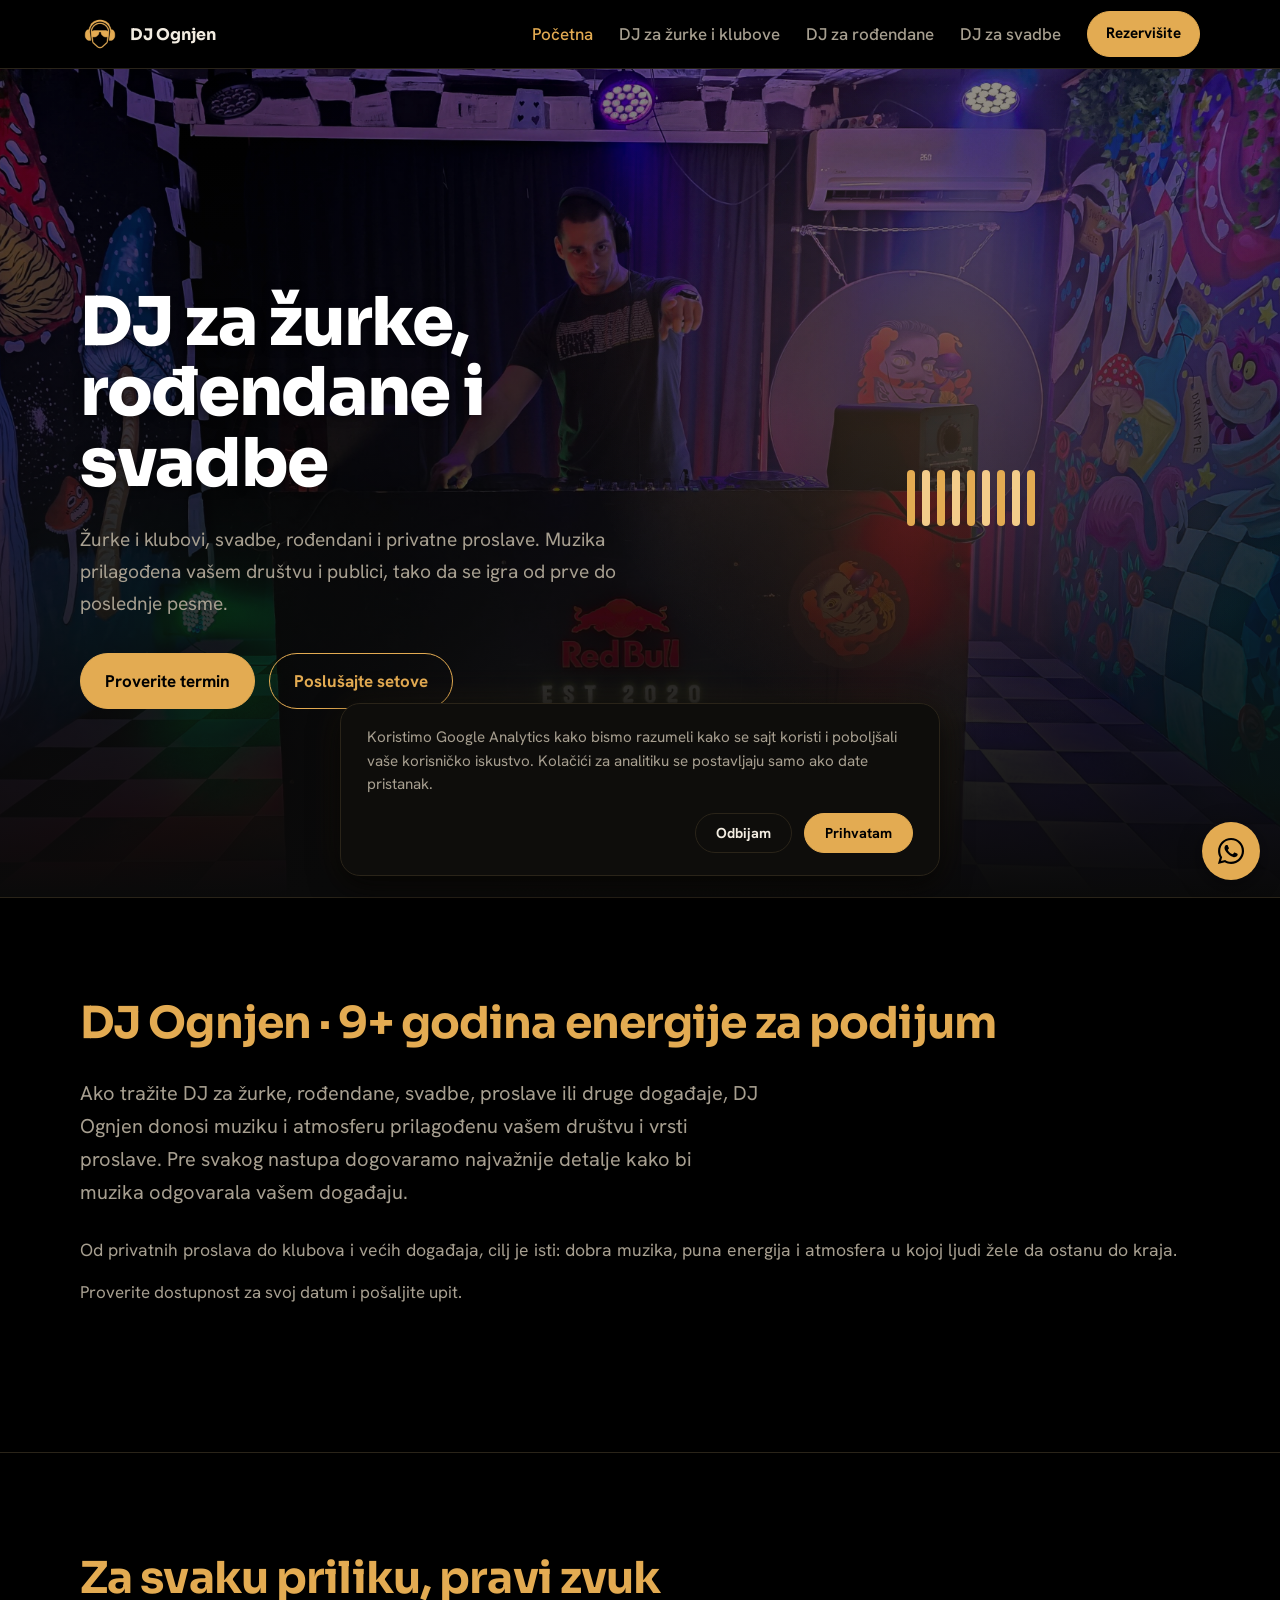
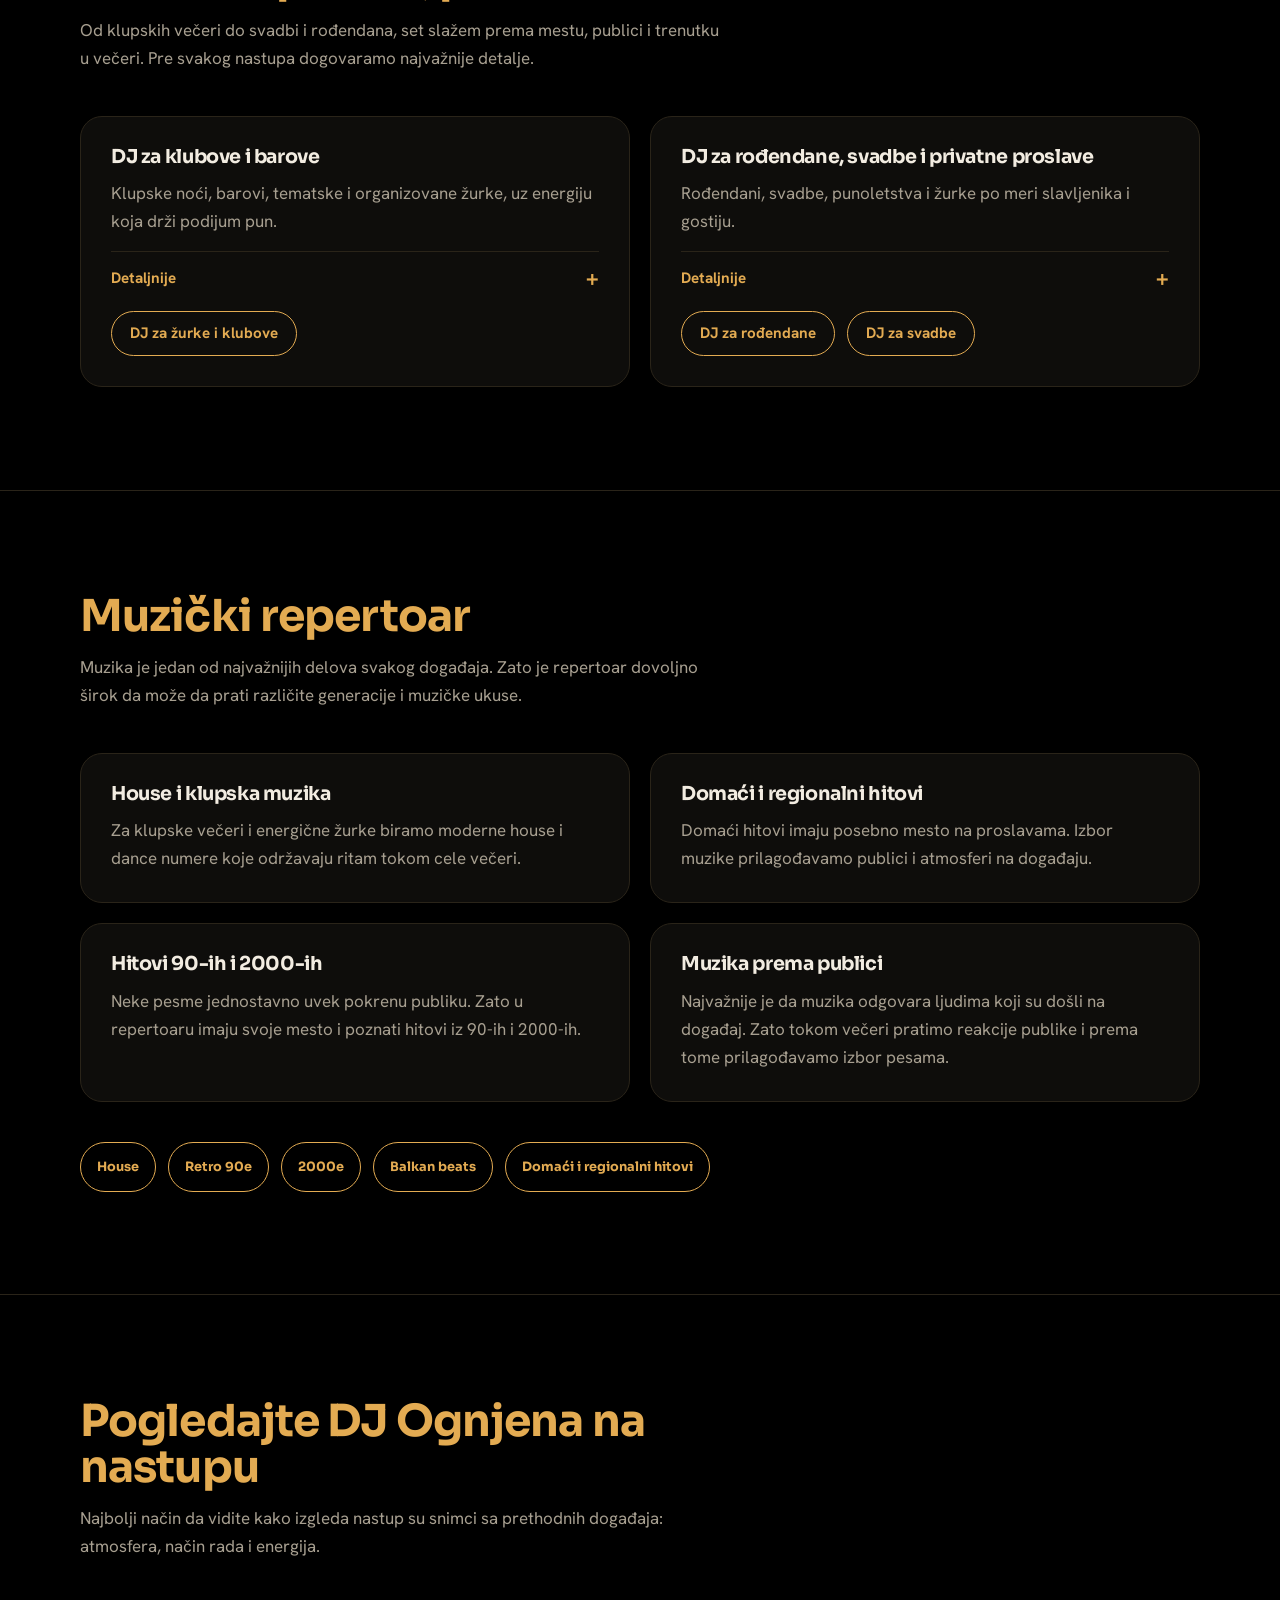
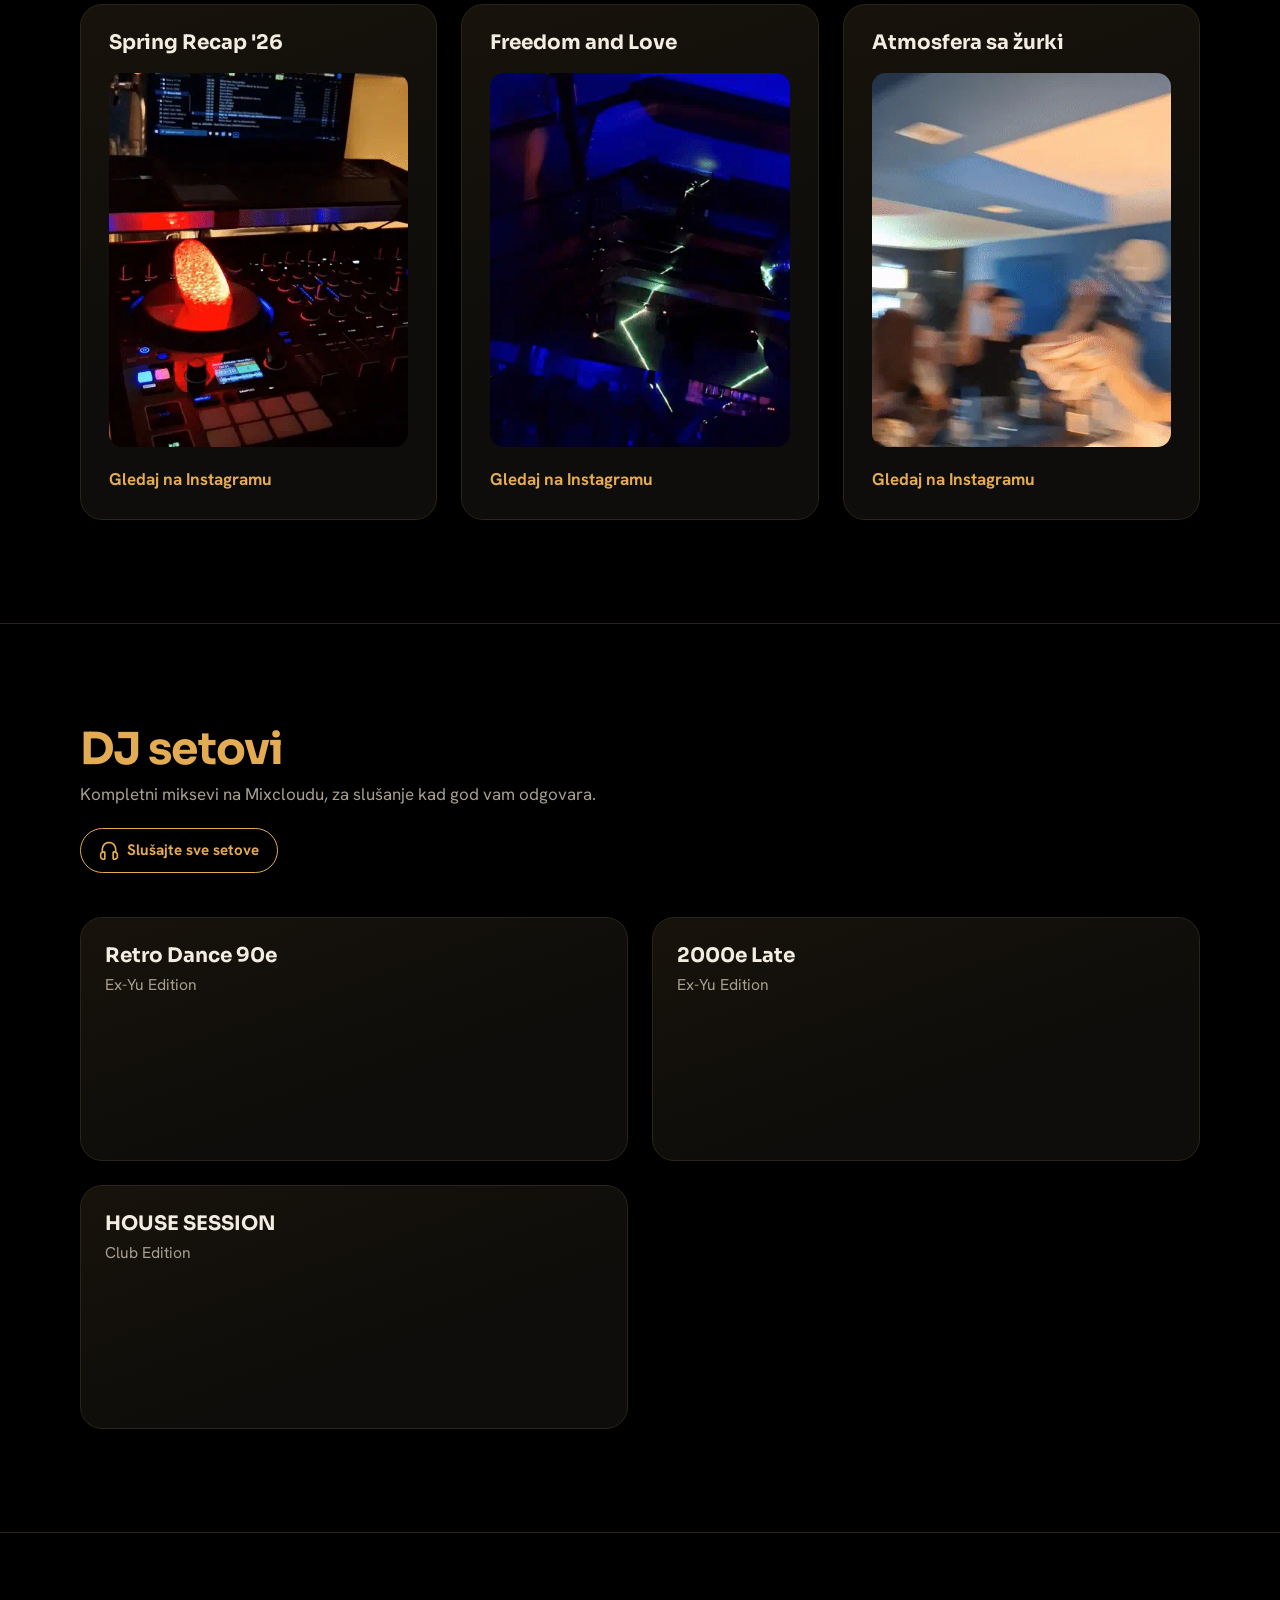
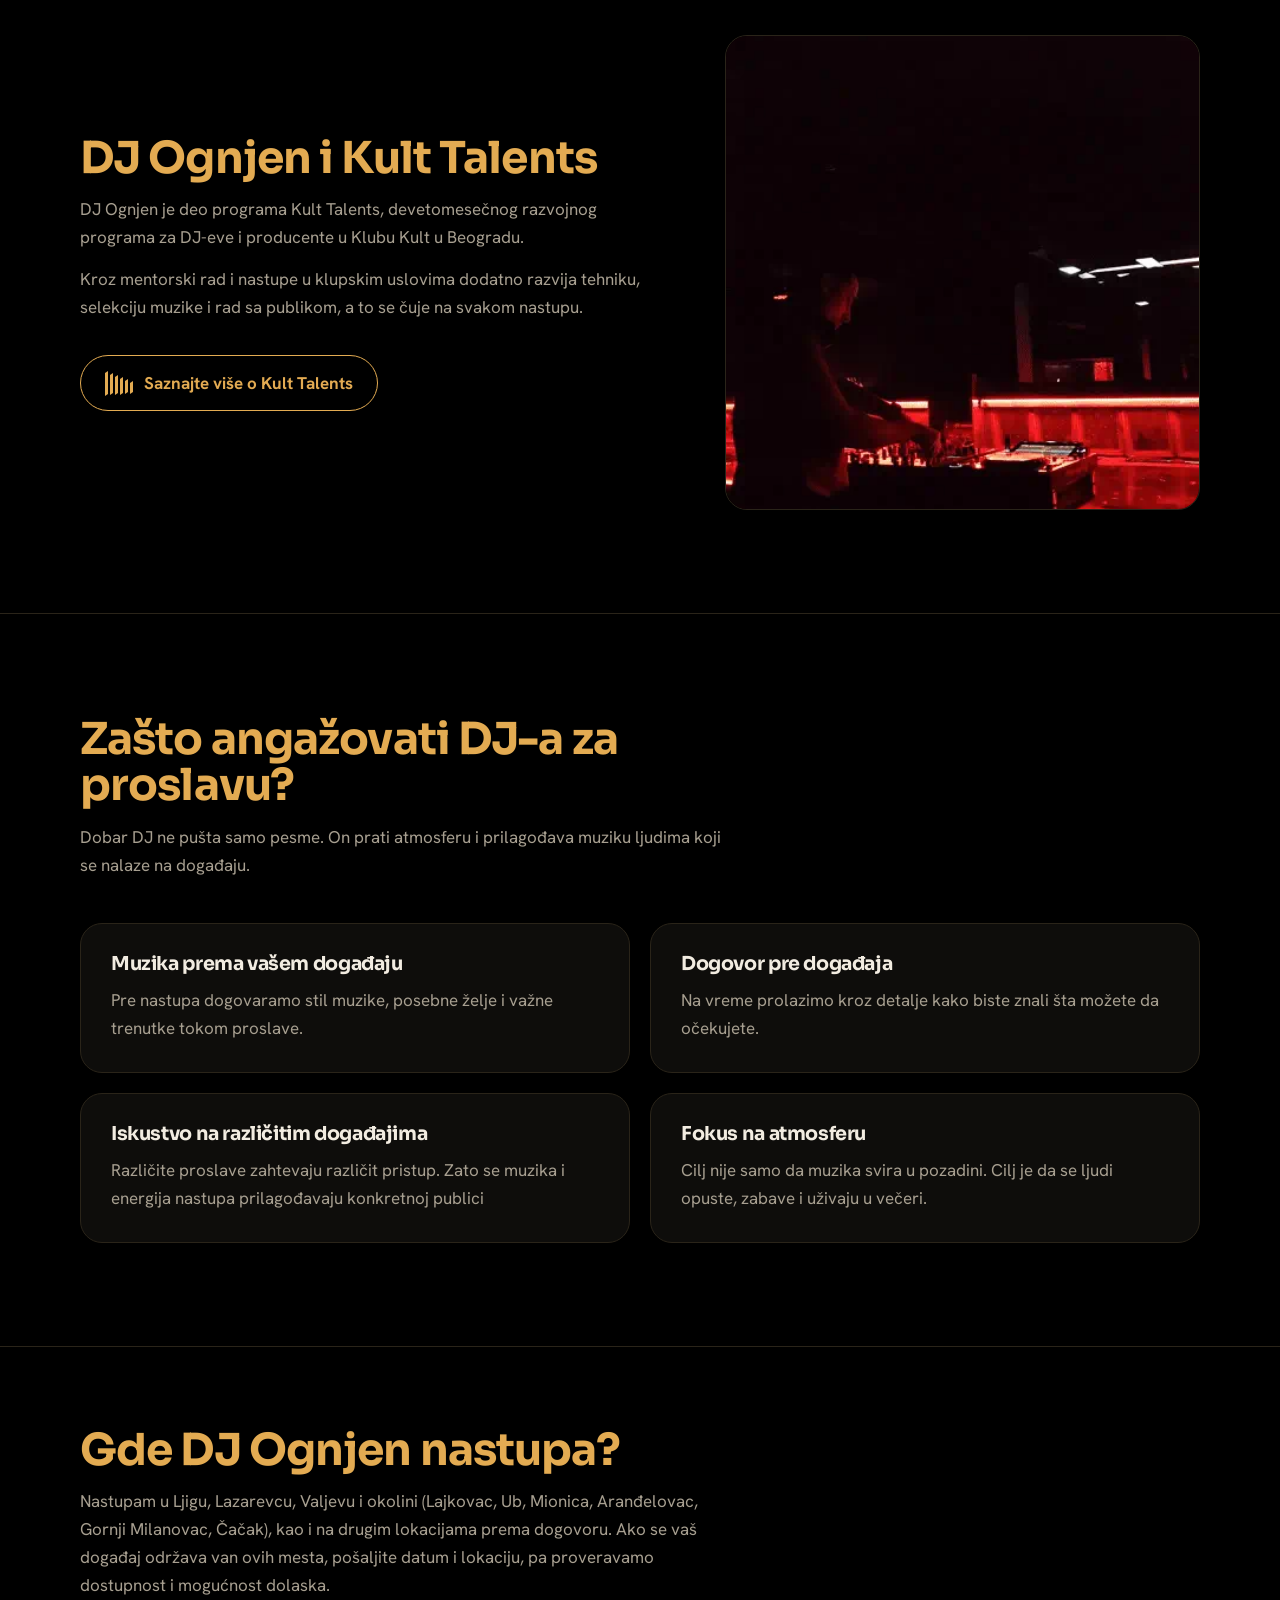
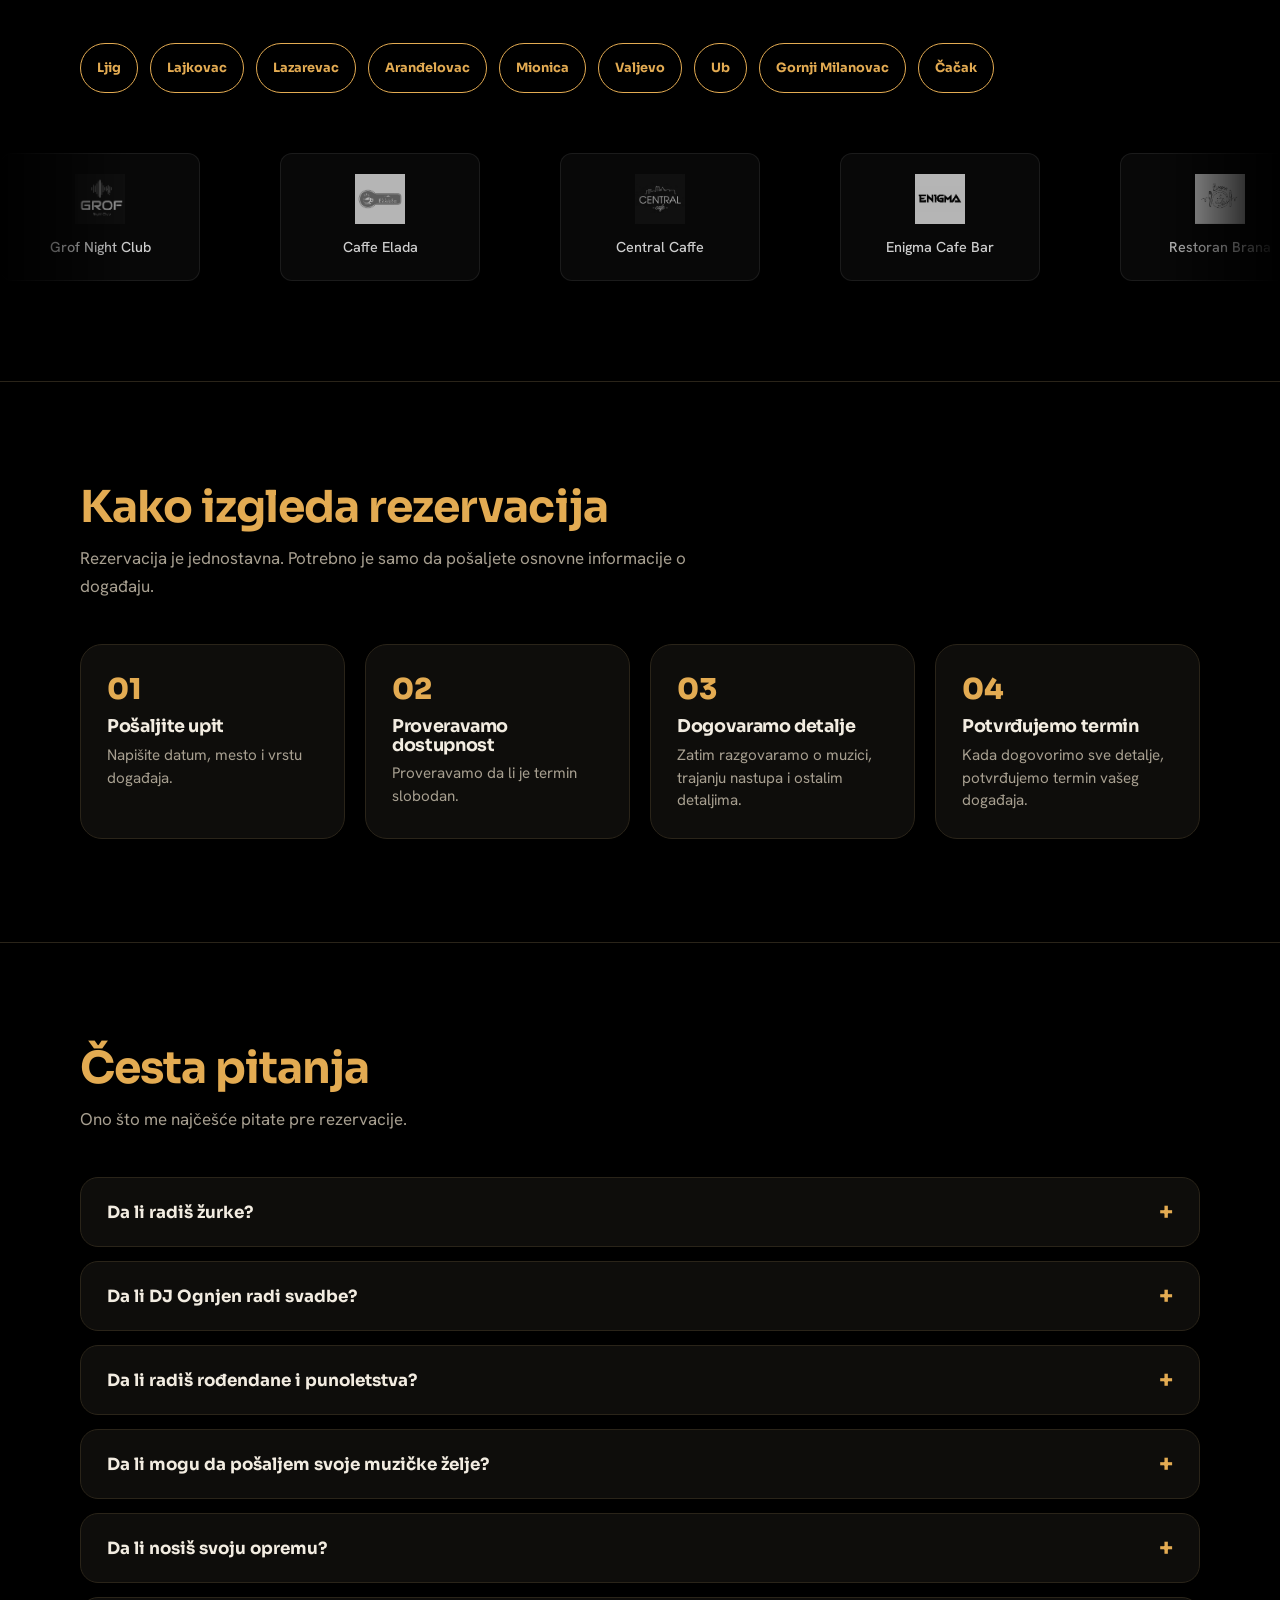
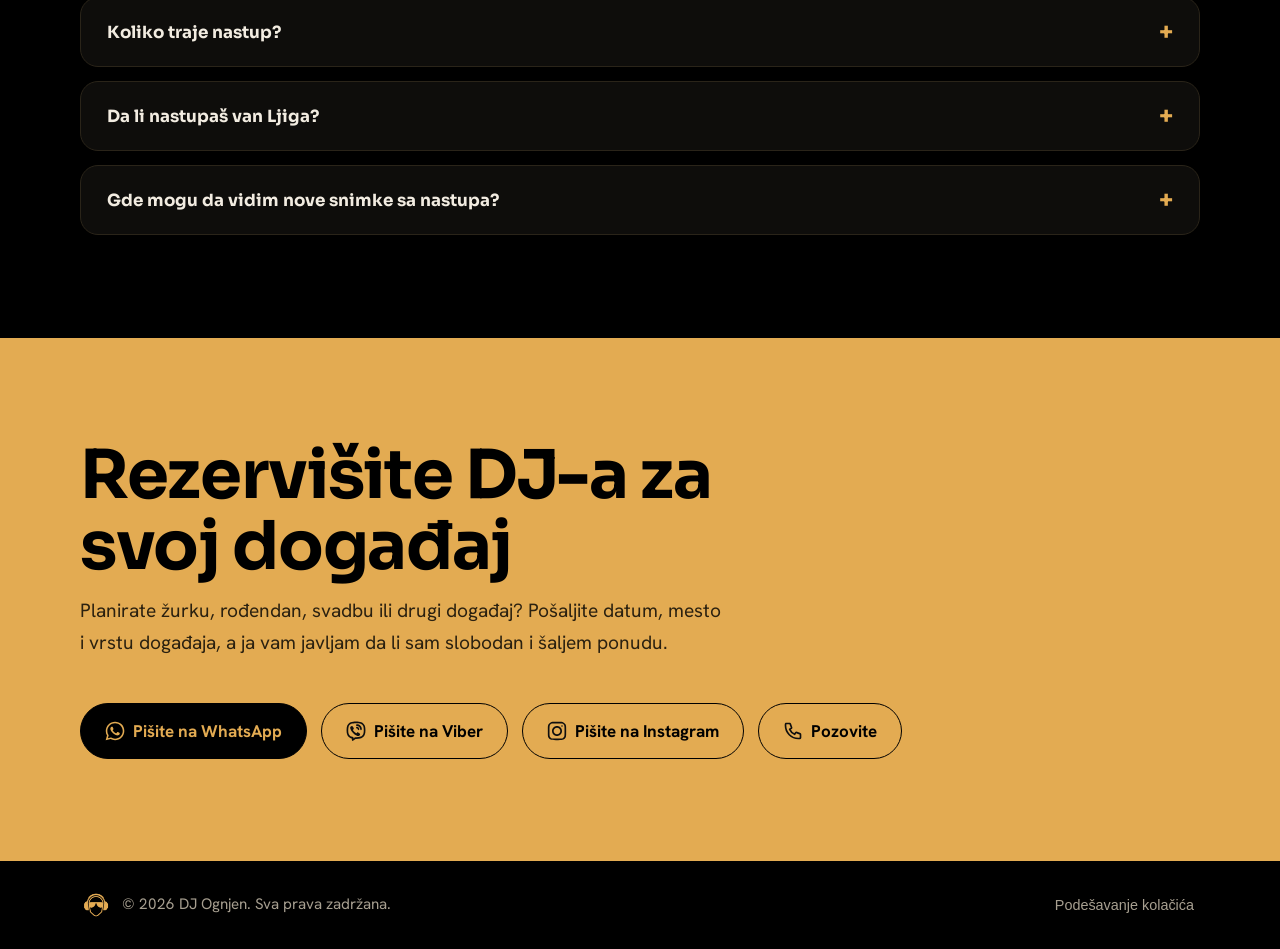
<file: index.html>
<!DOCTYPE html>
<html lang="sr">

<head>
    <meta charset="utf-8">
    <meta name="viewport" content="width=device-width, initial-scale=1, viewport-fit=cover">
    <title>DJ za žurke i proslave | DJ Ognjen | Ljig, Lazarevac</title>
    <meta name="description"
        content="DJ Ognjen: DJ za žurke, rođendane, svadbe i privatne proslave. 9+ godina iskustva, muzika po meri publike. Ljig, Lazarevac, Valjevo i okolina.">
    <meta name="robots" content="index, follow">
    <link rel="canonical" href="https://djognjen.rs/">

    <meta property="og:type" content="website">
    <meta property="og:site_name" content="DJ Ognjen">
    <meta property="og:title" content="DJ za žurke i proslave | DJ Ognjen | Ljig, Lazarevac">
    <meta property="og:description"
        content="DJ Ognjen: DJ za žurke, rođendane, svadbe i privatne proslave. 9+ godina iskustva, muzika po meri publike. Ljig, Lazarevac, Valjevo i okolina.">
    <meta property="og:image" content="https://djognjen.rs/img/favicons/og-image.jpg">
    <meta property="og:url" content="https://djognjen.rs/">
    <meta property="og:locale" content="sr_RS">
    <meta name="twitter:card" content="summary_large_image">

    <meta name="theme-color" content="#000000">
    <link rel="icon" href="/img/favicons/favicon.ico" sizes="32x32">
    <link rel="icon" href="/img/favicons/favicon.svg" type="image/svg+xml">
    <link rel="icon" href="/img/favicons/favicon-96x96.png" sizes="96x96" type="image/png">
    <link rel="apple-touch-icon" href="/img/favicons/apple-touch-icon.png">
    <link rel="manifest" href="/manifest.json">
    <meta name="mobile-web-app-capable" content="yes">
    <meta name="apple-mobile-web-app-capable" content="yes">
    <meta name="apple-mobile-web-app-status-bar-style" content="black-translucent">
    <meta name="apple-mobile-web-app-title" content="DJ Ognjen">

    <link rel="preconnect" href="https://fonts.googleapis.com">
    <link rel="preconnect" href="https://fonts.gstatic.com" crossorigin>
    <link rel="preload" as="style"
        href="https://fonts.googleapis.com/css2?family=Sora:wght@500;700;800&family=Hanken+Grotesk:wght@400;500;700&display=swap">
    <link
        href="https://fonts.googleapis.com/css2?family=Sora:wght@500;700;800&family=Hanken+Grotesk:wght@400;500;700&display=swap"
        rel="stylesheet" media="print" onload="this.media='all'">
    <noscript>
        <link
            href="https://fonts.googleapis.com/css2?family=Sora:wght@500;700;800&family=Hanken+Grotesk:wght@400;500;700&display=swap"
            rel="stylesheet">
    </noscript>

    <link rel="stylesheet" href="/css/style.css">
    <link rel="stylesheet" href="/css/consent.css">

    <link rel="preload" as="image" href="/img/dj-ognjen-logo-120.webp" fetchpriority="high">
    <link rel="preload" as="image" href="/img/hero-dj-za-proslave.webp" fetchpriority="high">

    <script type="application/ld+json">
    {
        "@context": "https://schema.org",
        "@type": "MusicGroup",
        "name": "DJ Ognjen",
        "url": "https://djognjen.rs/",
        "image": "https://djognjen.rs/img/favicons/og-image.jpg",
        "description": "DJ Ognjen: 9+ godina iskustva. DJ za žurke, klubove, svadbe, rođendane i privatne proslave.",
        "genre": ["House", "Retro 90e", "Retro 2000e", "Balkan beats"],
        "foundingDate": "2017",
        "address": {
            "@type": "PostalAddress",
            "addressLocality": "Ljig",
            "addressCountry": "RS"
        },
        "areaServed": [
            { "@type": "City", "name": "Ljig" },
            { "@type": "City", "name": "Lajkovac" },
            { "@type": "City", "name": "Lazarevac" },
            { "@type": "City", "name": "Ub" },
            { "@type": "City", "name": "Aranđelovac" },
            { "@type": "City", "name": "Mionica" },
            { "@type": "City", "name": "Valjevo" },
            { "@type": "City", "name": "Gornji Milanovac" },
            { "@type": "City", "name": "Čačak" }
        ],
        "contactPoint": {
            "@type": "ContactPoint",
            "telephone": "+381640323344",
            "contactType": "booking",
            "availableLanguage": "Serbian"
        },
        "sameAs": [
            "https://www.instagram.com/oggnj3n",
            "https://www.mixcloud.com/djognjen/"
        ]
    }
    </script>
    <script type="application/ld+json">
    {
        "@context": "https://schema.org",
        "@type": "FAQPage",
        "mainEntity": [
            {
                "@type": "Question",
                "name": "Da li radiš žurke?",
                "acceptedAnswer": {
                    "@type": "Answer",
                    "text": "Da. Nastupam u klubovima, barovima i na organizovanim žurkama. Repertoar se dogovara prema konceptu večeri i publici, a tokom nastupa ga prilagođavam reakciji podijuma."
                }
            },
            {
                "@type": "Question",
                "name": "Da li radiš svadbe?",
                "acceptedAnswer": {
                    "@type": "Answer",
                    "text": "Da. DJ Ognjen radi svadbe i druge privatne proslave. Muziku prilagođava dogovoru sa mladencima i atmosferi tokom večeri."
                }
            },
            {
                "@type": "Question",
                "name": "Da li radiš rođendane i punoletstva?",
                "acceptedAnswer": {
                    "@type": "Answer",
                    "text": "Da. Rođendani, punoletstva i privatne žurke spadaju među događaje za koje možete poslati upit."
                }
            },
            {
                "@type": "Question",
                "name": "Da li mogu da pošaljem svoje muzičke želje?",
                "acceptedAnswer": {
                    "@type": "Answer",
                    "text": "Naravno. Pre događaja možete poslati omiljene pesme i izvođače, kao i pesme koje ne želite da čujete. Na nastupu se oslanjam na taj dogovor i čitanje publike uživo."
                }
            },
            {
                "@type": "Question",
                "name": "Da li nosiš svoju opremu?",
                "acceptedAnswer": {
                    "@type": "Answer",
                    "text": "Donosim svoj DJ kontroler i prateću DJ opremu. Ozvučenje i rasvetu obezbeđuje klub, sala ili organizator. Ako prostor već ima ozvučenje, povezujem se na postojeći sistem. Tehničke uslove proveravamo unapred, tako da na dan događaja nema iznenađenja."
                }
            },
            {
                "@type": "Question",
                "name": "Koliko traje nastup?",
                "acceptedAnswer": {
                    "@type": "Answer",
                    "text": "Zavisi od tipa događaja. Nastupi u klubu traju obično 4 do 5 sati, dok se za svadbe, rođendane i druge proslave trajanje dogovara unapred, prema planu večeri."
                }
            },
            {
                "@type": "Question",
                "name": "Da li nastupaš van Ljiga?",
                "acceptedAnswer": {
                    "@type": "Answer",
                    "text": "Da. Nastupam u Ljigu, Lazarevcu, Valjevu i okolini (Lajkovac, Ub, Mionica, Aranđelovac, Gornji Milanovac, Čačak), kao i na drugim lokacijama prema dogovoru. Za mesta van toga javite datum i lokaciju, pa proveravamo mogućnost dolaska."
                }
            },
            {
                "@type": "Question",
                "name": "Gde mogu da vidim nove snimke sa nastupa?",
                "acceptedAnswer": {
                    "@type": "Answer",
                    "text": "Nove fotografije i snimke sa događaja redovno objavljujem na Instagramu (@oggnj3n), a kompletne setove možete poslušati na Mixcloudu."
                }
            }
        ]
    }
    </script>

    <script async src="https://www.googletagmanager.com/gtag/js?id=G-SZ9KCWGFEX"></script>
    <script>
        window.dataLayer = window.dataLayer || [];
        function gtag() { dataLayer.push(arguments); }
        gtag('js', new Date());

        gtag('config', 'G-SZ9KCWGFEX');
    </script>

</head>

<body>

    <header>
        <div class="wrap bar">
            <a class="brand" href="/" aria-label="DJ Ognjen, početna strana">
                <img src="/img/dj-ognjen-logo-120.webp" alt="DJ Ognjen logo: glava sa slušalicama i naočarima">DJ Ognjen
            </a>
            <button class="menu-toggle" aria-label="Otvori meni">
                <span></span>
                <span></span>
                <span></span>
            </button>
            <nav aria-label="Glavna navigacija" id="main-nav">
                <a class="brand mobile-brand" href="/" aria-label="DJ Ognjen, početna strana">
                    <img src="/img/dj-ognjen-logo-120.webp" alt="DJ Ognjen logo: glava sa slušalicama i naočarima">DJ
                    Ognjen
                </a>
                <a href="/" class="active">Početna</a>
                <a href="/dj-za-zurke-i-klubove">DJ za žurke i klubove</a>
                <a href="/dj-za-rodjendane">DJ za rođendane</a>
                <a href="/dj-za-svadbe">DJ za svadbe</a>
                <a class="btn solid sm" href="#kontakt" data-ga-event="nav_rezervisi_click"
                    data-ga-location="header">Rezervišite</a>
            </nav>
        </div>
    </header>

    <main id="top">
        <div class="hero pocetna">
            <div class="wrap">
                <div>
                    <h1>DJ za žurke, rođendane i svadbe</h1>
                    <p class="lead">Žurke i klubovi, svadbe, rođendani i privatne proslave. Muzika prilagođena
                        vašem društvu i publici, tako da se igra od prve do poslednje pesme.</p>
                    <div class="cta">
                        <a class="btn solid"
                            href="https://wa.me/381640323344?text=Zdravo%2C%20zanima%20me%20DJ%20za%20proslavu.%20Datum%20i%20mesto%3A%20"
                            target="_blank" rel="noopener" data-ga-event="whatsapp_click"
                            data-ga-location="hero">Proverite termin</a>
                        <a class="btn ghost" href="#setovi" data-ga-event="sets_click"
                            data-ga-location="hero">Poslušajte
                            setove</a>
                    </div>
                </div>
                <div class="stage">
                    <div class="eq" aria-hidden="true"><i></i><i></i><i></i><i></i><i></i><i></i><i></i><i></i><i></i>
                    </div>
                </div>
            </div>
        </div>

        <section id="uvod">
            <div class="wrap">
                <div class="head" style="max-width: 100%;">
                    <h2>DJ Ognjen · 9+ godina energije za podijum</h2>
                    <p class="lead" style="margin-top: 16px; font-size: 1.25rem;">
                        Ako tražite DJ za žurke, rođendane, svadbe, proslave ili druge događaje, DJ Ognjen donosi muziku
                        i atmosferu
                        prilagođenu vašem društvu i vrsti proslave. Pre svakog nastupa dogovaramo najvažnije detalje
                        kako bi
                        muzika odgovarala vašem događaju.
                    </p>
                    <p style="margin-top: 12px; font-size: 1.1rem; color: var(--muted);">
                        Od privatnih proslava do klubova i većih događaja, cilj je isti: dobra muzika, puna energija i
                        atmosfera u kojoj
                        ljudi žele da ostanu do kraja.
                    </p>
                    <p>
                        Proverite dostupnost za svoj datum i pošaljite upit.
                    </p>
                </div>
            </div>
        </section>

        <section id="usluge">
            <div class="wrap">
                <div class="head">
                    <h2>Za svaku priliku, pravi zvuk</h2>
                    <p>Od klupskih večeri do svadbi i rođendana, set slažem prema mestu, publici i trenutku u
                        večeri. Pre svakog nastupa dogovaramo najvažnije detalje.</p>
                </div>
                <div class="events two">
                    <div class="card">
                        <h3>DJ za klubove i barove</h3>
                        <p>Klupske noći, barovi, tematske i organizovane žurke, uz energiju koja drži podijum pun.</p>
                        <details class="more">
                            <summary>Detaljnije</summary>
                            <div class="more-body">
                                <p>
                                    Pored privatnih proslava, DJ Ognjen nastupa i na različitim događajima i klupskim
                                    večerima.
                                </p>
                                <p>
                                    Repertoar prilagođava prostoru, publici i energiji večeri. Zato set može da se menja
                                    tokom nastupa, u zavisnosti od reakcije publike.
                                </p>
                                <p>
                                    Bilo da je u pitanju klupska noć, bar, privatni događaj ili veća žurka, muzika prati
                                    atmosferu i trenutak.
                                </p>
                            </div>
                        </details>
                        <div class="card-actions">
                            <a class="btn ghost sm" href="/dj-za-zurke-i-klubove" data-ga-event="card_link_click"
                                data-ga-location="pocetna-kartice" data-ga-item="zurke_klubovi">DJ za žurke i
                                klubove</a>
                        </div>
                    </div>
                    <div class="card">
                        <h3>DJ za rođendane, svadbe i privatne proslave</h3>
                        <p>Rođendani, svadbe, punoletstva i žurke po meri slavljenika i gostiju.</p>
                        <details class="more">
                            <summary>Detaljnije</summary>
                            <div class="more-body">
                                <p>
                                    Svaka proslava ima svoju publiku, pa zato muziku ne biramo po jednom unapred
                                    napravljenom spisku. Razgovaramo sa vama i prilagođavamo izbor muzike događaju.
                                </p>
                                <p>
                                    Pre događaja možete podeliti svoje muzičke želje, omiljene izvođače i pesme koje
                                    želite da čujete. Takođe, možete navesti pesme koje ne želite na svojoj proslavi.
                                </p>
                            </div>
                        </details>
                        <div class="card-actions">
                            <a class="btn ghost sm" href="/dj-za-rodjendane" data-ga-event="card_link_click"
                                data-ga-location="pocetna-kartice" data-ga-item="rodjendani">DJ za rođendane</a>
                            <a class="btn ghost sm" href="/dj-za-svadbe" data-ga-event="card_link_click"
                                data-ga-location="pocetna-kartice" data-ga-item="svadbe">DJ za svadbe</a>
                        </div>
                    </div>
                </div>
            </div>
        </section>

        <section id="repertoar">
            <div class="wrap">
                <div class="head">
                    <h2>Muzički repertoar</h2>
                    <p>
                        Muzika je jedan od najvažnijih delova svakog događaja. Zato je repertoar dovoljno širok da može
                        da prati različite generacije i muzičke ukuse.
                    </p>
                </div>
                <div class="events two equal">
                    <div class="card">
                        <h3>House i klupska muzika</h3>
                        <p>
                            Za klupske večeri i energične žurke biramo moderne house i dance numere koje održavaju ritam
                            tokom cele večeri.
                        </p>
                    </div>
                    <div class="card">
                        <h3>Domaći i regionalni hitovi</h3>
                        <p>
                            Domaći hitovi imaju posebno mesto na proslavama. Izbor muzike prilagođavamo publici i
                            atmosferi na događaju.
                        </p>
                    </div>
                    <div class="card">
                        <h3>Hitovi 90-ih i 2000-ih</h3>
                        <p>
                            Neke pesme jednostavno uvek pokrenu publiku. Zato u repertoaru imaju svoje mesto i poznati
                            hitovi iz 90-ih i 2000-ih.
                        </p>
                    </div>
                    <div class="card">
                        <h3>Muzika prema publici</h3>
                        <p>
                            Najvažnije je da muzika odgovara ljudima koji su došli na događaj. Zato tokom večeri pratimo
                            reakcije publike i prema tome prilagođavamo izbor pesama.
                        </p>
                    </div>
                </div>
                <div class="genres" aria-label="Žanrovi">
                    <span>House</span>
                    <span>Retro 90e</span>
                    <span>2000e</span>
                    <span>Balkan beats</span>
                    <span>Domaći i regionalni hitovi</span>
                </div>
            </div>
        </section>

        <section id="nastupi">
            <div class="wrap">
                <div class="head">
                    <h2>Pogledajte DJ Ognjena na nastupu</h2>
                    <p>
                        Najbolji način da vidite kako izgleda nastup su snimci sa prethodnih događaja: atmosfera, način
                        rada i energija.
                    </p>
                </div>
                <div class="links">
                    <a class="tile media" href="https://www.instagram.com/reel/DavFxQitzUZ/" target="_blank"
                        rel="noopener" data-ga-event="instagram_reel_click" data-ga-location="nastupi"
                        data-ga-item="spring_recap">
                        <b>Spring Recap '26</b>
                        <img src="/img/media/spring-recap.webp" alt="Spring Recap 2026" loading="lazy">
                        <span class="go">Gledaj na Instagramu</span>
                    </a>
                    <a class="tile media" href="https://www.instagram.com/reel/DYHOFGDtSrP/" target="_blank"
                        rel="noopener" data-ga-event="instagram_reel_click" data-ga-location="nastupi"
                        data-ga-item="freedom_and_love">
                        <b>Freedom and Love</b>
                        <img src="/img/media/freedom-and-love.webp" alt="Freedom and Love" loading="lazy">
                        <span class="go">Gledaj na Instagramu</span>
                    </a>
                    <a class="tile media"
                        href="https://www.instagram.com/s/aGlnaGxpZ2h0OjE3ODg3MTQ5MDUzNjI1Mzg4?story_media_id=3857231622181827189_1581443572&amp;stkn=MWR3MGIxeGh4OXYxaA%3D%3D"
                        target="_blank" rel="noopener" data-ga-event="instagram_reel_click" data-ga-location="nastupi"
                        data-ga-item="atmosfera">
                        <b>Atmosfera sa žurki</b>
                        <img src="/img/media/party-atmosphere.webp" alt="Atmosfera sa žurki" loading="lazy">
                        <span class="go">Gledaj na Instagramu</span>
                    </a>
                </div>
            </div>
        </section>

        <section id="setovi">
            <div class="wrap">
                <div class="head">
                    <div>
                        <h2>DJ setovi</h2>
                        <p>Kompletni miksevi na Mixcloudu, za slušanje kad god vam odgovara.</p>
                    </div>
                    <a class="btn ghost sm" href="https://www.mixcloud.com/djognjen/" target="_blank" rel="noopener"
                        data-ga-event="mixcloud_click" data-ga-location="setovi">
                        <img src="/img/icons/headphones.svg" alt="" width="20" height="20">
                        Slušajte sve setove
                    </a>
                </div>
                <div class="links two">
                    <div class="set-embed">
                        <div class="set-embed-head"><b>Retro Dance 90e</b><br><small>Ex-Yu Edition</small></div>
                        <iframe title="Mixcloud plejer: Retro Dance 90e"
                            src="https://player-widget.mixcloud.com/widget/iframe/?hide_cover=1&feed=%2Fdjognjen%2Fretro-dance-90e-ex-yu-edition-dj-ognjen%2F&utm_medium=share&utm_source=embed&utm_content=show&utm_term=VXNlcjoxNjQ0MDQzMg%3D%3D"
                            loading="lazy" allow="encrypted-media; fullscreen; autoplay; idle-detection; web-share;">
                        </iframe>
                    </div>
                    <div class="set-embed">
                        <div class="set-embed-head"><b>2000e Late</b><br><small>Ex-Yu Edition</small></div>
                        <iframe title="Mixcloud plejer: 2000e Late Vol. 1"
                            src="https://player-widget.mixcloud.com/widget/iframe/?hide_cover=1&feed=%2Fdjognjen%2F2000e-late-vol-1-ex-yu-edition-dj-ognjen%2F&utm_medium=share&utm_source=embed&utm_content=show&utm_term=VXNlcjoxNjQ0MDQzMg%3D%3D"
                            loading="lazy" allow="encrypted-media; fullscreen; autoplay; idle-detection; web-share;">
                        </iframe>
                    </div>
                    <div class="set-embed">
                        <div class="set-embed-head"><b>HOUSE SESSION</b><br><small>Club Edition</small></div>
                        <iframe title="Mixcloud plejer: House Session Vol. 1"
                            src="https://player-widget.mixcloud.com/widget/iframe/?hide_cover=1&feed=%2Fdjognjen%2Fhouse-session-vol-1-club-edition-dj-ognjen-kulttalents%2F&utm_medium=share&utm_source=embed&utm_content=show&utm_term=VXNlcjoxNjQ0MDQzMg%3D%3D"
                            loading="lazy" allow="encrypted-media; fullscreen; autoplay; idle-detection; web-share;">
                        </iframe>
                    </div>
                </div>
            </div>
        </section>

        <section id="kult-talents">
            <div class="wrap">
                <div class="split">
                    <div>
                        <div class="head">
                            <h2>DJ Ognjen i Kult Talents</h2>
                            <p>
                                DJ Ognjen je deo programa Kult Talents, devetomesečnog razvojnog programa za DJ-eve
                                i
                                producente u Klubu Kult u Beogradu.
                            </p>
                            <p>
                                Kroz mentorski rad i nastupe u klupskim uslovima
                                dodatno razvija tehniku, selekciju muzike i rad sa publikom, a to se čuje na svakom
                                nastupu.
                            </p>
                        </div>
                        <div class="cta">
                            <a class="btn ghost" href="https://kult-talents.com/" target="_blank" rel="noopener"
                                data-ga-event="kult_talents_click" data-ga-location="kult-talents">
                                <span class="kult-mark" aria-hidden="true">
                                    <i></i><i></i><i></i><i></i><i></i><i></i>
                                </span>
                                Saznajte više o Kult Talents
                            </a>
                        </div>
                    </div>
                    <img class="split-img" src="/img/media/kult-talents.webp"
                        alt="DJ Ognjen i Kult Talents program u Klubu Kult, Beograd" loading="lazy">
                </div>
            </div>
        </section>

        <section id="zasto-dj">
            <div class="wrap">
                <div class="head">
                    <h2>Zašto angažovati DJ-a za proslavu?</h2>
                    <p>
                        Dobar DJ ne pušta samo pesme. On prati atmosferu i prilagođava muziku ljudima koji se nalaze na
                        događaju.
                    </p>
                </div>
                <div class="events two equal">
                    <div class="card">
                        <h3>Muzika prema vašem događaju</h3>
                        <p>Pre nastupa dogovaramo stil muzike, posebne želje i važne trenutke tokom proslave.</p>
                    </div>
                    <div class="card">
                        <h3>Dogovor pre događaja</h3>
                        <p>Na vreme prolazimo kroz detalje kako biste znali šta možete da očekujete.</p>
                    </div>
                    <div class="card">
                        <h3>Iskustvo na različitim događajima</h3>
                        <p>
                            Različite proslave zahtevaju različit pristup. Zato se muzika i energija nastupa
                            prilagođavaju konkretnoj publici
                        </p>
                    </div>
                    <div class="card">
                        <h3>Fokus na atmosferu</h3>
                        <p>
                            Cilj nije samo da muzika svira u pozadini. Cilj je da se ljudi opuste, zabave i uživaju u
                            večeri.
                        </p>
                    </div>
                </div>
            </div>
        </section>

        <section id="gde-sam-nastupao">
            <div class="wrap">
                <div class="head">
                    <h2>Gde DJ Ognjen nastupa?</h2>
                    <p>
                        Nastupam u Ljigu, Lazarevcu, Valjevu i okolini (Lajkovac, Ub, Mionica, Aranđelovac, Gornji
                        Milanovac, Čačak), kao i na drugim lokacijama prema dogovoru. Ako se vaš događaj održava van
                        ovih mesta, pošaljite datum i lokaciju, pa proveravamo dostupnost i mogućnost dolaska.
                    </p>
                </div>
                <div class="genres" aria-label="Mesta nastupa">
                    <span>Ljig</span>
                    <span>Lajkovac</span>
                    <span>Lazarevac</span>
                    <span>Aranđelovac</span>
                    <span>Mionica</span>
                    <span>Valjevo</span>
                    <span>Ub</span>
                    <span>Gornji Milanovac</span>
                    <span>Čačak</span>
                </div>
            </div>
            <div class="venues-carousel" style="margin-top: 40px;">
                <div class="venues-track">
                    <div class="venue-card">
                        <img src="/img/venues/grof-night-club-ljig.webp" alt="Grof Night Club" loading="lazy"
                            width="240" height="160">
                        <span>Grof Night Club</span>
                    </div>
                    <div class="venue-card">
                        <img src="/img/venues/caffe-elada-ljig.webp" alt="Caffe Elada" loading="lazy" width="160"
                            height="80">
                        <span>Caffe Elada</span>
                    </div>
                    <div class="venue-card">
                        <img src="/img/venues/central-caffe-lazarevac.webp" alt="Central Caffe" loading="lazy"
                            width="160" height="80">
                        <span>Central Caffe</span>
                    </div>
                    <div class="venue-card">
                        <img src="/img/venues/enigma-cafe-bar-pancevo.webp.webp" alt="Enigma Cafe Bar" loading="lazy"
                            width="160" height="80">
                        <span>Enigma Cafe Bar</span>
                    </div>
                    <div class="venue-card">
                        <img src="/img/venues/restoran-brana-ljig.webp" alt="Restoran Brana Ljig" loading="lazy"
                            width="240" height="160">
                        <span>Restoran Brana</span>
                    </div>
                    <div class="venue-card">
                        <img src="/img/venues/restoran-vidikovac-ljig.webp" alt="Restoran Vidikovac Ljig" loading="lazy"
                            width="160" height="80">
                        <span>Restoran Vidikovac</span>
                    </div>
                    <div class="venue-card">
                        <img src="/img/venues/svecana-sala-busic-brancic.webp" alt="Svečana Sala Bušić Brančić"
                            loading="lazy" width="160" height="80">
                        <span>Svečana Sala Bušić</span>
                    </div>
                    <div class="venue-card">
                        <img src="/img/venues/d-lux-event-centar-mionica.webp" alt="D LUX Event Centar Mionica"
                            loading="lazy" width="240" height="160">
                        <span>D LUX Event Centar</span>
                    </div>
                    <div class="venue-card">
                        <img src="/img/venues/restoran-vizija-bogovadja.webp" alt="Restoran Vizija Bogovadja"
                            loading="lazy" width="160" height="80">
                        <span>Restoran Vizija</span>
                    </div>
                    <div class="venue-card">
                        <img src="/img/venues/svecana-sala-crystal-lux-sombor.webp"
                            alt="Svečana Sala Crystal Lux Sombor" loading="lazy" width="160" height="80">
                        <span>Svečana Sala Crystal Lux</span>
                    </div>
                    <div class="venue-card" aria-hidden="true">
                        <img src="/img/venues/grof-night-club-ljig.webp" alt="Grof Night Club" loading="lazy"
                            width="240" height="160">
                        <span>Grof Night Club</span>
                    </div>
                    <div class="venue-card" aria-hidden="true">
                        <img src="/img/venues/caffe-elada-ljig.webp" alt="Caffe Elada" loading="lazy" width="160"
                            height="80">
                        <span>Caffe Elada</span>
                    </div>
                    <div class="venue-card" aria-hidden="true">
                        <img src="/img/venues/central-caffe-lazarevac.webp" alt="Central Caffe" loading="lazy"
                            width="160" height="80">
                        <span>Central Caffe</span>
                    </div>
                    <div class="venue-card">
                        <img src="/img/venues/enigma-cafe-bar-pancevo.webp.webp" alt="Enigma Cafe Bar" loading="lazy"
                            width="160" height="80">
                        <span>Enigma Cafe Bar</span>
                    </div>
                    <div class="venue-card" aria-hidden="true">
                        <img src="/img/venues/restoran-brana-ljig.webp" alt="Restoran Brana Ljig" loading="lazy"
                            width="240" height="160">
                        <span>Restoran Brana</span>
                    </div>
                    <div class="venue-card" aria-hidden="true">
                        <img src="/img/venues/restoran-vidikovac-ljig.webp" alt="Restoran Vidikovac Ljig" loading="lazy"
                            width="160" height="80">
                        <span>Restoran Vidikovac</span>
                    </div>
                    <div class="venue-card" aria-hidden="true">
                        <img src="/img/venues/svecana-sala-busic-brancic.webp" alt="Svečana Sala Bušić Brančić"
                            loading="lazy" width="160" height="80">
                        <span>Svečana Sala Bušić</span>
                    </div>
                    <div class="venue-card" aria-hidden="true">
                        <img src="/img/venues/d-lux-event-centar-mionica.webp" alt="D LUX Event Centar Mionica"
                            loading="lazy" width="240" height="160">
                        <span>D LUX Event Centar</span>
                    </div>
                    <div class="venue-card" aria-hidden="true">
                        <img src="/img/venues/restoran-vizija-bogovadja.webp" alt="Restoran Vizija Bogovadja"
                            loading="lazy" width="160" height="80">
                        <span>Restoran Vizija</span>
                    </div>
                    <div class="venue-card" aria-hidden="true">
                        <img src="/img/venues/svecana-sala-crystal-lux-sombor.webp"
                            alt="Svečana Sala Crystal Lux Sombor" loading="lazy" width="160" height="80">
                        <span>Svečana Sala Crystal Lux</span>
                    </div>
                </div>
            </div>
        </section>

        <section id="saradnja">
            <div class="wrap">
                <div class="head">
                    <h2>Kako izgleda rezervacija</h2>
                    <p>Rezervacija je jednostavna. Potrebno je samo da pošaljete osnovne informacije o događaju.</p>
                </div>
                <div class="steps">
                    <div class="step">
                        <span class="step-num">01</span>
                        <h3>Pošaljite upit</h3>
                        <p>Napišite datum, mesto i vrstu događaja.</p>
                    </div>
                    <div class="step">
                        <span class="step-num">02</span>
                        <h3>Proveravamo dostupnost</h3>
                        <p>Proveravamo da li je termin slobodan.</p>
                    </div>
                    <div class="step">
                        <span class="step-num">03</span>
                        <h3>Dogovaramo detalje</h3>
                        <p>Zatim razgovaramo o muzici, trajanju nastupa i ostalim detaljima.</p>
                    </div>
                    <div class="step">
                        <span class="step-num">04</span>
                        <h3>Potvrđujemo termin</h3>
                        <p>Kada dogovorimo sve detalje, potvrđujemo termin vašeg događaja.</p>
                    </div>
                </div>
            </div>
        </section>

        <section id="faq">
            <div class="wrap">
                <div class="head">
                    <h2>Česta pitanja</h2>
                    <p>Ono što me najčešće pitate pre rezervacije.</p>
                </div>
                <div class="faq-list">
                    <details class="faq-item">
                        <summary>Da li radiš žurke?</summary>
                        <div class="faq-body">
                            <p>Da. Nastupam u klubovima, barovima i na organizovanim žurkama. Repertoar se dogovara
                                prema konceptu večeri i publici, a tokom nastupa ga prilagođavam reakciji podijuma.</p>
                        </div>
                    </details>
                    <details class="faq-item">
                        <summary>Da li DJ Ognjen radi svadbe?</summary>
                        <div class="faq-body">
                            <p>
                                Da. DJ Ognjen radi svadbe i druge privatne proslave. Muziku prilagođava dogovoru sa
                                mladencima i atmosferi tokom večeri.
                            </p>
                        </div>
                    </details>
                    <details class="faq-item">
                        <summary>Da li radiš rođendane i punoletstva?</summary>
                        <div class="faq-body">
                            <p>
                                Da. Rođendani, punoletstva i privatne žurke spadaju među događaje za koje možete poslati
                                upit.
                            </p>
                        </div>
                    </details>
                    <details class="faq-item">
                        <summary>Da li mogu da pošaljem svoje muzičke želje?</summary>
                        <div class="faq-body">
                            <p>
                                Naravno. Pre događaja možete poslati omiljene pesme, izvođače i druge muzičke želje
                            </p>
                        </div>
                    </details>
                    <details class="faq-item">
                        <summary>Da li nosiš svoju opremu?</summary>
                        <div class="faq-body">
                            <p>
                                Donosim svoj DJ kontroler i prateću DJ opremu. Ozvučenje i rasvetu obezbeđuje klub, sala
                                ili organizator. Ako prostor već ima ozvučenje, povezujem se na postojeći sistem.
                                Tehničke uslove proveravamo unapred, tako da na dan događaja nema iznenađenja.
                            </p>
                        </div>
                    </details>
                    <details class="faq-item">
                        <summary>Koliko traje nastup?</summary>
                        <div class="faq-body">
                            <p>
                                Zavisi od tipa događaja. Nastupi u klubu traju obično 4 do 5 sati, dok se za svadbe,
                                rođendane i druge proslave trajanje dogovara unapred, prema planu večeri.
                            </p>
                        </div>
                    </details>
                    <details class="faq-item">
                        <summary>Da li nastupaš van Ljiga?</summary>
                        <div class="faq-body">
                            <p>
                                Da. Nastupam u Ljigu, Lazarevcu, Valjevu i okolini (Lajkovac, Ub, Mionica, Aranđelovac,
                                Gornji Milanovac, Čačak), kao i na drugim lokacijama prema dogovoru. Za mesta van toga
                                javite datum i lokaciju, pa proveravamo mogućnost dolaska.
                            </p>
                        </div>
                    </details>
                    <details class="faq-item">
                        <summary>Gde mogu da vidim nove snimke sa nastupa?</summary>
                        <div class="faq-body">
                            <p>Nove fotografije i snimke sa događaja redovno objavljujem na Instagramu (<a
                                    href="https://www.instagram.com/oggnj3n" target="_blank" rel="noopener"
                                    data-ga-event="instagram_click" data-ga-location="faq">@oggnj3n</a>), a kompletne
                                setove možete poslušati na <a href="#setovi" data-ga-event="mixcloud_click"
                                    data-ga-location="faq">Mixcloudu</a>.</p>
                        </div>
                    </details>
                </div>
            </div>
        </section>

        <section id="kontakt" class="contact">
            <div class="wrap">
                <div class="head">
                    <h2>Rezervišite DJ-a za svoj događaj</h2>
                    <p>Planirate žurku, rođendan, svadbu ili drugi događaj? Pošaljite datum, mesto i vrstu događaja, a
                        ja vam javljam da li sam slobodan i šaljem ponudu.</p>
                </div>
                <div class="cta">
                    <a class="btn solid"
                        href="https://wa.me/381640323344?text=Zdravo%2C%20zanima%20me%20DJ%20za%20proslavu.%20Datum%20i%20mesto%3A%20"
                        target="_blank" rel="noopener" data-ga-event="whatsapp_click" data-ga-location="kontakt">
                        <img src="/img/icons/whatsapp.svg" alt="" width="20" height="20">
                        Pišite na WhatsApp
                    </a>
                    <a class="btn ghost" href="viber://chat?number=%2B381640323344" target="_blank" rel="noopener"
                        data-ga-event="viber_click" data-ga-location="kontakt">
                        <img src="/img/icons/viber.svg" alt="" width="20" height="20">
                        Pišite na Viber
                    </a>
                    <a class="btn ghost" href="https://ig.me/m/oggnj3n" target="_blank" rel="noopener"
                        data-ga-event="instagram_click" data-ga-location="kontakt">
                        <img src="/img/icons/instagram.svg" alt="" width="20" height="20">
                        Pišite na Instagram
                    </a>
                    <a class="btn ghost" href="tel:+381640323344" data-ga-event="phone_click"
                        data-ga-location="kontakt">
                        <img src="/img/icons/phone.svg" alt="" width="20" height="20">
                        Pozovite
                    </a>
                </div>
            </div>
        </section>
    </main>

    <footer>
        <div class="wrap">
            <div class="footer-left">
                <span class="brand-mini">
                    <img src="/img/dj-ognjen-logo-120.webp" alt="DJ Ognjen logo">&copy; 2026 DJ Ognjen. Sva prava
                    zadržana.
                </span>
            </div>
            <button type="button" data-cookie-settings
                style="background:none;border:none;color:var(--muted);cursor:pointer;font-size:0.9rem;">
                Podešavanje kolačića
            </button>
        </div>
    </footer>

    <a class="whatsapp-float"
        href="https://wa.me/381640323344?text=Zdravo%2C%20zanima%20me%20DJ%20za%20proslavu.%20Datum%20i%20mesto%3A%20"
        target="_blank" rel="noopener" aria-label="Pišite na WhatsApp" data-ga-event="whatsapp_click"
        data-ga-location="float">
        <img src="/img/icons/whatsapp.svg" alt="" width="28" height="28">
    </a>

    <script src="/js/menu.js" defer></script>
    <script src="/js/floatingButton.js" defer></script>
    <script src="/js/consent.js" defer></script>

</body>

</html>
</file>
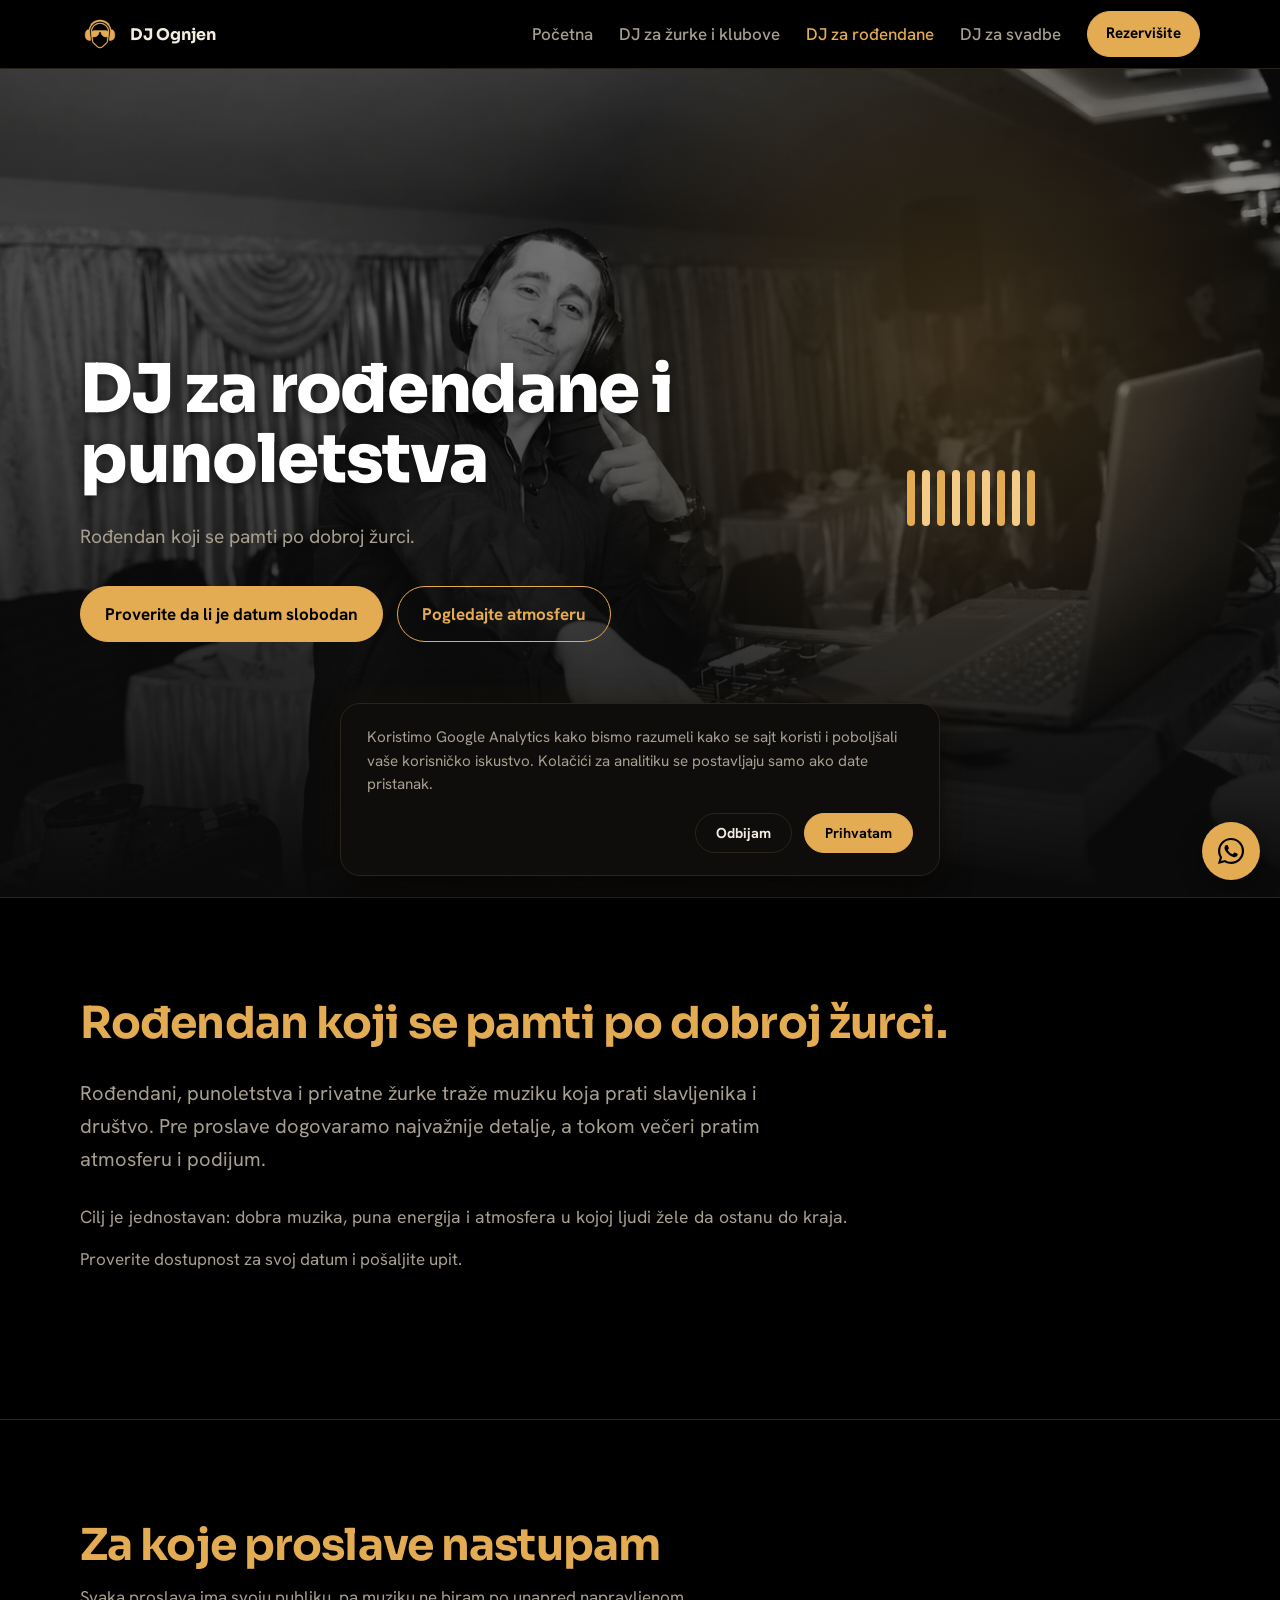
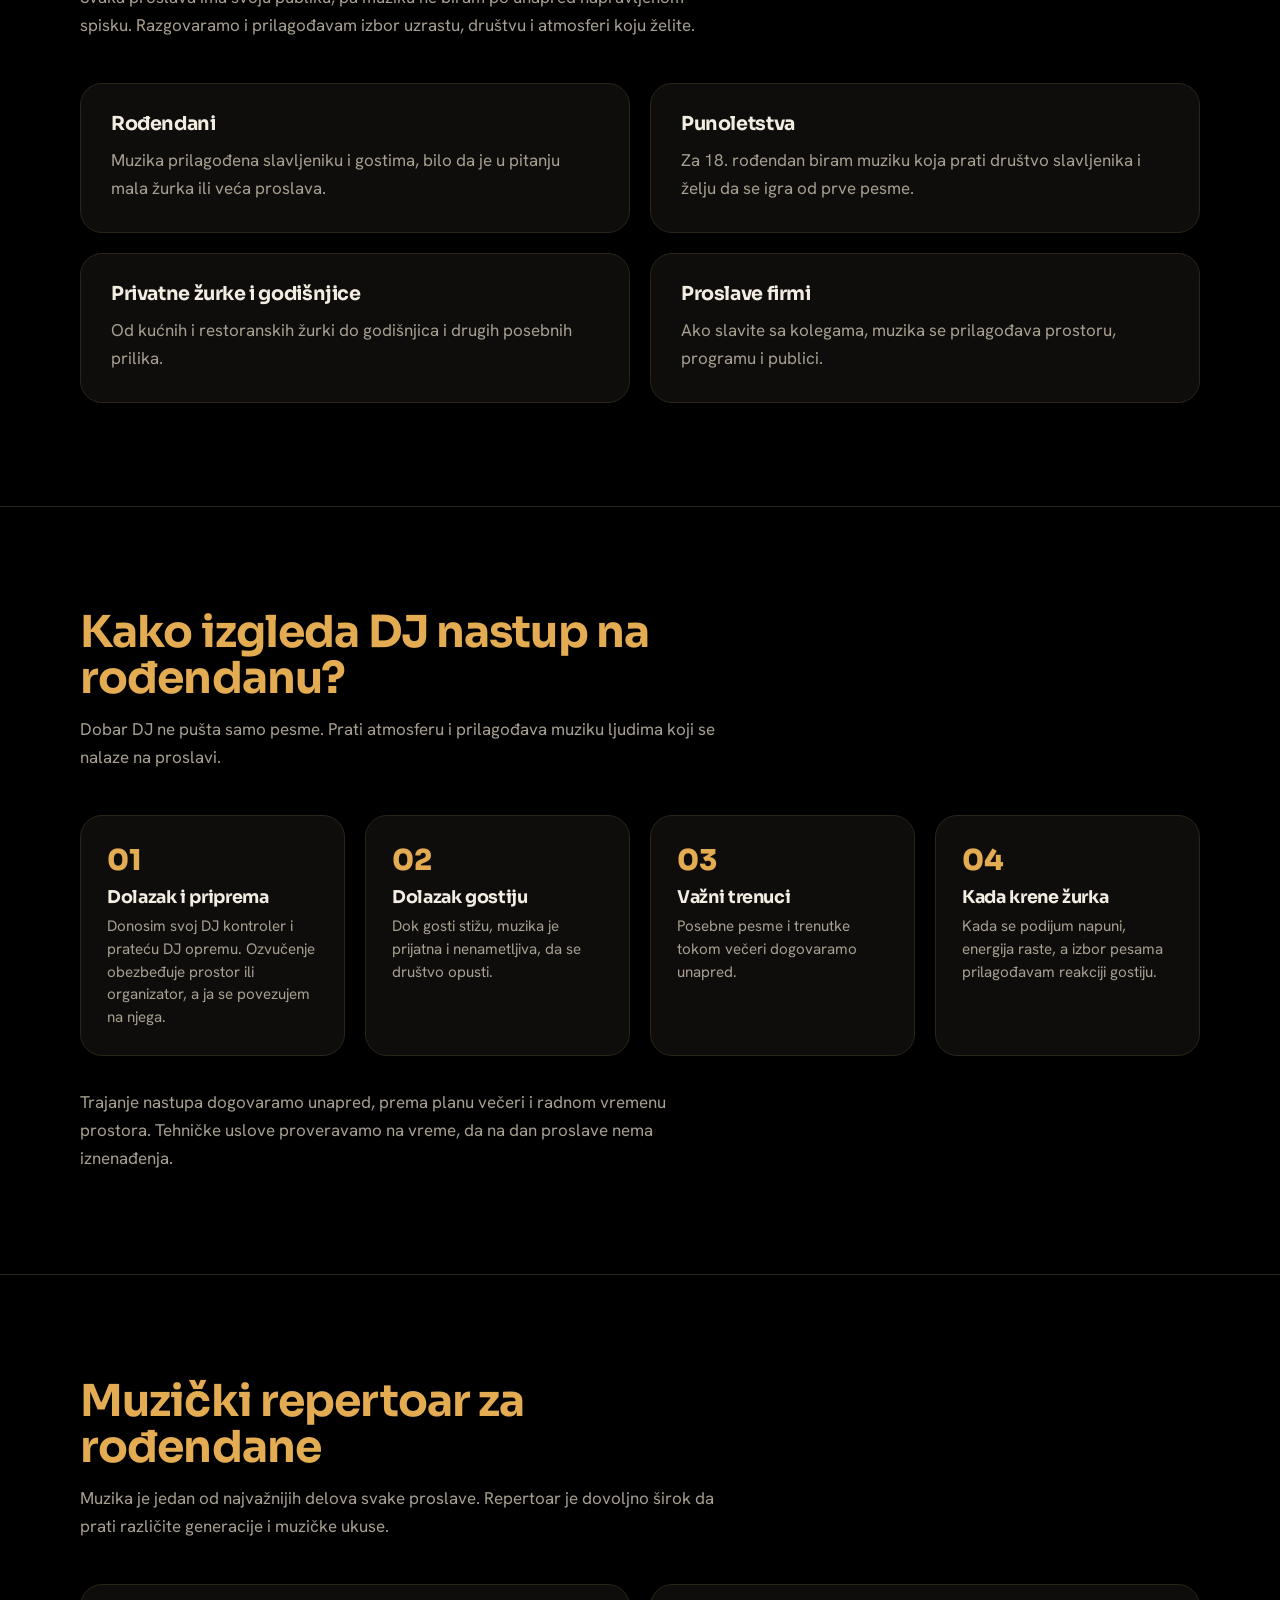
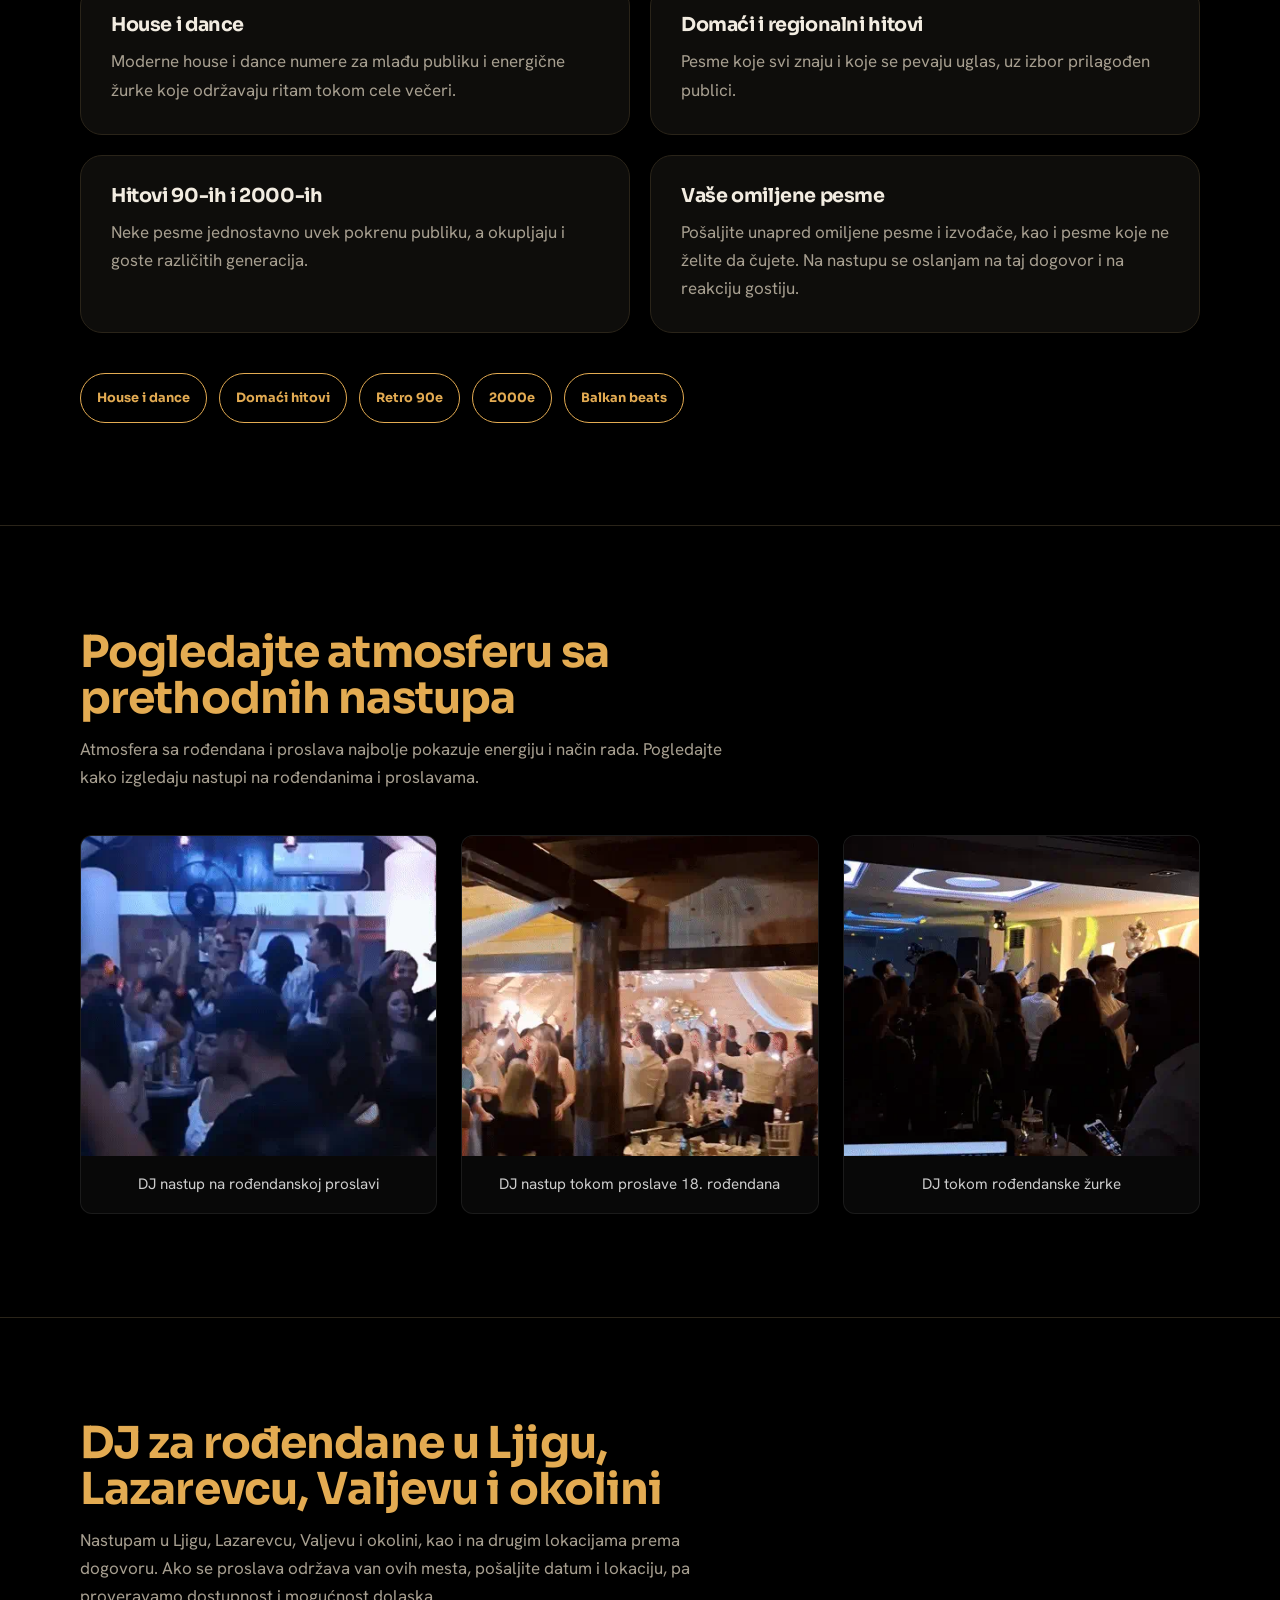
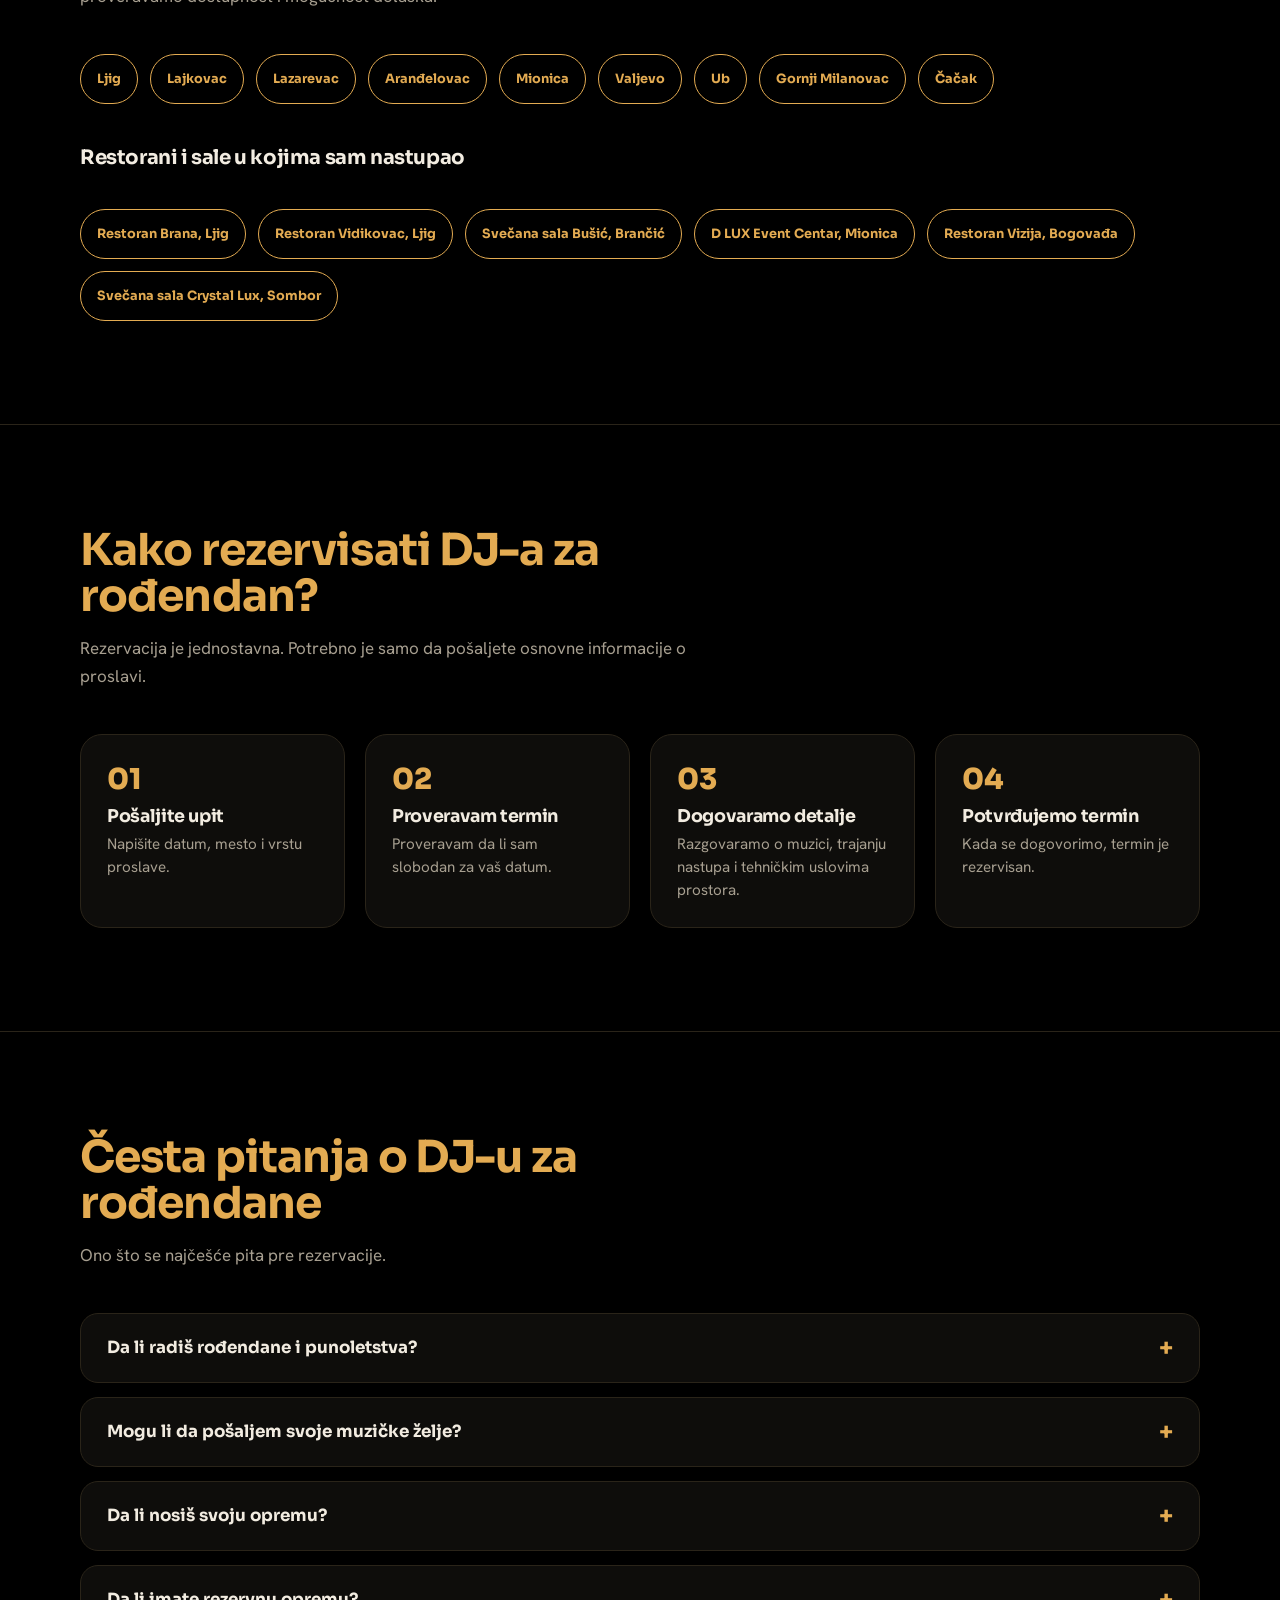
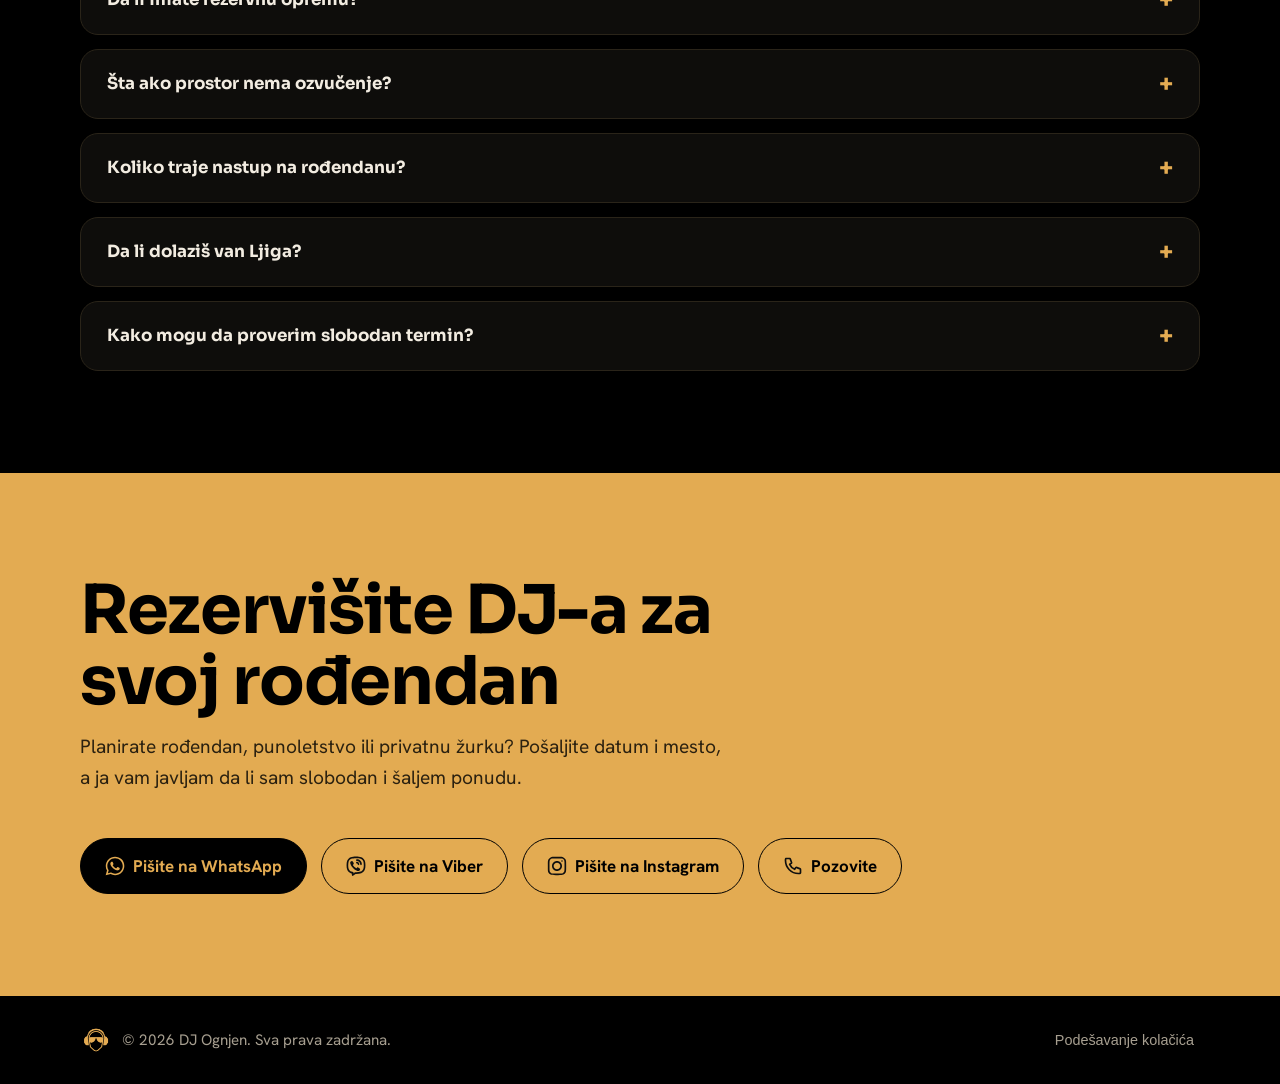
<file: dj-za-rodjendane.html>
<!DOCTYPE html>
<html lang="sr">

<head>
    <meta charset="utf-8">
    <meta name="viewport" content="width=device-width, initial-scale=1, viewport-fit=cover">
    <title>DJ za rođendane i punoletstva | Ljig, Lazarevac, Valjevo | DJ Ognjen</title>
    <meta name="description"
        content="DJ za rođendane i punoletstva: DJ Ognjen prilagođava muziku slavljeniku i društvu. Proverite slobodan termin za Ljig, Lazarevac, Valjevo i okolinu.">
    <meta name="robots" content="index, follow">
    <link rel="canonical" href="https://djognjen.rs/dj-za-rodjendane">

    <meta property="og:type" content="website">
    <meta property="og:site_name" content="DJ Ognjen">
    <meta property="og:title" content="DJ za rođendane i punoletstva | Ljig, Lazarevac, Valjevo | DJ Ognjen">
    <meta property="og:description"
        content="DJ za rođendane i punoletstva: DJ Ognjen prilagođava muziku slavljeniku i društvu. Proverite slobodan termin za Ljig, Lazarevac, Valjevo i okolinu.">
    <meta property="og:image" content="https://djognjen.rs/img/favicons/og-image.jpg">
    <meta property="og:url" content="https://djognjen.rs/dj-za-rodjendane">
    <meta property="og:locale" content="sr_RS">
    <meta name="twitter:card" content="summary_large_image">

    <meta name="theme-color" content="#000000">
    <link rel="icon" href="/img/favicons/favicon.ico" sizes="32x32">
    <link rel="icon" href="/img/favicons/favicon.svg" type="image/svg+xml">
    <link rel="icon" href="/img/favicons/favicon-96x96.png" sizes="96x96" type="image/png">
    <link rel="apple-touch-icon" href="/img/favicons/apple-touch-icon.png">
    <link rel="manifest" href="/manifest.json">
    <meta name="mobile-web-app-capable" content="yes">
    <meta name="apple-mobile-web-app-capable" content="yes">
    <meta name="apple-mobile-web-app-status-bar-style" content="black-translucent">
    <meta name="apple-mobile-web-app-title" content="DJ Ognjen">

    <link rel="preconnect" href="https://fonts.googleapis.com">
    <link rel="preconnect" href="https://fonts.gstatic.com" crossorigin>
    <link rel="preload" as="style"
        href="https://fonts.googleapis.com/css2?family=Sora:wght@500;700;800&family=Hanken+Grotesk:wght@400;500;700&display=swap">
    <link
        href="https://fonts.googleapis.com/css2?family=Sora:wght@500;700;800&family=Hanken+Grotesk:wght@400;500;700&display=swap"
        rel="stylesheet" media="print" onload="this.media='all'">
    <noscript>
        <link
            href="https://fonts.googleapis.com/css2?family=Sora:wght@500;700;800&family=Hanken+Grotesk:wght@400;500;700&display=swap"
            rel="stylesheet">
    </noscript>

    <link rel="stylesheet" href="/css/style.css">
    <link rel="stylesheet" href="/css/consent.css">

    <link rel="preload" as="image" href="/img/dj-ognjen-logo-120.webp" fetchpriority="high">
    <link rel="preload" as="image" href="/img/rodjendani/hero-dj-za-rodjendane.webp" fetchpriority="high">

    <script type="application/ld+json">
    {
        "@context": "https://schema.org",
        "@type": "Service",
        "name": "DJ za rođendane i punoletstva",
        "serviceType": "DJ za rođendane i punoletstva",
        "url": "https://djognjen.rs/dj-za-rodjendane",
        "image": "https://djognjen.rs/img/favicons/og-image.jpg",
        "description": "DJ Ognjen prilagođava muziku slavljeniku i društvu na rođendanima, punoletstvima i privatnim žurkama. Ljig, Lazarevac, Valjevo i okolina.",
        "provider": {
            "@type": "MusicGroup",
            "name": "DJ Ognjen",
            "url": "https://djognjen.rs/",
            "telephone": "+381640323344"
        },
        "areaServed": [
            { "@type": "City", "name": "Ljig" },
            { "@type": "City", "name": "Lajkovac" },
            { "@type": "City", "name": "Lazarevac" },
            { "@type": "City", "name": "Ub" },
            { "@type": "City", "name": "Aranđelovac" },
            { "@type": "City", "name": "Mionica" },
            { "@type": "City", "name": "Valjevo" },
            { "@type": "City", "name": "Gornji Milanovac" },
            { "@type": "City", "name": "Čačak" }
        ]
    }
    </script>
    <script type="application/ld+json">
    {
        "@context": "https://schema.org",
        "@type": "BreadcrumbList",
        "itemListElement": [
            { "@type": "ListItem", "position": 1, "name": "Početna", "item": "https://djognjen.rs/" },
            { "@type": "ListItem", "position": 2, "name": "DJ za rođendane i punoletstva", "item": "https://djognjen.rs/dj-za-rodjendane" }
        ]
    }
    </script>
    <script type="application/ld+json">
    {
        "@context": "https://schema.org",
        "@type": "FAQPage",
        "mainEntity": [
            {
                "@type": "Question",
                "name": "Da li radiš rođendane i punoletstva?",
                "acceptedAnswer": {
                    "@type": "Answer",
                    "text": "Da. Rođendani, punoletstva, godišnjice i privatne žurke spadaju među događaje za koje možete poslati upit."
                }
            },
            {
                "@type": "Question",
                "name": "Mogu li da pošaljem svoje muzičke želje?",
                "acceptedAnswer": {
                    "@type": "Answer",
                    "text": "Naravno. Pre događaja možete poslati omiljene pesme i izvođače, kao i pesme koje ne želite da čujete. Na nastupu se oslanjam na taj dogovor i čitanje publike uživo."
                }
            },
            {
                "@type": "Question",
                "name": "Da li nosiš svoju opremu?",
                "acceptedAnswer": {
                    "@type": "Answer",
                    "text": "Donosim svoj DJ kontroler i prateću DJ opremu. Ozvučenje i rasvetu obezbeđuje restoran, sala ili organizator. Ako prostor već ima ozvučenje, povezujem se na postojeći sistem. Tehničke uslove proveravamo unapred."
                }
            },
            {
                "@type": "Question",
                "name": "Da li imate rezervnu opremu?",
                "acceptedAnswer": {
                    "@type": "Answer",
                    "text": "Da, imam rezervnu opremu, tako da nastup teče bez prekida i ako dođe do tehničkog problema."
                }
            },
            {
                "@type": "Question",
                "name": "Šta ako prostor nema ozvučenje?",
                "acceptedAnswer": {
                    "@type": "Answer",
                    "text": "Ako prostor nema ozvučenje, postoji mogućnost iznajmljivanja. Javite mi to u upitu, pa dogovaramo detalje."
                }
            },
            {
                "@type": "Question",
                "name": "Koliko traje nastup na rođendanu?",
                "acceptedAnswer": {
                    "@type": "Answer",
                    "text": "Trajanje dogovaramo unapred, prema planu večeri i radnom vremenu prostora."
                }
            },
            {
                "@type": "Question",
                "name": "Da li dolaziš van Ljiga?",
                "acceptedAnswer": {
                    "@type": "Answer",
                    "text": "Da. Nastupam u Ljigu, Lazarevcu, Valjevu i okolini, kao i na drugim lokacijama prema dogovoru. Za druga mesta pošaljite datum i lokaciju, pa proveravamo mogućnost dolaska."
                }
            },
            {
                "@type": "Question",
                "name": "Kako mogu da proverim slobodan termin?",
                "acceptedAnswer": {
                    "@type": "Answer",
                    "text": "Pošaljite datum, mesto i vrstu proslave putem WhatsApp-a, Vibera, Instagrama ili pozivom, a ja vam javljam da li sam slobodan i šaljem ponudu. Za vikende i sezonu proslava javite se čim odredite datum."
                }
            }
        ]
    }
    </script>

    <script async src="https://www.googletagmanager.com/gtag/js?id=G-SZ9KCWGFEX"></script>
    <script>
        window.dataLayer = window.dataLayer || [];
        function gtag() { dataLayer.push(arguments); }
        gtag('js', new Date());

        gtag('config', 'G-SZ9KCWGFEX');
    </script>

</head>

<body>

    <header>
        <div class="wrap bar">
            <a class="brand" href="/" aria-label="DJ Ognjen, početna strana">
                <img src="/img/dj-ognjen-logo-120.webp" alt="DJ Ognjen logo: glava sa slušalicama i naočarima">DJ Ognjen
            </a>
            <button class="menu-toggle" aria-label="Otvori meni">
                <span></span>
                <span></span>
                <span></span>
            </button>
            <nav aria-label="Glavna navigacija" id="main-nav">
                <a href="/">Početna</a>
                <a href="/dj-za-zurke-i-klubove">DJ za žurke i klubove</a>
                <a href="/dj-za-rodjendane" class="active">DJ za rođendane</a>
                <a href="/dj-za-svadbe">DJ za svadbe</a>
                <a class="btn solid sm" href="#kontakt" data-ga-event="nav_rezervisi_click"
                    data-ga-location="header">Rezervišite</a>
            </nav>
        </div>
    </header>

    <main id="top">
        <div class="hero rodjendani">
            <div class="wrap">
                <div>
                    <h1>DJ za rođendane i punoletstva</h1>
                    <p class="lead">Rođendan koji se pamti po dobroj žurci.</p>
                    <div class="cta">
                        <a class="btn solid"
                            href="https://wa.me/381640323344?text=Zdravo%2C%20zanima%20me%20DJ%20za%20ro%C4%91endan.%20Datum%20i%20mesto%3A%20"
                            target="_blank" rel="noopener" data-ga-event="whatsapp_click"
                            data-ga-location="hero">Proverite da li je datum slobodan</a>
                        <a class="btn ghost" href="#snimci" data-ga-event="nastupi_click"
                            data-ga-location="hero">Pogledajte atmosferu</a>
                    </div>
                </div>
                <div class="stage">
                    <div class="eq" aria-hidden="true"><i></i><i></i><i></i><i></i><i></i><i></i><i></i><i></i><i></i>
                    </div>
                </div>
            </div>
        </div>

        <section id="uvod">
            <div class="wrap">
                <div class="head" style="max-width: 100%;">
                    <h2>Rođendan koji se pamti po dobroj žurci.</h2>
                    <p class="lead" style="margin-top: 16px; font-size: 1.25rem;">
                        Rođendani, punoletstva i privatne žurke traže muziku koja prati slavljenika i
                        društvo. Pre proslave dogovaramo najvažnije detalje, a tokom večeri pratim atmosferu i
                        podijum.
                    </p>
                    <p style="margin-top: 12px; font-size: 1.1rem; color: var(--muted);">
                        Cilj je jednostavan: dobra muzika, puna energija i atmosfera u kojoj ljudi žele da
                        ostanu do kraja.
                    </p>
                    <p>
                        Proverite dostupnost za svoj datum i pošaljite upit.
                    </p>
                </div>
            </div>
        </section>

        <section id="zelje">
            <div class="wrap">
                <div class="head">
                    <h2>Za koje proslave nastupam</h2>
                    <p>
                        Svaka proslava ima svoju publiku, pa muziku ne biram po unapred napravljenom spisku.
                        Razgovaramo i prilagođavam izbor uzrastu, društvu i atmosferi koju želite.
                    </p>
                </div>
                <div class="events two equal">
                    <div class="card">
                        <h3>Rođendani</h3>
                        <p>Muzika prilagođena slavljeniku i gostima, bilo da je u pitanju mala žurka ili veća
                            proslava.</p>
                    </div>
                    <div class="card">
                        <h3>Punoletstva</h3>
                        <p>Za 18. rođendan biram muziku koja prati društvo slavljenika i želju da se igra od prve
                            pesme.</p>
                    </div>
                    <div class="card">
                        <h3>Privatne žurke i godišnjice</h3>
                        <p>Od kućnih i restoranskih žurki do godišnjica i drugih posebnih prilika.</p>
                    </div>
                    <div class="card">
                        <h3>Proslave firmi</h3>
                        <p>Ako slavite sa kolegama, muzika se prilagođava prostoru, programu i publici.</p>
                    </div>
                </div>
            </div>
        </section>

        <section id="tok-veceri">
            <div class="wrap">
                <div class="head">
                    <h2>Kako izgleda DJ nastup na rođendanu?</h2>
                    <p>Dobar DJ ne pušta samo pesme. Prati atmosferu i prilagođava muziku ljudima koji se nalaze na
                        proslavi.</p>
                </div>
                <div class="steps">
                    <div class="step">
                        <span class="step-num">01</span>
                        <h3>Dolazak i priprema</h3>
                        <p>Donosim svoj DJ kontroler i prateću DJ opremu. Ozvučenje obezbeđuje prostor ili
                            organizator, a ja se povezujem na njega.</p>
                    </div>
                    <div class="step">
                        <span class="step-num">02</span>
                        <h3>Dolazak gostiju</h3>
                        <p>Dok gosti stižu, muzika je prijatna i nenametljiva, da se društvo opusti.</p>
                    </div>
                    <div class="step">
                        <span class="step-num">03</span>
                        <h3>Važni trenuci</h3>
                        <p>Posebne pesme i trenutke tokom večeri dogovaramo unapred.</p>
                    </div>
                    <div class="step">
                        <span class="step-num">04</span>
                        <h3>Kada krene žurka</h3>
                        <p>Kada se podijum napuni, energija raste, a izbor pesama prilagođavam reakciji gostiju.</p>
                    </div>
                </div>
                <div class="head" style="margin-top:32px;margin-bottom:0">
                    <p>Trajanje nastupa dogovaramo unapred, prema planu večeri i radnom vremenu prostora. Tehničke
                        uslove proveravamo na vreme, da na dan proslave nema iznenađenja.</p>
                </div>
            </div>
        </section>

        <section id="repertoar">
            <div class="wrap">
                <div class="head">
                    <h2>Muzički repertoar za rođendane</h2>
                    <p>Muzika je jedan od najvažnijih delova svake proslave. Repertoar je dovoljno širok da prati
                        različite generacije i muzičke ukuse.</p>
                </div>
                <div class="events two equal">
                    <div class="card">
                        <h3>House i dance</h3>
                        <p>Moderne house i dance numere za mlađu publiku i energične žurke koje održavaju ritam tokom
                            cele večeri.</p>
                    </div>
                    <div class="card">
                        <h3>Domaći i regionalni hitovi</h3>
                        <p>Pesme koje svi znaju i koje se pevaju uglas, uz izbor prilagođen publici.</p>
                    </div>
                    <div class="card">
                        <h3>Hitovi 90-ih i 2000-ih</h3>
                        <p>Neke pesme jednostavno uvek pokrenu publiku, a okupljaju i goste različitih generacija.</p>
                    </div>
                    <div class="card">
                        <h3>Vaše omiljene pesme</h3>
                        <p>Pošaljite unapred omiljene pesme i izvođače, kao i pesme koje ne želite da čujete. Na nastupu
                            se oslanjam na taj dogovor i na reakciju gostiju.
                        </p>
                    </div>
                </div>
                <div class="genres" aria-label="Muzika na rođendanu">
                    <span>House i dance</span>
                    <span>Domaći hitovi</span>
                    <span>Retro 90e</span>
                    <span>2000e</span>
                    <span>Balkan beats</span>
                </div>
            </div>
        </section>

        <section id="snimci">
            <div class="wrap">
                <div class="head">
                    <h2>Pogledajte atmosferu sa prethodnih nastupa</h2>
                    <p>Atmosfera sa rođendana i proslava najbolje pokazuje energiju i način rada. Pogledajte kako
                        izgledaju nastupi na rođendanima i proslavama.</p>
                </div>
                <div class="gallery">
                    <figure>
                        <img src="/img/rodjendani/dj-za-rodjendane.webp" alt="DJ za rođendane" title="DJ za rođendane"
                            loading="lazy">
                        <figcaption>DJ nastup na rođendanskoj proslavi</figcaption>
                    </figure>
                    <figure>
                        <img src="/img/rodjendani/dj-za-18-rodjendan.webp" alt="DJ za 18. rođendan"
                            title="DJ za 18. rođendan" loading="lazy">
                        <figcaption>DJ nastup tokom proslave 18. rođendana</figcaption>
                    </figure>
                    <figure>
                        <img src="/img/rodjendani/dj-rodjendanski-nastup.webp" alt="DJ na rođendanskom nastupu"
                            title="DJ nastup za rođendan" loading="lazy">
                        <figcaption>DJ tokom rođendanske žurke</figcaption>
                    </figure>
                </div>
            </div>
        </section>

        <section id="lokacije">
            <div class="wrap">
                <div class="head">
                    <h2>DJ za rođendane u Ljigu, Lazarevcu, Valjevu i okolini</h2>
                    <p>Nastupam u Ljigu, Lazarevcu, Valjevu i okolini, kao i na drugim lokacijama prema dogovoru. Ako
                        se proslava održava van ovih mesta, pošaljite datum i lokaciju, pa proveravamo dostupnost i
                        mogućnost dolaska.</p>
                </div>
                <div class="genres" aria-label="Mesta nastupa">
                    <span>Ljig</span>
                    <span>Lajkovac</span>
                    <span>Lazarevac</span>
                    <span>Aranđelovac</span>
                    <span>Mionica</span>
                    <span>Valjevo</span>
                    <span>Ub</span>
                    <span>Gornji Milanovac</span>
                    <span>Čačak</span>
                </div>
                <div class="head" style="margin-top:44px;margin-bottom:0">
                    <h3>Restorani i sale u kojima sam nastupao</h3>
                </div>
                <div class="genres" aria-label="Restorani i sale">
                    <span>Restoran Brana, Ljig</span>
                    <span>Restoran Vidikovac, Ljig</span>
                    <span>Svečana sala Bušić, Brančić</span>
                    <span>D LUX Event Centar, Mionica</span>
                    <span>Restoran Vizija, Bogovađa</span>
                    <span>Svečana sala Crystal Lux, Sombor</span>
                </div>
            </div>
        </section>

        <section id="rezervacija">
            <div class="wrap">
                <div class="head">
                    <h2>Kako rezervisati DJ-a za rođendan?</h2>
                    <p>Rezervacija je jednostavna. Potrebno je samo da pošaljete osnovne informacije o proslavi.</p>
                </div>
                <div class="steps">
                    <div class="step">
                        <span class="step-num">01</span>
                        <h3>Pošaljite upit</h3>
                        <p>Napišite datum, mesto i vrstu proslave.</p>
                    </div>
                    <div class="step">
                        <span class="step-num">02</span>
                        <h3>Proveravam termin</h3>
                        <p>Proveravam da li sam slobodan za vaš datum.</p>
                    </div>
                    <div class="step">
                        <span class="step-num">03</span>
                        <h3>Dogovaramo detalje</h3>
                        <p>Razgovaramo o muzici, trajanju nastupa i tehničkim uslovima prostora.</p>
                    </div>
                    <div class="step">
                        <span class="step-num">04</span>
                        <h3>Potvrđujemo termin</h3>
                        <p>Kada se dogovorimo, termin je rezervisan.</p>
                    </div>
                </div>
            </div>
        </section>

        <section id="faq">
            <div class="wrap">
                <div class="head">
                    <h2>Česta pitanja o DJ-u za rođendane</h2>
                    <p>Ono što se najčešće pita pre rezervacije.</p>
                </div>
                <div class="faq-list">
                    <details class="faq-item">
                        <summary>Da li radiš rođendane i punoletstva?</summary>
                        <div class="faq-body">
                            <p>Da. Rođendani, punoletstva, godišnjice i privatne žurke spadaju među događaje za koje
                                možete poslati upit.</p>
                        </div>
                    </details>
                    <details class="faq-item">
                        <summary>Mogu li da pošaljem svoje muzičke želje?</summary>
                        <div class="faq-body">
                            <p>Naravno. Pre događaja možete poslati omiljene pesme i izvođače, kao i pesme koje ne
                                želite da čujete. Na nastupu se oslanjam na taj dogovor i čitanje publike uživo.</p>
                        </div>
                    </details>
                    <details class="faq-item">
                        <summary>Da li nosiš svoju opremu?</summary>
                        <div class="faq-body">
                            <p>Donosim svoj DJ kontroler i prateću DJ opremu. Ozvučenje i rasvetu obezbeđuje restoran,
                                sala ili organizator. Ako prostor već ima ozvučenje, povezujem se na postojeći sistem.
                                Tehničke uslove proveravamo unapred.</p>
                        </div>
                    </details>
                    <details class="faq-item">
                        <summary>Da li imate rezervnu opremu?</summary>
                        <div class="faq-body">
                            <p>Da, imam rezervnu opremu, tako da nastup teče bez prekida i ako dođe do tehničkog
                                problema.</p>
                        </div>
                    </details>
                    <details class="faq-item">
                        <summary>Šta ako prostor nema ozvučenje?</summary>
                        <div class="faq-body">
                            <p>Ako prostor nema ozvučenje, postoji mogućnost iznajmljivanja. Javite mi to u upitu, pa
                                dogovaramo detalje.</p>
                        </div>
                    </details>
                    <details class="faq-item">
                        <summary>Koliko traje nastup na rođendanu?</summary>
                        <div class="faq-body">
                            <p>Trajanje dogovaramo unapred, prema planu večeri i radnom vremenu prostora.</p>
                        </div>
                    </details>
                    <details class="faq-item">
                        <summary>Da li dolaziš van Ljiga?</summary>
                        <div class="faq-body">
                            <p>Da. Nastupam u Ljigu, Lazarevcu, Valjevu i okolini, kao i na drugim lokacijama prema
                                dogovoru. Za druga mesta pošaljite datum i lokaciju, pa proveravamo mogućnost
                                dolaska.</p>
                        </div>
                    </details>
                    <details class="faq-item">
                        <summary>Kako mogu da proverim slobodan termin?</summary>
                        <div class="faq-body">
                            <p>Pošaljite datum, mesto i vrstu proslave putem WhatsApp-a, Vibera, Instagrama ili
                                pozivom, a ja vam javljam da li sam slobodan i šaljem ponudu. Za vikende i sezonu
                                proslava javite se čim odredite datum.</p>
                        </div>
                    </details>
                </div>
            </div>
        </section>

        <section id="kontakt" class="contact">
            <div class="wrap">
                <div class="head">
                    <h2>Rezervišite DJ-a za svoj rođendan</h2>
                    <p>Planirate rođendan, punoletstvo ili privatnu žurku? Pošaljite datum i mesto, a ja vam javljam
                        da li sam slobodan i šaljem ponudu.</p>
                </div>
                <div class="cta">
                    <a class="btn solid"
                        href="https://wa.me/381640323344?text=Zdravo%2C%20zanima%20me%20DJ%20za%20ro%C4%91endan.%20Datum%20i%20mesto%3A%20"
                        target="_blank" rel="noopener" data-ga-event="whatsapp_click" data-ga-location="kontakt">
                        <img src="/img/icons/whatsapp.svg" alt="" width="20" height="20">
                        Pišite na WhatsApp
                    </a>
                    <a class="btn ghost" href="viber://chat?number=%2B381640323344" target="_blank" rel="noopener"
                        data-ga-event="viber_click" data-ga-location="kontakt">
                        <img src="/img/icons/viber.svg" alt="" width="20" height="20">
                        Pišite na Viber
                    </a>
                    <a class="btn ghost" href="https://ig.me/m/oggnj3n" target="_blank" rel="noopener"
                        data-ga-event="instagram_click" data-ga-location="kontakt">
                        <img src="/img/icons/instagram.svg" alt="" width="20" height="20">
                        Pišite na Instagram
                    </a>
                    <a class="btn ghost" href="tel:+381640323344" data-ga-event="phone_click"
                        data-ga-location="kontakt">
                        <img src="/img/icons/phone.svg" alt="" width="20" height="20">
                        Pozovite
                    </a>
                </div>
            </div>
        </section>
    </main>

    <footer>
        <div class="wrap">
            <div class="footer-left">
                <span class="brand-mini">
                    <img src="/img/dj-ognjen-logo-120.webp" alt="DJ Ognjen logo">&copy; 2026 DJ Ognjen. Sva prava zadržana.
                </span>
            </div>
            <button type="button" data-cookie-settings
                style="background:none;border:none;color:var(--muted);cursor:pointer;font-size:0.9rem;">
                Podešavanje kolačića
            </button>
        </div>
    </footer>

    <a class="whatsapp-float"
        href="https://wa.me/381640323344?text=Zdravo%2C%20zanima%20me%20DJ%20za%20ro%C4%91endan.%20Datum%20i%20mesto%3A%20"
        target="_blank" rel="noopener" aria-label="Pišite na WhatsApp" data-ga-event="whatsapp_click"
        data-ga-location="float">
        <img src="/img/icons/whatsapp.svg" alt="" width="28" height="28">
    </a>

    <script src="/js/menu.js" defer></script>
    <script src="/js/floatingButton.js" defer></script>
    <script src="/js/consent.js" defer></script>

</body>

</html>
</file>
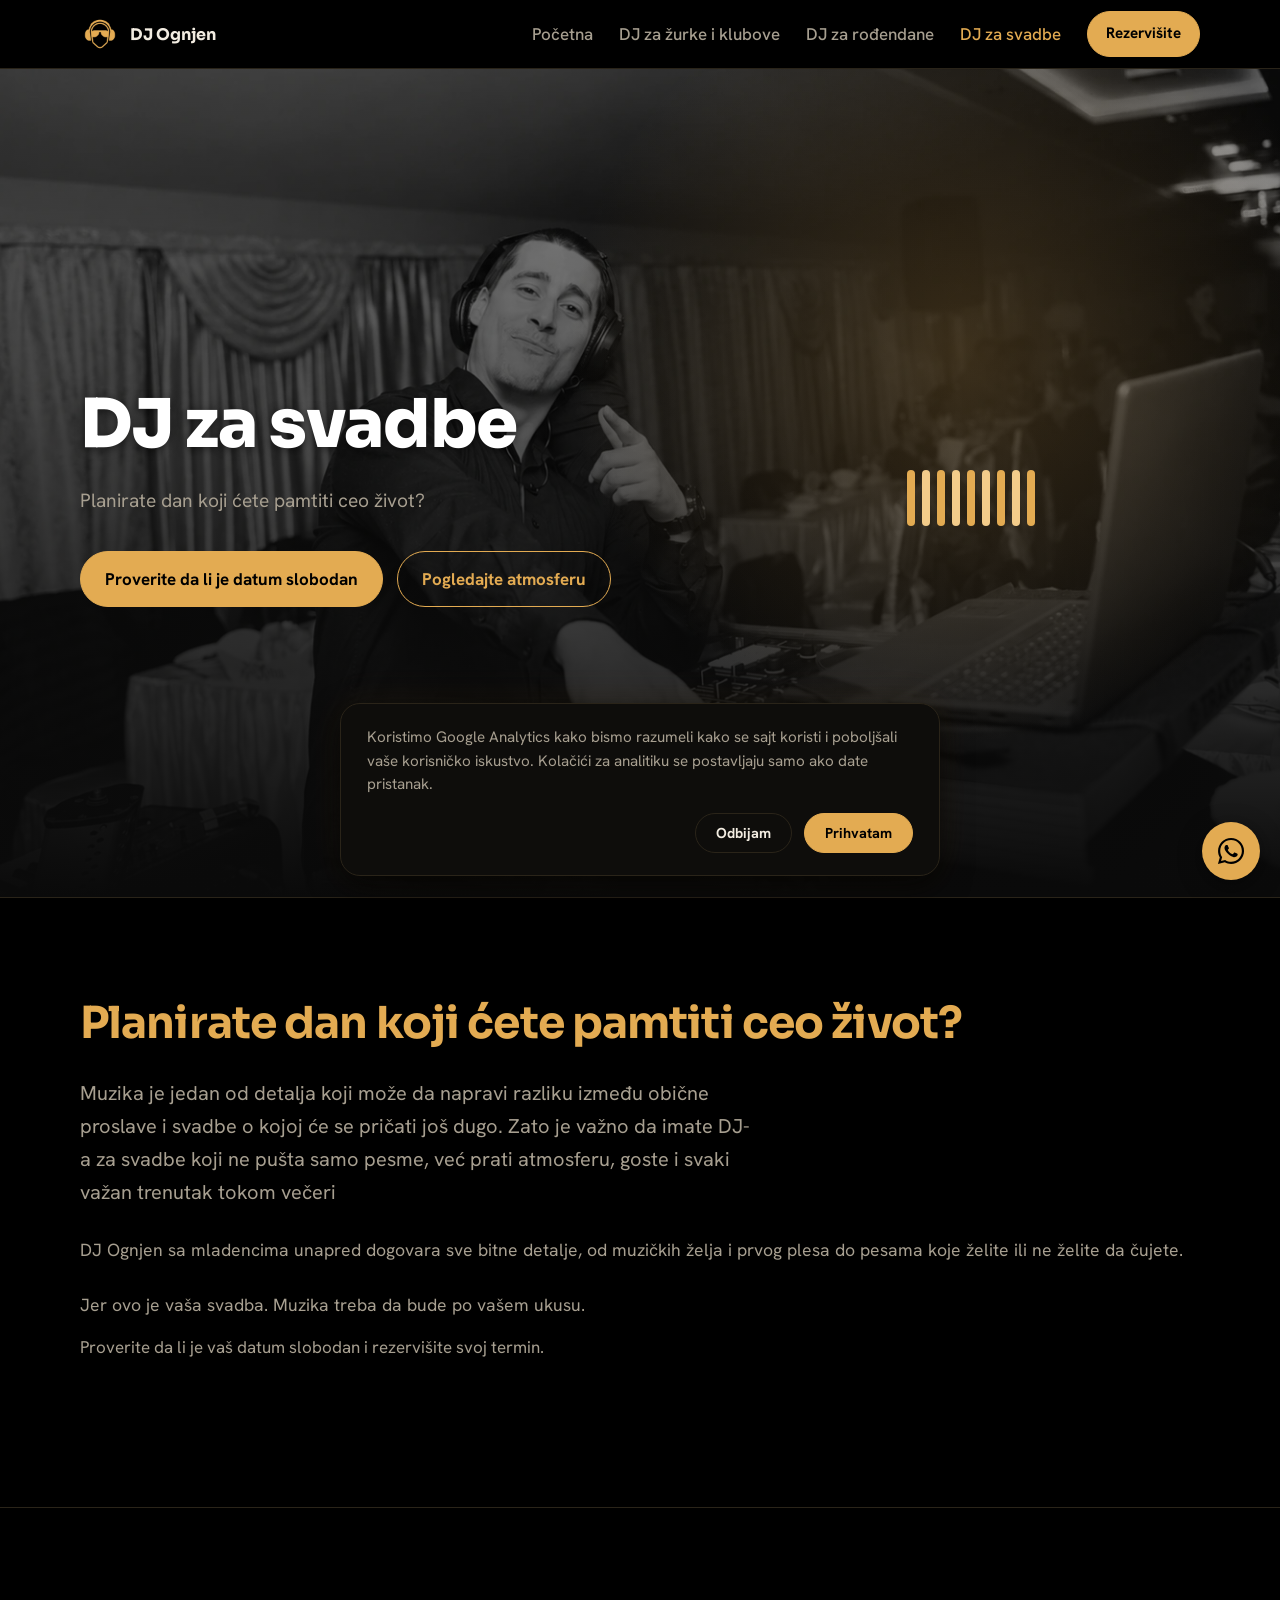
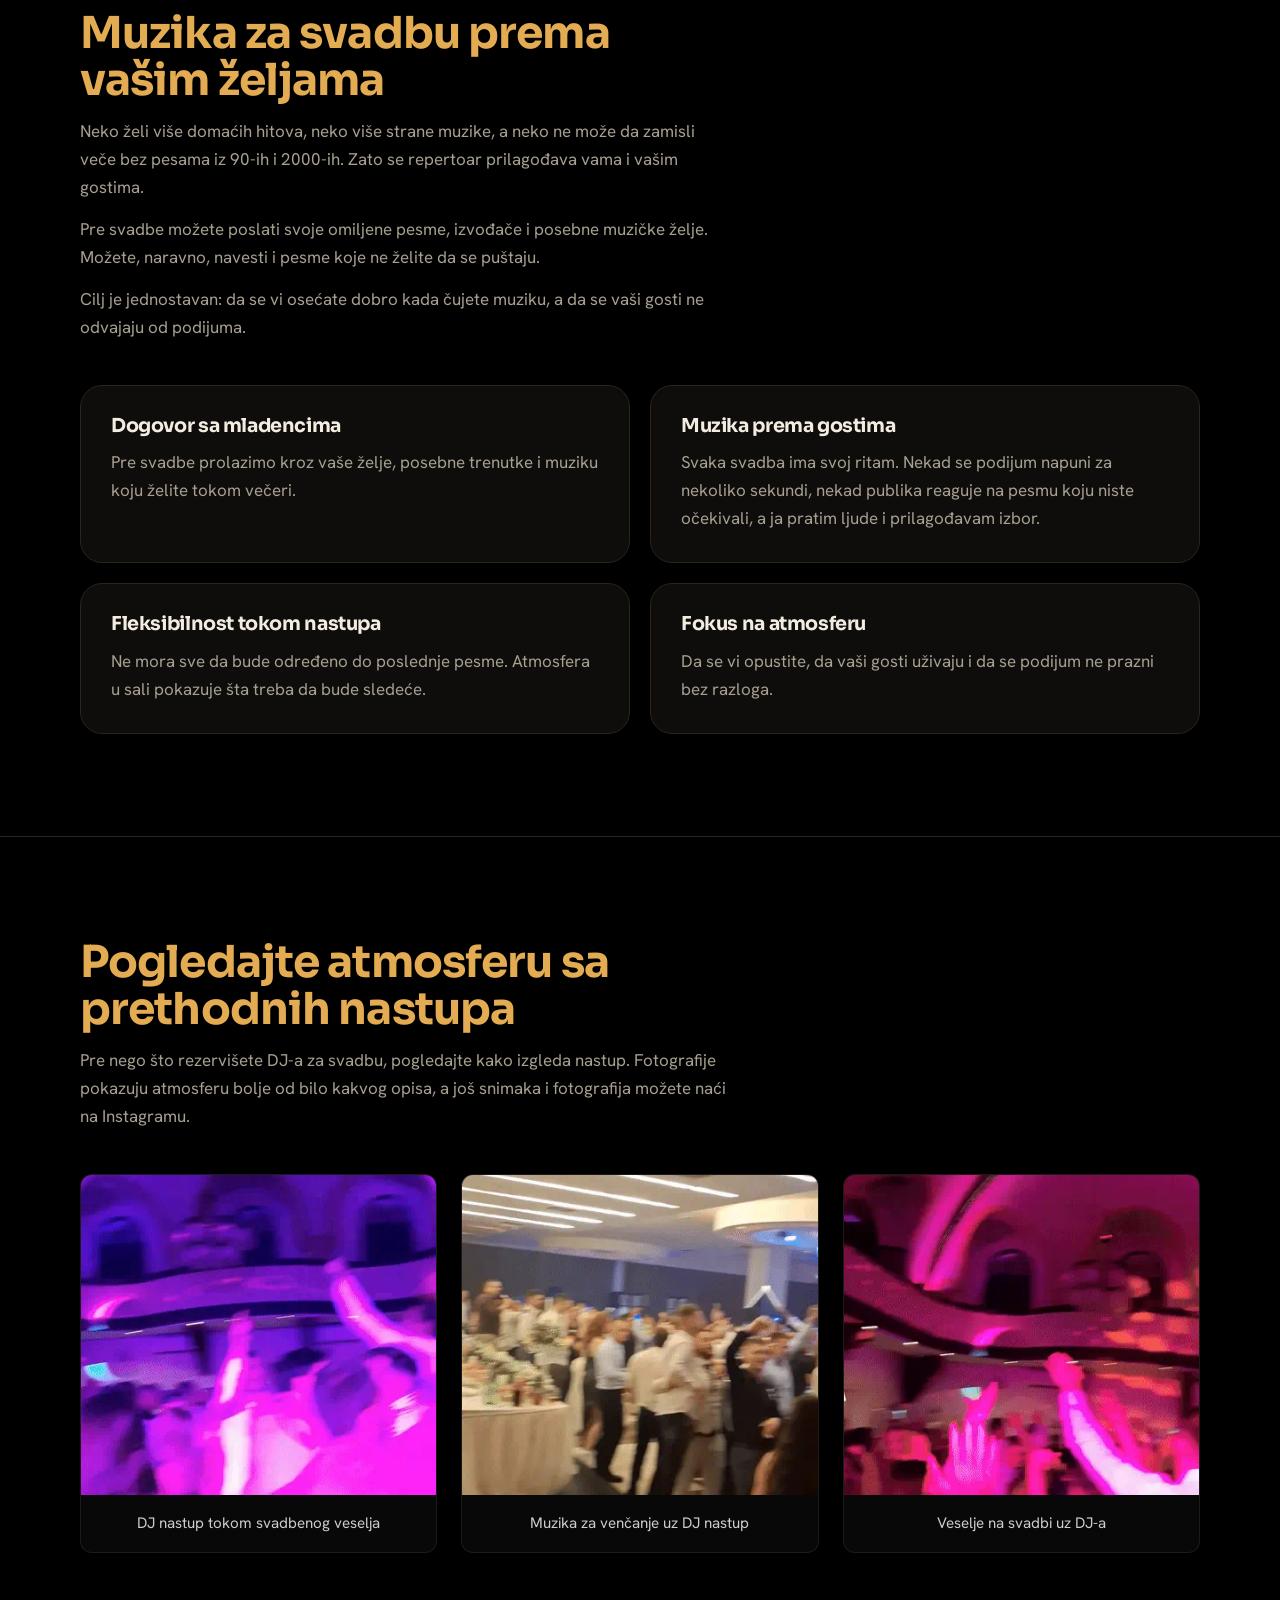
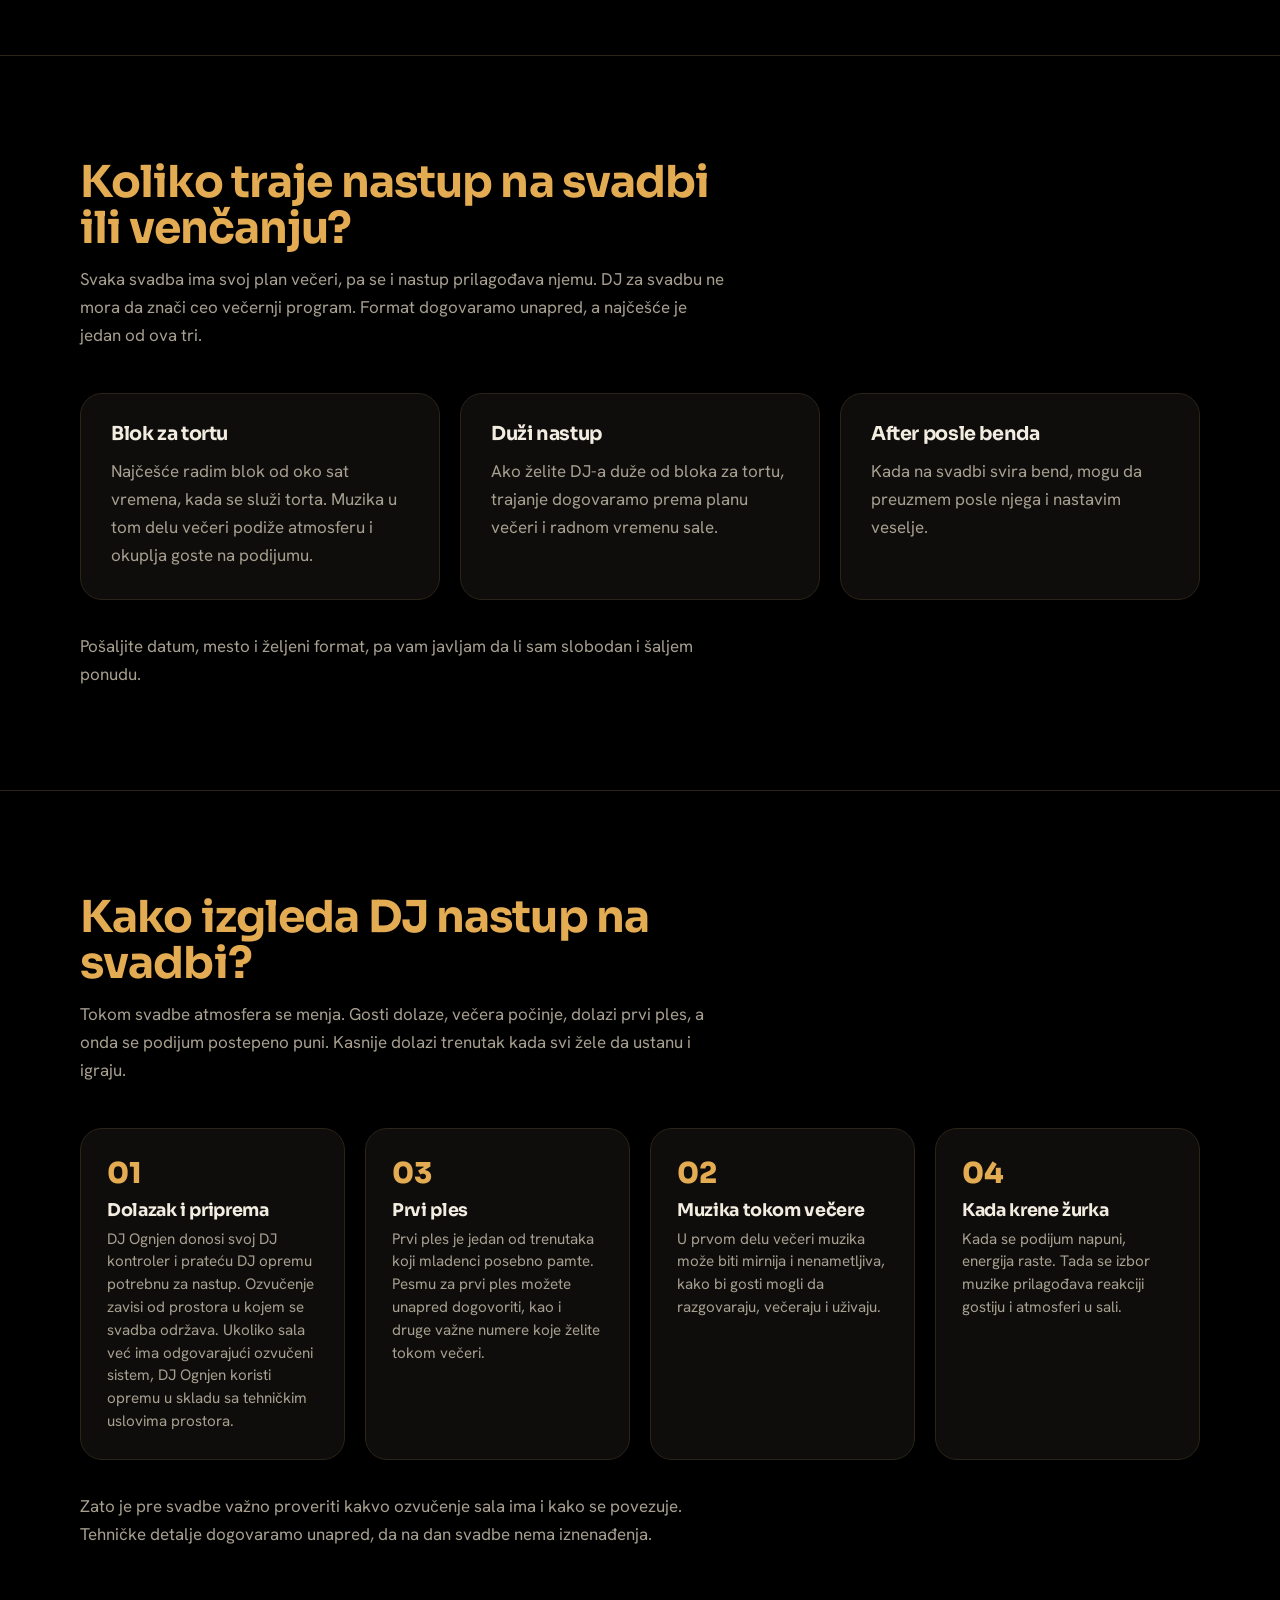
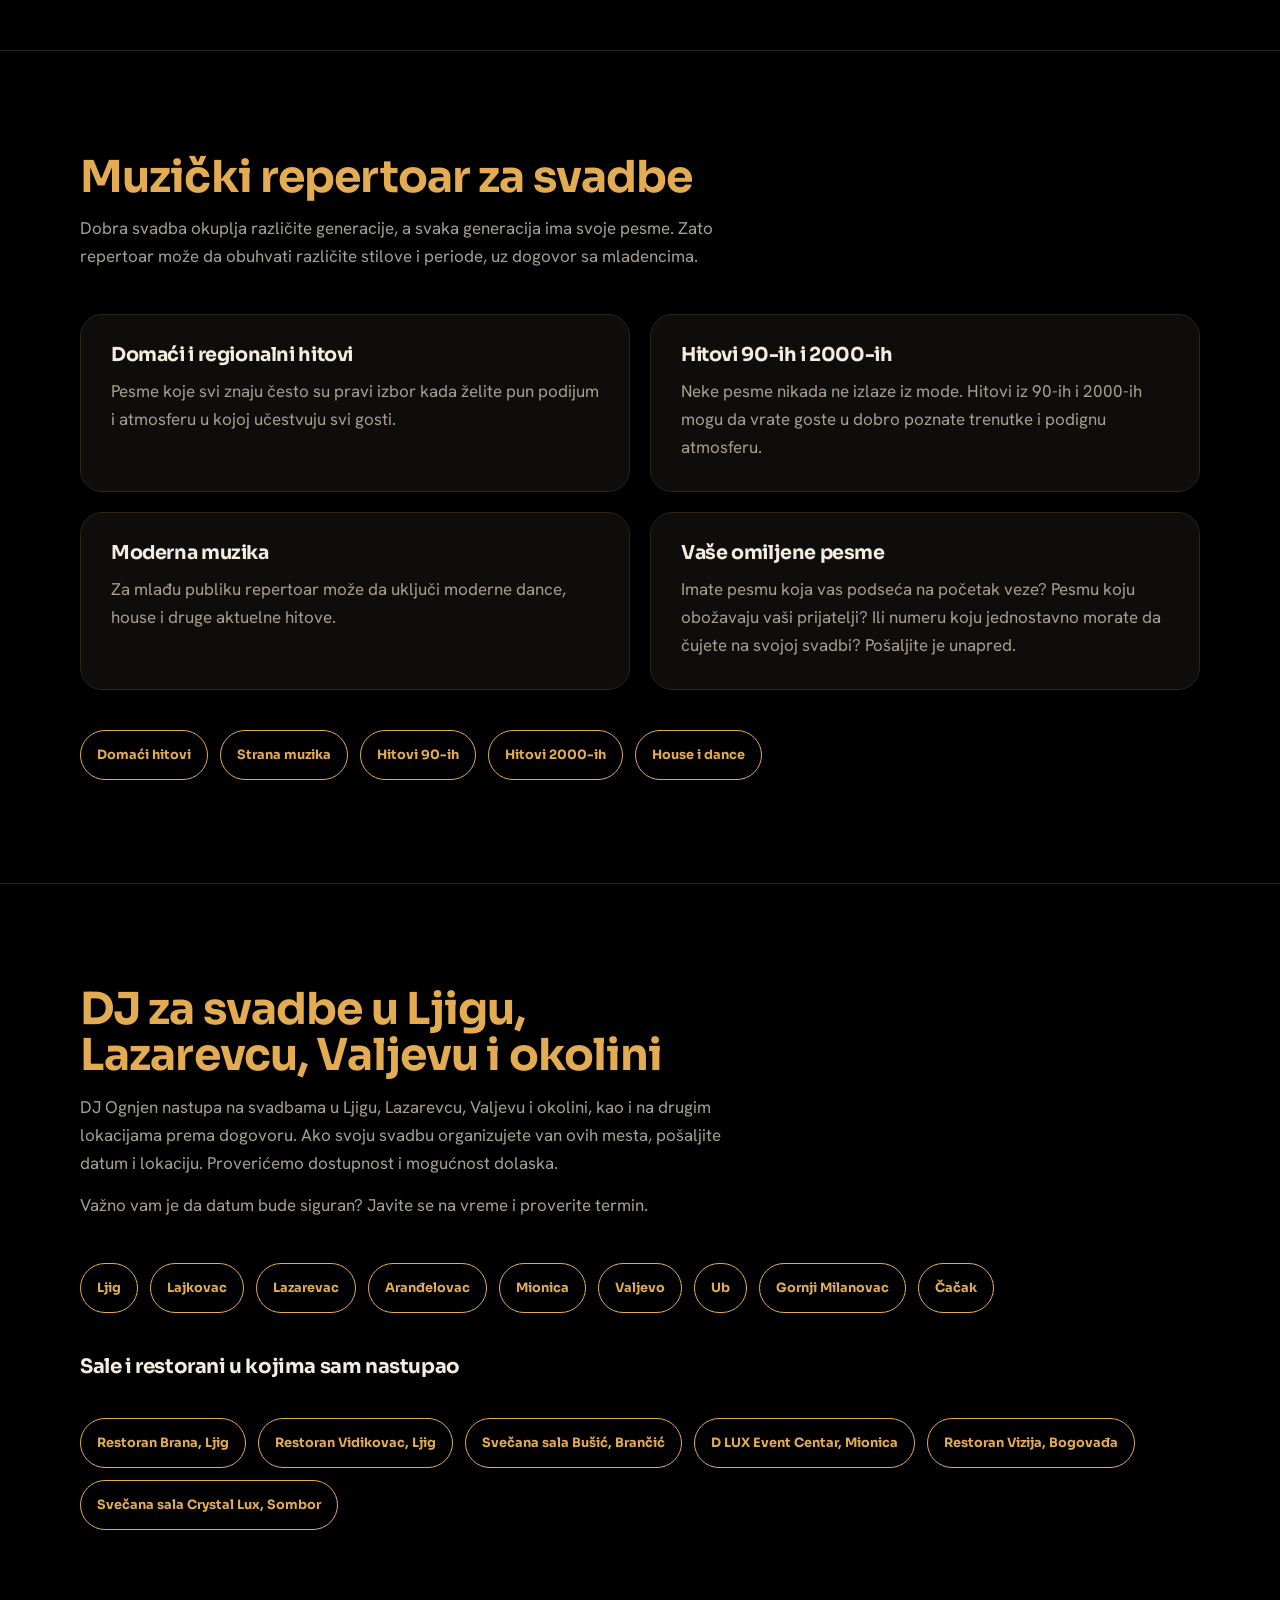
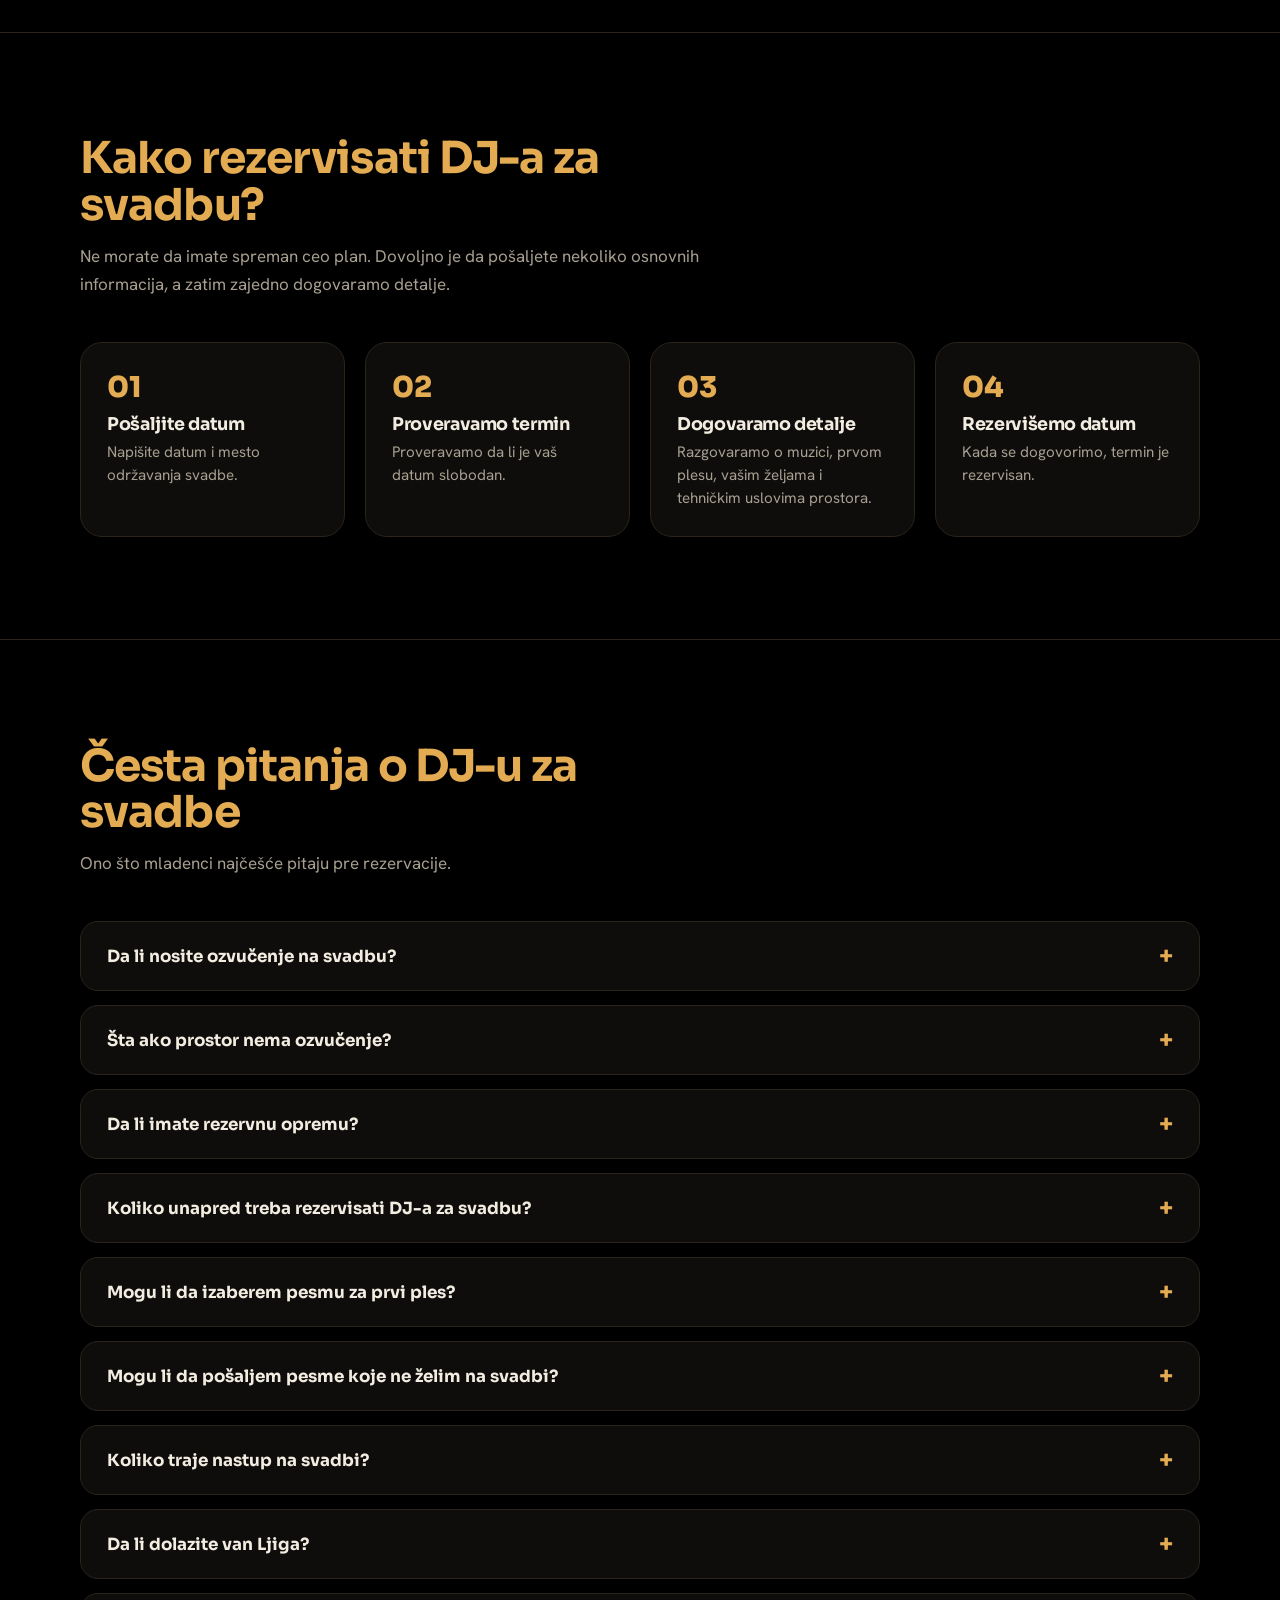
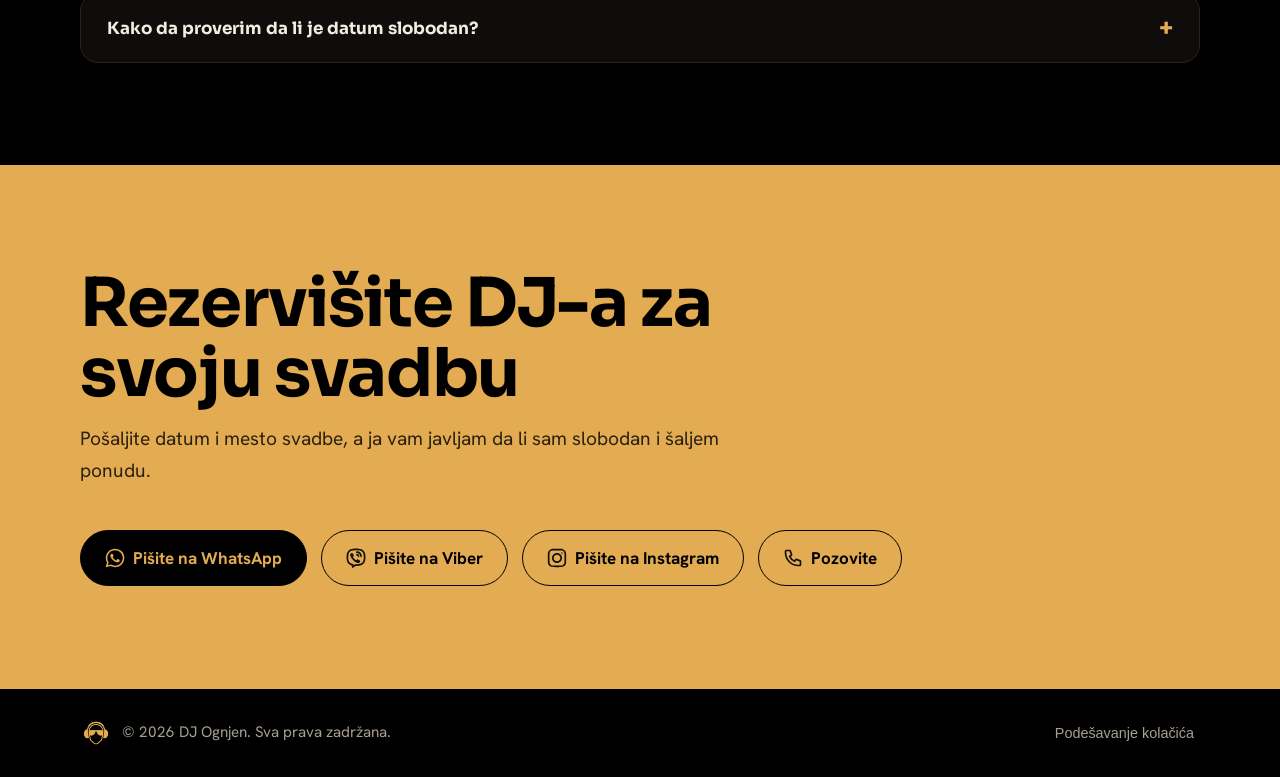
<file: dj-za-svadbe.html>
<!DOCTYPE html>
<html lang="sr">

<head>
    <meta charset="utf-8">
    <meta name="viewport" content="width=device-width, initial-scale=1, viewport-fit=cover">
    <title>DJ za svadbe i venčanja | DJ Ognjen</title>
    <meta name="description"
        content="DJ-a za svadbu DJ Ognjen prilagođava muziku vašim željama, prvom plesu i gostima. Proverite slobodne termine za Ljig, Lazarevac, Valjevo i okolinu.">
    <meta name="robots" content="index, follow">
    <link rel="canonical" href="https://djognjen.rs/dj-za-svadbe">

    <meta property="og:type" content="website">
    <meta property="og:site_name" content="DJ Ognjen">
    <meta property="og:title" content="DJ za svadbe i venčanja | DJ Ognjen">
    <meta property="og:description"
        content="DJ-a za svadbu DJ Ognjen prilagođava muziku vašim željama, prvom plesu i gostima. Proverite slobodne termine za Ljig, Lazarevac, Valjevo i okolinu.">
    <meta property="og:image" content="https://djognjen.rs/img/favicons/og-image.jpg">
    <meta property="og:url" content="https://djognjen.rs/dj-za-svadbe">
    <meta property="og:locale" content="sr_RS">
    <meta name="twitter:card" content="summary_large_image">

    <meta name="theme-color" content="#000000">
    <link rel="icon" href="/img/favicons/favicon.ico" sizes="32x32">
    <link rel="icon" href="/img/favicons/favicon.svg" type="image/svg+xml">
    <link rel="icon" href="/img/favicons/favicon-96x96.png" sizes="96x96" type="image/png">
    <link rel="apple-touch-icon" href="/img/favicons/apple-touch-icon.png">
    <link rel="manifest" href="/manifest.json">
    <meta name="mobile-web-app-capable" content="yes">
    <meta name="apple-mobile-web-app-capable" content="yes">
    <meta name="apple-mobile-web-app-status-bar-style" content="black-translucent">
    <meta name="apple-mobile-web-app-title" content="DJ Ognjen">

    <link rel="preconnect" href="https://fonts.googleapis.com">
    <link rel="preconnect" href="https://fonts.gstatic.com" crossorigin>
    <link rel="preload" as="style"
        href="https://fonts.googleapis.com/css2?family=Sora:wght@500;700;800&family=Hanken+Grotesk:wght@400;500;700&display=swap">
    <link
        href="https://fonts.googleapis.com/css2?family=Sora:wght@500;700;800&family=Hanken+Grotesk:wght@400;500;700&display=swap"
        rel="stylesheet" media="print" onload="this.media='all'">
    <noscript>
        <link
            href="https://fonts.googleapis.com/css2?family=Sora:wght@500;700;800&family=Hanken+Grotesk:wght@400;500;700&display=swap"
            rel="stylesheet">
    </noscript>

    <link rel="stylesheet" href="/css/style.css">
    <link rel="stylesheet" href="/css/consent.css">

    <link rel="preload" as="image" href="/img/dj-ognjen-logo-120.webp" fetchpriority="high">
    <link rel="preload" as="image" href="/img/svadbe/hero-dj-za-svadbe.webp" fetchpriority="high">

    <script type="application/ld+json">
    {
        "@context": "https://schema.org",
        "@type": "Service",
        "name": "DJ za svadbe",
        "serviceType": "DJ za svadbe",
        "url": "https://djognjen.rs/dj-za-svadbe",
        "image": "https://djognjen.rs/img/favicons/og-image.jpg",
        "description": "DJ Ognjen prilagođava muziku željama mladenaca, prvom plesu i gostima. Svadbe u Ljigu, Lazarevcu, Valjevu i okolini.",
        "provider": {
            "@type": "MusicGroup",
            "name": "DJ Ognjen",
            "url": "https://djognjen.rs/",
            "telephone": "+381640323344"
        },
        "areaServed": [
            { "@type": "City", "name": "Ljig" },
            { "@type": "City", "name": "Lajkovac" },
            { "@type": "City", "name": "Lazarevac" },
            { "@type": "City", "name": "Ub" },
            { "@type": "City", "name": "Aranđelovac" },
            { "@type": "City", "name": "Mionica" },
            { "@type": "City", "name": "Valjevo" },
            { "@type": "City", "name": "Gornji Milanovac" },
            { "@type": "City", "name": "Čačak" }
        ]
    }
    </script>
    <script type="application/ld+json">
    {
        "@context": "https://schema.org",
        "@type": "BreadcrumbList",
        "itemListElement": [
            { "@type": "ListItem", "position": 1, "name": "Početna", "item": "https://djognjen.rs/" },
            { "@type": "ListItem", "position": 2, "name": "DJ za svadbe", "item": "https://djognjen.rs/dj-za-svadbe" }
        ]
    }
    </script>
    <script type="application/ld+json">
    {
        "@context": "https://schema.org",
        "@type": "FAQPage",
        "mainEntity": [
            {
                "@type": "Question",
                "name": "Da li nosite ozvučenje na svadbu?",
                "acceptedAnswer": {
                    "@type": "Answer",
                    "text": "Donosim svoj DJ kontroler i prateću DJ opremu. Ozvučenje obezbeđuje sala ili organizator. Ako sala već ima ozvučenje, povezujem se na postojeći sistem. Tehničke uslove proveravamo unapred, da na dan svadbe nema iznenađenja."
                }
            },
            {
                "@type": "Question",
                "name": "Šta ako prostor nema ozvučenje?",
                "acceptedAnswer": {
                    "@type": "Answer",
                    "text": "Ako prostor nema ozvučenje, postoji mogućnost iznajmljivanja. Javite mi to u upitu, pa dogovaramo detalje."
                }
            },
            {
                "@type": "Question",
                "name": "Da li imate rezervnu opremu?",
                "acceptedAnswer": {
                    "@type": "Answer",
                    "text": "Da, imam rezervnu opremu, tako da nastup teče bez prekida i ako dođe do tehničkog problema."
                }
            },
            {
                "@type": "Question",
                "name": "Koliko unapred treba rezervisati DJ-a za svadbu?",
                "acceptedAnswer": {
                    "@type": "Answer",
                    "text": "Javite se čim odredite datum. Vikendi i sezona svadbi su najtraženiji, pa se popularni termini brzo popune."
                }
            },
            {
                "@type": "Question",
                "name": "Mogu li da izaberem pesmu za prvi ples?",
                "acceptedAnswer": {
                    "@type": "Answer",
                    "text": "Naravno. Pesmu za prvi ples i druge važne numere dogovaramo unapred, zajedno sa trenutkom kada ih želite u toku večeri."
                }
            },
            {
                "@type": "Question",
                "name": "Mogu li da pošaljem pesme koje ne želim na svadbi?",
                "acceptedAnswer": {
                    "@type": "Answer",
                    "text": "Da. Pre svadbe možete poslati omiljene pesme i izvođače, ali i pesme koje ne želite da čujete. Na nastupu se oslanjam na taj dogovor i na reakciju gostiju."
                }
            },
            {
                "@type": "Question",
                "name": "Koliko traje nastup na svadbi?",
                "acceptedAnswer": {
                    "@type": "Answer",
                    "text": "Trajanje dogovaramo unapred, prema planu večeri i radnom vremenu sale."
                }
            },
            {
                "@type": "Question",
                "name": "Da li dolazite van Ljiga?",
                "acceptedAnswer": {
                    "@type": "Answer",
                    "text": "Da. Nastupam u Ljigu, Lazarevcu, Valjevu i okolini, kao i na drugim lokacijama prema dogovoru. Za druga mesta pošaljite datum i lokaciju, pa proveravamo mogućnost dolaska."
                }
            },
            {
                "@type": "Question",
                "name": "Kako da proverim da li je datum slobodan?",
                "acceptedAnswer": {
                    "@type": "Answer",
                    "text": "Pošaljite datum i mesto svadbe putem WhatsApp-a, Vibera, Instagrama ili pozivom, a ja vam javljam da li sam slobodan i šaljem ponudu."
                }
            }
        ]
    }
    </script>

    <script async src="https://www.googletagmanager.com/gtag/js?id=G-SZ9KCWGFEX"></script>
    <script>
        window.dataLayer = window.dataLayer || [];
        function gtag() { dataLayer.push(arguments); }
        gtag('js', new Date());

        gtag('config', 'G-SZ9KCWGFEX');
    </script>

</head>

<body>

    <header>
        <div class="wrap bar">
            <a class="brand" href="/" aria-label="DJ Ognjen, početna strana">
                <img src="/img/dj-ognjen-logo-120.webp" alt="DJ Ognjen logo: glava sa slušalicama i naočarima">DJ Ognjen
            </a>
            <button class="menu-toggle" aria-label="Otvori meni">
                <span></span>
                <span></span>
                <span></span>
            </button>
            <nav aria-label="Glavna navigacija" id="main-nav">
                <a href="/">Početna</a>
                <a href="/dj-za-zurke-i-klubove">DJ za žurke i klubove</a>
                <a href="/dj-za-rodjendane">DJ za rođendane</a>
                <a href="/dj-za-svadbe" class="active">DJ za svadbe</a>
                <a class="btn solid sm" href="#kontakt" data-ga-event="nav_rezervisi_click"
                    data-ga-location="header">Rezervišite</a>
            </nav>
        </div>
    </header>

    <main id="top">
        <div class="hero svadbe">
            <div class="wrap">
                <div>
                    <h1>DJ za svadbe</h1>
                    <p class="lead">Planirate dan koji ćete pamtiti ceo život?</p>
                    <div class="cta">
                        <a class="btn solid"
                            href="https://wa.me/381640323344?text=Zdravo%2C%20zanima%20me%20DJ%20za%20svadbu.%20Datum%20i%20mesto%3A%20"
                            target="_blank" rel="noopener" data-ga-event="whatsapp_click"
                            data-ga-location="hero">Proverite da li je datum slobodan</a>
                        <a class="btn ghost" href="#snimci" data-ga-event="nastupi_click"
                            data-ga-location="hero">Pogledajte atmosferu</a>
                    </div>
                </div>
                <div class="stage">
                    <div class="eq" aria-hidden="true"><i></i><i></i><i></i><i></i><i></i><i></i><i></i><i></i><i></i>
                    </div>
                </div>
            </div>
        </div>

        <section id="uvod">
            <div class="wrap">
                <div class="head" style="max-width: 100%;">
                    <h2>Planirate dan koji ćete pamtiti ceo život?</h2>
                    <p class="lead" style="margin-top: 16px; font-size: 1.25rem;">
                        Muzika je jedan od detalja koji može da napravi razliku između obične proslave i svadbe o kojoj
                        će se pričati još dugo. Zato je važno da imate DJ-a za svadbe koji ne pušta samo pesme, već
                        prati atmosferu, goste i svaki važan trenutak tokom večeri
                    </p>
                    <p style="margin-top: 12px; font-size: 1.1rem; color: var(--muted);">
                        DJ Ognjen sa mladencima unapred dogovara sve bitne detalje, od muzičkih želja i prvog plesa do
                        pesama koje želite ili ne želite da čujete.
                    </p>
                    <p style="margin-top: 12px; font-size: 1.1rem; color: var(--muted);">
                        Jer ovo je vaša svadba. Muzika treba da bude po vašem ukusu.
                    </p>
                    <p>
                        Proverite da li je vaš datum slobodan i rezervišite svoj termin.
                    </p>
                </div>
            </div>
        </section>

        <section id="zelje">
            <div class="wrap">
                <div class="head">
                    <h2>Muzika za svadbu prema vašim željama</h2>
                    <p>
                        Neko želi više domaćih hitova, neko više strane muzike, a neko ne može da zamisli veče bez
                        pesama iz 90-ih i 2000-ih. Zato se repertoar prilagođava vama i vašim gostima.
                    </p>
                    <p>
                        Pre svadbe možete poslati svoje omiljene pesme, izvođače i posebne muzičke želje. Možete,
                        naravno, navesti i pesme koje ne želite da se puštaju.
                    </p>
                    <p>
                        Cilj je jednostavan: da se vi osećate dobro kada čujete muziku, a da se vaši gosti ne odvajaju
                        od podijuma.
                    </p>
                </div>
                <div class="events two equal">
                    <div class="card">
                        <h3>Dogovor sa mladencima</h3>
                        <p>Pre svadbe prolazimo kroz vaše želje, posebne trenutke i muziku koju želite tokom večeri.</p>
                    </div>
                    <div class="card">
                        <h3>Muzika prema gostima</h3>
                        <p>Svaka svadba ima svoj ritam. Nekad se podijum napuni za nekoliko sekundi, nekad publika
                            reaguje na pesmu koju niste očekivali, a ja pratim ljude i prilagođavam izbor.</p>
                    </div>
                    <div class="card">
                        <h3>Fleksibilnost tokom nastupa</h3>
                        <p>Ne mora sve da bude određeno do poslednje pesme. Atmosfera u sali pokazuje šta treba da
                            bude sledeće.</p>
                    </div>
                    <div class="card">
                        <h3>Fokus na atmosferu</h3>
                        <p>Da se vi opustite, da vaši gosti uživaju i da se podijum ne prazni bez razloga.</p>
                    </div>
                </div>
            </div>
        </section>

        <section id="snimci">
            <div class="wrap">
                <div class="head">
                    <h2>Pogledajte atmosferu sa prethodnih nastupa</h2>
                    <p>Pre nego što rezervišete DJ-a za svadbu, pogledajte kako izgleda nastup. Fotografije pokazuju
                        atmosferu bolje od bilo kakvog opisa, a još snimaka i fotografija možete naći na Instagramu.</p>
                </div>
                <div class="gallery gallery-3">
                    <figure>
                        <img src="/img/svadbe/dj-za-svadbe.webp" alt="DJ za svadbe" title="DJ za svadbe" loading="lazy">
                        <figcaption>DJ nastup tokom svadbenog veselja</figcaption>
                    </figure>
                    <figure>
                        <img src="/img/svadbe/dj-za-vencanje.webp" alt="DJ za venčanje" title="DJ za venčanja"
                            loading="lazy">
                        <figcaption>Muzika za venčanje uz DJ nastup</figcaption>
                    </figure>
                    <figure>
                        <img src="/img/svadbe/dj-za-svadbe-nastup.webp" alt="DJ na svadbenom nastupu"
                            title="Svadbeni DJ" loading="lazy">
                        <figcaption>Veselje na svadbi uz DJ-a</figcaption>
                    </figure>
                </div>
            </div>
        </section>

        <section id="trajanje">
            <div class="wrap">
                <div class="head">
                    <h2>Koliko traje nastup na svadbi ili venčanju?</h2>
                    <p>Svaka svadba ima svoj plan večeri, pa se i nastup prilagođava njemu. DJ za svadbu ne mora da
                        znači ceo večernji program. Format dogovaramo unapred, a najčešće je jedan od ova tri.</p>
                </div>
                <div class="events equal">
                    <div class="card">
                        <h3>Blok za tortu</h3>
                        <p>Najčešće radim blok od oko sat vremena, kada se služi torta. Muzika u tom delu večeri podiže
                            atmosferu i okuplja goste na podijumu.</p>
                    </div>
                    <div class="card">
                        <h3>Duži nastup</h3>
                        <p>Ako želite DJ-a duže od bloka za tortu, trajanje dogovaramo prema planu večeri i radnom
                            vremenu sale.</p>
                    </div>
                    <div class="card">
                        <h3>After posle benda</h3>
                        <p>Kada na svadbi svira bend, mogu da preuzmem posle njega i nastavim veselje.</p>
                    </div>
                </div>
                <div class="head" style="margin-top:32px;margin-bottom:0">
                    <p>Pošaljite datum, mesto i željeni format, pa vam javljam da li sam slobodan i šaljem ponudu.</p>
                </div>
            </div>
        </section>

        <section id="tok-veceri">
            <div class="wrap">
                <div class="head">
                    <h2>Kako izgleda DJ nastup na svadbi?</h2>
                    <p>
                        Tokom svadbe atmosfera se menja. Gosti dolaze, večera počinje, dolazi prvi ples, a onda se
                        podijum postepeno puni. Kasnije dolazi trenutak kada svi žele da ustanu i igraju.
                    </p>
                </div>
                <div class="steps">
                    <div class="step">
                        <span class="step-num">01</span>
                        <h3>Dolazak i priprema</h3>
                        <p>
                            DJ Ognjen donosi svoj DJ kontroler i prateću DJ opremu potrebnu za nastup. Ozvučenje zavisi
                            od prostora u kojem se svadba održava. Ukoliko sala već ima odgovarajući ozvučeni
                            sistem, DJ Ognjen koristi opremu u skladu sa tehničkim uslovima prostora.</p>
                    </div>
                    <div class="step">
                        <span class="step-num">03</span>
                        <h3>Prvi ples</h3>
                        <p>
                            Prvi ples je jedan od trenutaka koji mladenci posebno pamte. Pesmu za prvi ples možete
                            unapred dogovoriti, kao i druge važne numere koje želite tokom večeri.
                        </p>
                    </div>
                    <div class="step">
                        <span class="step-num">02</span>
                        <h3>Muzika tokom večere</h3>
                        <p>
                            U prvom delu večeri muzika može biti mirnija i nenametljiva, kako bi gosti mogli da
                            razgovaraju, večeraju i uživaju.
                        </p>
                    </div>
                    <div class="step">
                        <span class="step-num">04</span>
                        <h3>Kada krene žurka</h3>
                        <p>
                            Kada se podijum napuni, energija raste. Tada se izbor muzike prilagođava reakciji gostiju i
                            atmosferi u sali.
                        </p>
                    </div>
                </div>
                <div class="head" style="margin-top:32px;margin-bottom:0">
                    <p>Zato je pre svadbe važno proveriti kakvo ozvučenje sala ima i kako se povezuje. Tehničke detalje
                        dogovaramo unapred, da na dan svadbe nema iznenađenja.</p>
                </div>
            </div>
        </section>

        <section id="repertoar">
            <div class="wrap">
                <div class="head">
                    <h2>Muzički repertoar za svadbe</h2>
                    <p>
                        Dobra svadba okuplja različite generacije, a svaka generacija ima svoje pesme. Zato repertoar
                        može da obuhvati različite stilove i periode, uz dogovor sa mladencima.
                    </p>
                </div>
                <div class="events two equal">
                    <div class="card">
                        <h3>Domaći i regionalni hitovi</h3>
                        <p>
                            Pesme koje svi znaju često su pravi izbor kada želite pun podijum i atmosferu u kojoj
                            učestvuju svi gosti.
                        </p>
                    </div>
                    <div class="card">
                        <h3>Hitovi 90-ih i 2000-ih</h3>
                        <p>
                            Neke pesme nikada ne izlaze iz mode. Hitovi iz 90-ih i 2000-ih mogu da vrate goste u dobro
                            poznate trenutke i podignu atmosferu.
                        </p>
                    </div>
                    <div class="card">
                        <h3>Moderna muzika</h3>
                        <p>
                            Za mlađu publiku repertoar može da uključi moderne dance, house i druge aktuelne hitove.
                        </p>
                    </div>
                    <div class="card">
                        <h3>Vaše omiljene pesme</h3>
                        <p>
                            Imate pesmu koja vas podseća na početak veze? Pesmu koju obožavaju vaši prijatelji? Ili
                            numeru koju jednostavno morate da čujete na svojoj svadbi? Pošaljite je unapred.
                        </p>
                    </div>
                </div>
                <div class="genres" aria-label="Muzika na svadbi">
                    <span>Domaći hitovi</span><span>Strana muzika</span><span>Hitovi 90-ih</span><span>Hitovi
                        2000-ih</span><span>House i dance</span>
                </div>
            </div>
        </section>

        <section id="lokacije">
            <div class="wrap">
                <div class="head">
                    <h2> DJ za svadbe u Ljigu, Lazarevcu, Valjevu i okolini</h2>
                    <p>
                        DJ Ognjen nastupa na svadbama u Ljigu, Lazarevcu, Valjevu i okolini, kao i na drugim lokacijama
                        prema dogovoru. Ako svoju svadbu organizujete van ovih mesta, pošaljite datum i lokaciju.
                        Proverićemo dostupnost i mogućnost dolaska.
                    </p>
                    <p>Važno vam je da datum bude siguran? Javite se na vreme i proverite termin.</p>
                </div>
                <div class="genres" aria-label="Mesta nastupa">
                    <span>Ljig</span><span>Lajkovac</span><span>Lazarevac</span><span>Aranđelovac</span><span>Mionica</span><span>Valjevo</span><span>Ub</span><span>Gornji
                        Milanovac</span><span>Čačak</span>
                </div>
                <div class="head" style="margin-top:44px;margin-bottom:0">
                    <h3>Sale i restorani u kojima sam nastupao</h3>
                </div>
                <div class="genres" aria-label="Sale i restorani">
                    <span>Restoran Brana, Ljig</span>
                    <span>Restoran Vidikovac, Ljig</span>
                    <span>Svečana sala Bušić, Brančić</span>
                    <span>D LUX Event Centar, Mionica</span>
                    <span>Restoran Vizija, Bogovađa</span>
                    <span>Svečana sala Crystal Lux, Sombor</span>
                </div>
            </div>
        </section>

        <section id="rezervacija">
            <div class="wrap">
                <div class="head">
                    <h2>Kako rezervisati DJ-a za svadbu?</h2>
                    <p>Ne morate da imate spreman ceo plan. Dovoljno je da pošaljete nekoliko osnovnih informacija, a
                        zatim zajedno dogovaramo detalje.</p>
                </div>
                <div class="steps">
                    <div class="step">
                        <span class="step-num">01</span>
                        <h3>Pošaljite datum</h3>
                        <p>Napišite datum i mesto održavanja svadbe.</p>
                    </div>
                    <div class="step">
                        <span class="step-num">02</span>
                        <h3>Proveravamo termin</h3>
                        <p>Proveravamo da li je vaš datum slobodan.</p>
                    </div>
                    <div class="step">
                        <span class="step-num">03</span>
                        <h3>Dogovaramo detalje</h3>
                        <p>Razgovaramo o muzici, prvom plesu, vašim željama i tehničkim uslovima prostora.</p>
                    </div>
                    <div class="step">
                        <span class="step-num">04</span>
                        <h3>Rezervišemo datum</h3>
                        <p>Kada se dogovorimo, termin je rezervisan.</p>
                    </div>
                </div>
            </div>
        </section>

        <section id="faq">
            <div class="wrap">
                <div class="head">
                    <h2>Česta pitanja o DJ-u za svadbe</h2>
                    <p>Ono što mladenci najčešće pitaju pre rezervacije.</p>
                </div>
                <div class="faq-list">

                    <details class="faq-item">
                        <summary>Da li nosite ozvučenje na svadbu?</summary>
                        <div class="faq-body">
                            <p>Donosim svoj DJ kontroler i prateću DJ opremu. Ozvučenje obezbeđuje sala ili
                                organizator. Ako sala već ima ozvučenje, povezujem se na postojeći sistem. Tehničke
                                uslove proveravamo unapred, da na dan svadbe nema iznenađenja.</p>
                        </div>
                    </details>
                    <details class="faq-item">
                        <summary>Šta ako prostor nema ozvučenje?</summary>
                        <div class="faq-body">
                            <p>Ako prostor nema ozvučenje, postoji mogućnost iznajmljivanja. Javite mi to u upitu, pa
                                dogovaramo detalje.</p>
                        </div>
                    </details>
                    <details class="faq-item">
                        <summary>Da li imate rezervnu opremu?</summary>
                        <div class="faq-body">
                            <p>Da, imam rezervnu opremu, tako da nastup teče bez prekida i ako dođe do tehničkog
                                problema.</p>
                        </div>
                    </details>
                    <details class="faq-item">
                        <summary>Koliko unapred treba rezervisati DJ-a za svadbu?</summary>
                        <div class="faq-body">
                            <p>Javite se čim odredite datum. Vikendi i sezona svadbi su najtraženiji, pa se popularni
                                termini brzo popune.</p>
                        </div>
                    </details>
                    <details class="faq-item">
                        <summary>Mogu li da izaberem pesmu za prvi ples?</summary>
                        <div class="faq-body">
                            <p>Naravno. Pesmu za prvi ples i druge važne numere dogovaramo unapred, zajedno sa
                                trenutkom kada ih želite u toku večeri.</p>
                        </div>
                    </details>
                    <details class="faq-item">
                        <summary>Mogu li da pošaljem pesme koje ne želim na svadbi?</summary>
                        <div class="faq-body">
                            <p>Da. Pre svadbe možete poslati omiljene pesme i izvođače, ali i pesme koje ne želite da
                                čujete. Na nastupu se oslanjam na taj dogovor i na reakciju gostiju.</p>
                        </div>
                    </details>
                    <details class="faq-item">
                        <summary>Koliko traje nastup na svadbi?</summary>
                        <div class="faq-body">
                            <p>Trajanje dogovaramo unapred, prema planu večeri i radnom vremenu sale.</p>
                        </div>
                    </details>
                    <details class="faq-item">
                        <summary>Da li dolazite van Ljiga?</summary>
                        <div class="faq-body">
                            <p>Da. Nastupam u Ljigu, Lazarevcu, Valjevu i okolini, kao i na drugim lokacijama prema
                                dogovoru. Za druga mesta pošaljite datum i lokaciju, pa proveravamo mogućnost
                                dolaska.</p>
                        </div>
                    </details>
                    <details class="faq-item">
                        <summary>Kako da proverim da li je datum slobodan?</summary>
                        <div class="faq-body">
                            <p>Pošaljite datum i mesto svadbe putem WhatsApp-a, Vibera, Instagrama ili pozivom, a ja
                                vam javljam da li sam slobodan i šaljem ponudu.</p>
                        </div>
                    </details>
                </div>
            </div>
        </section>

        <section id="kontakt" class="contact">
            <div class="wrap">
                <div class="head">
                    <h2>Rezervišite DJ-a za svoju svadbu</h2>
                    <p>Pošaljite datum i mesto svadbe, a ja vam javljam da li sam slobodan i šaljem ponudu.</p>
                </div>
                <div class="cta">
                    <a class="btn solid"
                        href="https://wa.me/381640323344?text=Zdravo%2C%20zanima%20me%20DJ%20za%20svadbu.%20Datum%20i%20mesto%3A%20"
                        target="_blank" rel="noopener" data-ga-event="whatsapp_click" data-ga-location="kontakt">
                        <img src="/img/icons/whatsapp.svg" alt="" width="20" height="20">
                        Pišite na WhatsApp
                    </a>
                    <a class="btn ghost" href="viber://chat?number=%2B381640323344" target="_blank" rel="noopener"
                        data-ga-event="viber_click" data-ga-location="kontakt">
                        <img src="/img/icons/viber.svg" alt="" width="20" height="20">
                        Pišite na Viber
                    </a>
                    <a class="btn ghost" href="https://ig.me/m/oggnj3n" target="_blank" rel="noopener"
                        data-ga-event="instagram_click" data-ga-location="kontakt">
                        <img src="/img/icons/instagram.svg" alt="" width="20" height="20">
                        Pišite na Instagram
                    </a>
                    <a class="btn ghost" href="tel:+381640323344" data-ga-event="phone_click"
                        data-ga-location="kontakt">
                        <img src="/img/icons/phone.svg" alt="" width="20" height="20">
                        Pozovite
                    </a>
                </div>
            </div>
        </section>
    </main>

    <footer>
        <div class="wrap">
            <div class="footer-left">
                <span class="brand-mini">
                    <img src="/img/dj-ognjen-logo-120.webp" alt="DJ Ognjen logo">&copy; 2026 DJ Ognjen. Sva prava zadržana.
                </span>
            </div>
            <button type="button" data-cookie-settings
                style="background:none;border:none;color:var(--muted);cursor:pointer;font-size:0.9rem;">
                Podešavanje kolačića
            </button>
        </div>
    </footer>

    <a class="whatsapp-float"
        href="https://wa.me/381640323344?text=Zdravo%2C%20zanima%20me%20DJ%20za%20svadbu.%20Datum%20i%20mesto%3A%20"
        target="_blank" rel="noopener" aria-label="Pišite na WhatsApp" data-ga-event="whatsapp_click"
        data-ga-location="float">
        <img src="/img/icons/whatsapp.svg" alt="" width="28" height="28">
    </a>

    <script src="/js/menu.js" defer></script>
    <script src="/js/floatingButton.js" defer></script>
    <script src="/js/consent.js" defer></script>

</body>

</html>
</file>
<file: css/style.css>
:root {
    --bg: #000;
    --panel: #0e0d0b;
    --line: #2a2419;
    --gold: #e3ab52;
    --gold-2: #f3cc8a;
    --text: #f2ece1;
    --muted: #a79f90;
    --display: "Sora", "Arial Black", Impact, sans-serif;
    --body: "Hanken Grotesk", system-ui, -apple-system, "Segoe UI", Arial, sans-serif;
    box-sizing: border-box;
    padding-top: env(safe-area-inset-top, 0px);
    padding-bottom: env(safe-area-inset-bottom, 0px);
}

*,
*::before,
*::after {
    box-sizing: inherit
}

html {
    scroll-behavior: smooth;
    scroll-padding-top: 84px;
    background: var(--bg)
}

body {
    margin: 0;
    background: var(--bg);
    color: var(--text);
    font: 400 1.0625rem/1.65 var(--body);
    -webkit-font-smoothing: antialiased
}

a {
    color: inherit;
    text-decoration: none
}

a:focus-visible,
button:focus-visible {
    outline: 2px solid var(--gold);
    outline-offset: 3px;
    border-radius: 6px
}

.wrap {
    width: min(1120px, 100% - 40px);
    margin-inline: auto
}

h1,
h2,
h3 {
    font-family: var(--display);
    line-height: 1.05;
    margin: 0;
    letter-spacing: -.02em
}

h2 {
    font-size: clamp(1.75rem, 4.2vw, 2.75rem);
    font-weight: 700;
    color: var(--gold)
}

p {
    margin: 0
}

header {
    position: sticky;
    top: 0;
    z-index: 10;
    background: rgba(0, 0, 0, .82);
    backdrop-filter: blur(10px);
    -webkit-backdrop-filter: blur(10px);
    border-bottom: 1px solid var(--line)
}

.bar {
    display: flex;
    align-items: center;
    justify-content: space-between;
    height: 68px;
    gap: 16px
}

.brand {
    display: flex;
    align-items: center;
    gap: 10px;
    font: 700 1rem var(--display)
}

.brand img {
    width: 40px;
    height: 40px;
    border-radius: 50%
}

nav {
    display: flex;
    align-items: center;
    gap: 26px;
    font-weight: 500;
    color: var(--muted)
}

nav a:hover {
    color: var(--gold)
}

nav a.active {
    color: var(--gold);
}

.menu-toggle {
    display: none;
    background: none;
    border: none;
    cursor: pointer;
    padding: 12px;
    z-index: 1001;
    position: relative;
    width: 44px;
    height: 44px;
}

.menu-toggle span {
    display: block;
    width: 26px;
    height: 3.2px;
    background: var(--text);
    position: absolute;
    left: 9px;
    border-radius: 2px;
    transition: transform 0.3s ease, opacity 0.3s ease, background 0.3s ease;
}

.menu-toggle span:nth-child(1) {
    top: 13px;
}

.menu-toggle span:nth-child(2) {
    top: 20px;
}

.menu-toggle span:nth-child(3) {
    top: 27px;
}

header.menu-open .menu-toggle span:nth-child(1) {
    transform: translateY(7px) rotate(45deg);
}

header.menu-open .menu-toggle span:nth-child(2) {
    opacity: 0;
}

header.menu-open .menu-toggle span:nth-child(3) {
    transform: translateY(-7px) rotate(-45deg);
}

.menu-close {
    display: none;
}

nav .brand.mobile-brand {
    display: none;
}

@media (max-width: 860px) {
    .menu-toggle {
        display: block;
    }

    header nav {
        position: fixed;
        top: 0;
        left: 0;
        width: 100vw;
        height: 100vh;
        background: rgba(0, 0, 0, 0.96);
        display: flex;
        flex-direction: column;
        justify-content: center;
        align-items: center;
        gap: 22px;
        opacity: 0;
        visibility: hidden;
        transition: opacity 0.35s ease, visibility 0.35s ease;
        z-index: 1000;
    }

    header nav.active {
        opacity: 1;
        visibility: visible;
    }

    header nav a,
    header nav .btn {
        display: inline-flex !important;
        font-size: 1.35rem;
        font-weight: 600;
        color: var(--text);
    }

    header nav a:hover {
        color: var(--gold);
    }

    header nav .btn.sm {
        font-size: 1.1rem;
        padding: 12px 28px;
    }

    header nav .brand.mobile-brand {
        display: flex !important;
        font-size: 1.2rem;
        margin-bottom: 48px;
    }

    header nav .brand.mobile-brand img {
        width: 48px;
        height: 48px;
    }
}

.btn {
    display: inline-flex;
    align-items: center;
    justify-content: center;
    gap: 8px;
    padding: 13px 24px;
    border-radius: 999px;
    font-weight: 700;
    border: 1.5px solid var(--gold);
    transition: background .2s, color .2s, transform .2s
}

.btn.solid {
    background: var(--gold);
    color: #000
}

.btn.solid:hover {
    background: var(--gold-2)
}

.btn.ghost {
    color: var(--gold)
}

.btn.ghost:hover {
    background: var(--gold);
    color: #000
}

.btn.sm {
    padding: 9px 18px;
    font-size: .95rem
}

.btn img {
    width: 20px;
    height: 20px;
    flex: none
}

.hero {
    min-height: 92vh;
    padding: clamp(100px, 12vw, 140px) 0 clamp(56px, 9vw, 110px);
    position: relative;
    overflow: hidden;
    display: flex;
    align-items: center;

}

.hero.pocetna {
    background:
        linear-gradient(180deg, rgba(0, 0, 0, 0.4) 0%, rgba(10, 10, 10, 1) 100%),
        url('../img/hero-dj-za-proslave.webp') no-repeat center center / cover;
}

.hero.zurke {
    background:
        linear-gradient(180deg, rgba(0, 0, 0, 0.4) 0%, rgba(10, 10, 10, 1) 100%),
        url('../img/zurke/hero-dj-za-zurke.webp') no-repeat center center / cover;
}

.hero.rodjendani {
    background:
        linear-gradient(180deg, rgba(0, 0, 0, 0.4) 0%, rgba(10, 10, 10, 1) 100%),
        url('../img/rodjendani/hero-dj-za-rodjendane.webp') no-repeat center center / cover;
}

.hero.svadbe {
    background:
        linear-gradient(180deg, rgba(0, 0, 0, 0.4) 0%, rgba(10, 10, 10, 1) 100%),
        url('../img/svadbe/hero-dj-za-svadbe.webp') no-repeat center center / cover;
}

.hero::before {
    content: "";
    position: absolute;
    right: -10%;
    top: -20%;
    width: 70vw;
    height: 70vw;
    max-width: 900px;
    max-height: 900px;
    background: radial-gradient(circle, rgba(227, 171, 82, .22), transparent 62%);
    pointer-events: none;
    z-index: 1;
}

.hero .wrap {
    display: grid;
    grid-template-columns: 1.15fr .85fr;
    gap: 40px;
    align-items: center;
    position: relative;
    z-index: 2;
}

.hero h1 {
    font-size: clamp(2.1rem, 5.4vw, 4.2rem);
    font-weight: 900;
    color: #ffffff;
    text-shadow: 0 2px 10px rgba(0, 0, 0, 0.5);
}

.hero h1 span {
    margin-top: 16px;
    font-size: xx-large;
    display: block;
    color: var(--gold);
}

@media (max-width: 400px) {
    .hero h1 {
        margin-top: 0px;
    }
}

@media (max-width: 395px) {
    .hero h1 {
        margin-top: 96px;
    }
}

@media (max-width: 336px) {
    .hero h1 {
        margin-top: 48px;
    }
}

@media (max-width: 310px) {
    .hero h1 {
        margin-top: 96px;
    }
}

.lead {
    margin-top: 26px;
    max-width: 34em;
    font-size: 1.2rem;
    color: var(--muted)
}

.cta {
    display: flex;
    flex-wrap: wrap;
    gap: 14px;
    margin-top: 34px
}

.stage {
    display: flex;
    flex-direction: column;
    align-items: center;
    gap: 18px
}

.stage img {
    width: min(100%, 440px);
    aspect-ratio: 1;
    border-radius: 50%;
    box-shadow: 0 0 0 1px var(--line), 0 0 90px rgba(227, 172, 85, .18)
}

.eq {
    display: flex;
    align-items: flex-end;
    gap: 7px;
    height: 56px
}

.eq i {
    width: 8px;
    height: 100%;
    border-radius: 4px;
    background: var(--gold);
    transform-origin: bottom;
    animation: eq 1.1s ease-in-out infinite alternate
}

.eq i:nth-child(2n) {
    animation-duration: .8s;
    background: var(--gold-2)
}

.eq i:nth-child(3n) {
    animation-duration: 1.4s
}

.eq i:nth-child(1) {
    animation-delay: -.2s
}

.eq i:nth-child(2) {
    animation-delay: -.7s
}

.eq i:nth-child(3) {
    animation-delay: -.4s
}

.eq i:nth-child(4) {
    animation-delay: -.9s
}

.eq i:nth-child(5) {
    animation-delay: -.1s
}

.eq i:nth-child(6) {
    animation-delay: -.6s
}

.eq i:nth-child(7) {
    animation-delay: -.3s
}

.eq i:nth-child(8) {
    animation-delay: -.8s
}

.eq i:nth-child(9) {
    animation-delay: -.5s
}

@keyframes eq {
    from {
        transform: scaleY(.15)
    }

    to {
        transform: scaleY(1)
    }
}

@media (max-width: 859px) {
    .eq {
        display: none;
    }
}

section {
    padding: clamp(56px, 8vw, 104px) 0;
    border-top: 1px solid var(--line)
}

.head {
    display: flex;
    flex-direction: column;
    gap: 14px;
    margin-bottom: 44px;
    max-width: 38em
}

.head p {
    color: var(--muted)
}

.kult-mark {
    color: currentColor;
    align-items: stretch;
    gap: 2px;
    width: 31px;
    height: 23px;
    display: inline-flex;
}

.kult-mark i {
    background: currentColor;
    width: 3px;
    display: block;
    transform: skewY(-32deg);
}

.kult-mark i:nth-child(2) {
    height: 88%;
    margin-top: 2px;
}

.kult-mark i:nth-child(3) {
    height: 78%;
    margin-top: 4px;
}

.kult-mark i:nth-child(4) {
    height: 68%;
    margin-top: 6px;
}

.kult-mark i:nth-child(5) {
    height: 58%;
    margin-top: 8px;
}

.kult-mark i:nth-child(6) {
    height: 48%;
    margin-top: 10px;
}

#gde-sam-nastupao {
    padding: clamp(48px, 8vw, 80px) 0;
}

.venues-grid {
    display: grid;
    grid-template-columns: repeat(auto-fit, minmax(140px, 1fr));
    gap: 20px;
    align-items: center;
    margin-top: 32px;
}

.venue-card {
    background: rgba(255, 255, 255, 0.03);
    border: 1px solid rgba(255, 255, 255, 0.08);
    border-radius: 12px;
    padding: 20px 16px;
    display: flex;
    flex-direction: column;
    align-items: center;
    justify-content: center;
    gap: 12px;
    text-align: center;
    transition: transform 0.3s ease, border-color 0.3s ease, background 0.3s ease;
}

.venue-card:hover {
    transform: translateY(-4px);
    border-color: var(--gold, #e3ab52);
    background: rgba(255, 255, 255, 0.06);
}

.venue-card img {
    max-width: 100%;
    height: 50px;
    object-fit: contain;
    filter: grayscale(100%) opacity(0.7);
    transition: filter 0.3s ease;
}

.venue-card:hover img {
    filter: grayscale(0%) opacity(1);
}

.venue-card span {
    font-size: 0.9rem;
    font-weight: 500;
    color: rgba(255, 255, 255, 0.8);
}

@media (max-width: 480px) {
    .venues-grid {
        grid-template-columns: repeat(2, 1fr);
        gap: 12px;
    }
}

.carousel-section {
    padding: clamp(48px, 8vw, 80px) 0;
    overflow: hidden;
    width: 100%;
}

.venues-carousel {
    width: 100%;
    overflow: hidden;
    margin-top: 32px;
    position: relative;
    mask-image: linear-gradient(to right, transparent 0%, black 10%, black 90%, transparent 100%);
    -webkit-mask-image: linear-gradient(to right, transparent 0%, black 10%, black 90%, transparent 100%);
}

.venues-track {
    display: flex;
    gap: 80px;
    padding-top: 20px;
    padding-bottom: 20px;
    width: max-content;
    animation: scrollInfinity 16s linear infinite;
}

.venues-carousel:hover .venues-track {
    animation-play-state: paused;
}

.venues-track .venue-card {
    width: 200px;
    flex-shrink: 0;
    background: rgba(255, 255, 255, 0.03);
    border: 1px solid rgba(255, 255, 255, 0.08);
    border-radius: 12px;
    padding: 20px 16px;
    display: flex;
    flex-direction: column;
    align-items: center;
    justify-content: center;
    gap: 12px;
    text-align: center;
    transition: transform 0.3s ease, border-color 0.3s ease, background 0.3s ease;
}

.venues-track .venue-card:hover {
    transform: translateY(-4px);
    border-color: var(--gold, #e3ab52);
    background: rgba(255, 255, 255, 0.06);
}

.venues-track .venue-card img {
    max-width: 100%;
    height: 50px;
    object-fit: contain;
    filter: grayscale(100%) opacity(0.7);
    transition: filter 0.3s ease;
}

.venues-track .venue-card:hover img {
    filter: grayscale(0%) opacity(1);
}

.venues-track .venue-card span {
    font-size: 0.9rem;
    font-weight: 500;
    color: rgba(255, 255, 255, 0.8);
}

@keyframes scrollInfinity {
    0% {
        transform: translateX(0);
    }

    100% {
        transform: translateX(-50%);
    }
}

#setovi .head {
    flex-direction: row;
    align-items: flex-end;
    justify-content: space-between;
    gap: 20px;
    flex-wrap: wrap;
}

#setovi .head h2 {
    margin-bottom: 8px;
}

#setovi .btn.ghost:hover img {
    filter: brightness(0) saturate(100%);
}

.set-embed {
    border-radius: 22px;
    border: 1px solid var(--line);
    background: linear-gradient(160deg, #17130b, var(--panel) 65%);
    padding: 24px;
    overflow: hidden;
}

.set-embed-head {
    margin-bottom: 18px;
}

.set-embed-head b {
    font: 700 1.25rem/1.2 var(--display);
}

.set-embed-head small {
    color: var(--muted);
    font-size: .98rem;
}

.set-embed iframe {
    display: block;
    width: 100%;
    height: 120px;
    border: none;
    border-radius: 8px;
}

.events {
    display: grid;
    grid-template-columns: repeat(3, 1fr);
    gap: 20px;
    align-items: start;
}

.events.two {
    grid-template-columns: repeat(2, 1fr);
}

.events.equal {
    align-items: stretch;
}

.events .card {
    display: flex;
    flex-direction: column;
}

.card-actions {
    display: flex;
    flex-wrap: wrap;
    gap: 12px;
    margin-top: auto;
    padding-top: 20px;
}

.card {
    background: var(--panel);
    border: 1px solid var(--line);
    border-radius: 22px;
    padding: 30px;
    display: flex;
    flex-direction: column;
}

.card h3 {
    font-size: 1.2rem;
    font-weight: 700;
    margin-bottom: 12px
}

.card p {
    color: var(--muted)
}

.card .more {
    margin-top: 16px;
    padding-top: 14px;
    border-top: 1px solid var(--line);
}

.card summary {
    list-style: none;
    cursor: pointer;
    display: flex;
    align-items: center;
    justify-content: space-between;
    color: var(--gold);
    font-weight: 700;
    font-size: .95rem;
}

.card summary::-webkit-details-marker {
    display: none;
}

.card summary::after {
    content: "+";
    font-size: 1.4rem;
    line-height: 1;
    transition: transform .2s;
}

.card details[open] summary::after {
    transform: rotate(45deg);
}

.card .more-body {
    margin-top: 14px;
    color: var(--muted);
    font-size: .98rem;
    line-height: 1.6;
}

.card .more-body p+p {
    margin-top: 10px;
}

.card .card-link {
    margin-top: auto;
    padding-top: 20px;
    color: var(--gold);
    font-weight: 700;
    font-size: .95rem;
}

.card .card-link::after {
    content: " \2192";
}

.card .card-link:hover {
    color: var(--gold-2);
}

.genres {
    display: flex;
    flex-wrap: wrap;
    gap: 12px;
    margin-top: 40px
}

.genres span {
    padding: 16px 16px;
    border-radius: 999px;
    background: transparent;
    color: var(--gold);
    border: 1.5px solid var(--gold);
    font: 700 0.8rem var(--display);
}

.steps {
    display: grid;
    grid-template-columns: repeat(4, 1fr);
    gap: 20px;
}

.step {
    background: var(--panel);
    border: 1px solid var(--line);
    border-radius: 22px;
    padding: 26px;
}

.step-num {
    display: block;
    font: 900 1.8rem var(--display);
    color: var(--gold);
    margin-bottom: 10px;
}

.step h3 {
    font-size: 1.1rem;
    font-weight: 700;
    margin-bottom: 8px;
}

.step p {
    color: var(--muted);
    font-size: .95rem;
    line-height: 1.5;
}

@media (max-width:860px) {
    .steps {
        grid-template-columns: 1fr;
    }
}

.links {
    display: grid;
    grid-template-columns: repeat(3, 1fr);
    gap: 24px
}

.links.two {
    grid-template-columns: repeat(2, 1fr)
}

.tile {
    display: flex;
    flex-direction: column;
    justify-content: space-between;
    gap: 34px;
    min-height: 190px;
    padding: 26px 28px;
    border-radius: 22px;
    border: 1px solid var(--line);
    background: linear-gradient(160deg, #17130b, var(--panel) 65%);
    transition: border-color .2s, transform .2s
}

.tile:hover {
    border-color: var(--gold);
    transform: translateY(-3px)
}

.tile b {
    font: 700 1.25rem/1.2 var(--display)
}

.tile small {
    color: var(--muted);
    font-size: .98rem
}

.tile .go {
    color: var(--gold);
    font-weight: 700
}

.tile.media {
    gap: 18px
}

.tile img {
    width: 100%;
    aspect-ratio: 4/5;
    object-fit: cover;
    border-radius: 14px;
    display: block
}

.faq-list {
    display: flex;
    flex-direction: column;
    gap: 14px;
}

.faq-item {
    background: var(--panel);
    border: 1px solid var(--line);
    border-radius: 18px;
    padding: 22px 26px;
}

.faq-item summary {
    list-style: none;
    cursor: pointer;
    display: flex;
    align-items: center;
    justify-content: space-between;
    gap: 16px;
    font: 700 1.05rem var(--display);
    color: var(--text);
}

.faq-item summary::-webkit-details-marker {
    display: none;
}

.faq-item summary::after {
    content: "+";
    flex: none;
    color: var(--gold);
    font-size: 1.5rem;
    line-height: 1;
    transition: transform .2s;
}

.faq-item[open] summary::after {
    transform: rotate(45deg);
}

.faq-item .faq-body {
    margin-top: 14px;
    color: var(--muted);
    line-height: 1.6;
}

.faq-item .faq-body a {
    color: var(--gold);
    text-decoration: underline;
}

.contact {
    background: var(--gold);
    color: #000;
    border-top: 0
}

.contact h2 {
    color: #000;
    font-size: clamp(2rem, 6vw, 4.2rem)
}

.contact .head p {
    color: #2b2110;
    font-size: 1.2rem
}

.contact .cta .btn {
    border-color: #000;
    color: #000
}

.contact .cta .btn.solid {
    background: #000;
    color: var(--gold)
}

.contact .cta .btn.solid:hover {
    background: #1c1508
}

.contact .cta .btn.ghost:hover {
    background: #000;
    color: var(--gold)
}

.contact .btn.ghost:hover img {
    filter: invert(86%) sepia(32%) saturate(6876%) hue-rotate(333deg) brightness(125%) contrast(78%);
}

.meta {
    margin-top: 34px;
    font-weight: 500
}

.meta a {
    border-bottom: 1.5px solid #000
}

.whatsapp-float {
    position: fixed;
    right: 20px;
    bottom: calc(20px + env(safe-area-inset-bottom, 0px));
    z-index: 20;
    width: 58px;
    height: 58px;
    border-radius: 50%;
    display: flex;
    align-items: center;
    justify-content: center;
    background: var(--gold);
    box-shadow: 0 6px 24px rgba(0, 0, 0, .45);
    transition: transform .2s, background .2s;
    animation: pulse-wa 2s infinite;
}

@keyframes pulse-wa {
    0% {
        box-shadow: 0 6px 24px rgba(0, 0, 0, .45), 0 0 0 0 rgba(227, 172, 85, .55);
    }

    70% {
        box-shadow: 0 6px 24px rgba(0, 0, 0, .45), 0 0 0 16px rgba(227, 172, 85, 0);
    }

    100% {
        box-shadow: 0 6px 24px rgba(0, 0, 0, .45), 0 0 0 0 rgba(227, 172, 85, 0);
    }
}

.whatsapp-float:hover {
    background: var(--gold-2);
    transform: scale(1.06);
}

.whatsapp-float img {
    width: 28px;
    height: 28px;
    filter: brightness(0);
}

.whatsapp-float.is-hidden {
    opacity: 0;
    transform: scale(.8);
    pointer-events: none;
}

footer {
    padding: 28px 0;
    color: var(--muted);
    font-size: .95rem
}

footer .wrap {
    display: flex;
    justify-content: space-between;
    gap: 16px;
    flex-wrap: wrap;
    align-items: center
}

footer img {
    width: 32px;
    height: 32px;
    border-radius: 50%;
    vertical-align: middle;
    margin-right: 8px
}

.footer-left {
    display: flex;
}

.footer-left .brand-mini {
    display: flex;
    align-items: center;
    gap: 10px;
}

.footer-left .brand-mini img {
    margin-right: 0;
}

footer .privacy {
    text-align: right;
}

footer .privacy summary {
    list-style: none;
    cursor: pointer;
    display: inline-flex;
    align-items: center;
    gap: 6px;
    color: var(--muted);
    font-size: .95rem;
    font-weight: 500;
    transition: color .2s;
}

footer .privacy summary:hover {
    color: var(--gold);
}

footer .privacy summary::-webkit-details-marker {
    display: none;
}

footer .privacy summary::after {
    content: "+";
    font-size: 1.1rem;
    line-height: 1;
    transform: translateY(-2px);
    transition: transform .2s;
}

footer .privacy[open] summary::after {
    transform: rotate(45deg);
}

footer .privacy-body {
    margin-top: 14px;
    max-width: 60ch;
    text-align: left;
    color: var(--muted);
    font-size: .92rem;
    line-height: 1.7;
}

footer .privacy-body p+p {
    margin-top: 10px;
}

footer .privacy-body h3 {
    margin-top: 18px;
    font-family: var(--body);
    font-size: .95rem;
    font-weight: 700;
    color: var(--text);
}

footer .privacy-body h3:first-child {
    margin-top: 0;
}

footer .privacy-body p {
    margin-top: 6px;
}

@media (max-width:860px) {
    footer .wrap {
        align-items: flex-start;
    }

    footer .privacy {
        text-align: left;
        width: 100%;
    }

    footer .privacy-body {
        max-width: none;
    }

    .whatsapp-float {
        right: 16px;
        bottom: calc(16px + env(safe-area-inset-bottom, 0px));
        width: 52px;
        height: 52px;
    }

    .whatsapp-float img {
        width: 24px;
        height: 24px;
    }

    .hero .wrap {
        grid-template-columns: 1fr
    }

    .stage {
        order: -1
    }

    .stage img {
        width: min(70%, 300px)
    }

    .events,
    .events.two,
    .links,
    .links.two {
        grid-template-columns: 1fr
    }

    .tile {
        min-height: 0
    }
}

@media (prefers-reduced-motion:reduce) {
    html {
        scroll-behavior: auto
    }

    .eq i {
        animation: none;
        transform: scaleY(.6)
    }

    .tile,
    .btn {
        transition: none
    }

    .whatsapp-float {
        animation: none
    }
}

.split {
    display: grid;
    grid-template-columns: 1.1fr .9fr;
    gap: clamp(28px, 5vw, 64px);
    align-items: center;
}

.split .head {
    margin-bottom: 28px;
}

.split-img {
    width: 100%;
    height: auto;
    aspect-ratio: 1 / 1;
    object-fit: cover;
    border-radius: 22px;
    border: 1px solid var(--line);
}

@media (max-width:860px) {
    .split {
        grid-template-columns: 1fr;
    }
}

.gallery {
    display: grid;
    grid-template-columns: repeat(3, 1fr);
    gap: 24px;
    margin-top: 32px;
}

.gallery figure {
    margin: 0;
    display: flex;
    flex-direction: column;
    background: var(--bg-card, rgba(255, 255, 255, 0.03));
    border-radius: 12px;
    overflow: hidden;
    border: 1px solid rgba(255, 255, 255, 0.08);
    transition: transform 0.3s ease, border-color 0.3s ease;
}

.gallery figure:hover {
    transform: translateY(-4px);
    border-color: var(--gold, #d4af37);
}

.gallery img {
    width: 100%;
    height: 320px;
    object-fit: cover;
    display: block;
}

.gallery figcaption {
    padding: 16px;
    font-size: 0.95rem;
    text-align: center;
    color: var(--text-muted, #ccc);
}

@media (max-width: 992px) {
    .gallery {
        grid-template-columns: repeat(auto-fit, minmax(280px, 1fr));
    }
}

@media (max-width: 600px) {
    .gallery {
        grid-template-columns: 1fr;
        gap: 16px;
    }

    .gallery img {
        height: 240px;
    }
}

body.menu-open {
    overflow: hidden;
}
</file>
<file: css/consent.css>
.consent {
    position: fixed;
    bottom: 24px;
    left: 50%;
    transform: translateX(-50%);
    width: min(600px, calc(100% - 32px));
    background: var(--panel, #0e0d0b);
    border: 1px solid var(--line, #2a2419);
    border-radius: 20px;
    padding: 22px 26px;
    z-index: 9999;
    box-shadow: 0 10px 30px rgba(0, 0, 0, 0.8), 0 0 40px rgba(227, 171, 82, 0.08);
    display: flex;
    flex-direction: column;
    gap: 16px;
    animation: consentSlideUp 0.35s ease-out forwards;
}

.consent[hidden] {
    display: none !important;
}

.consent-text {
    margin: 0;
    font-family: var(--body, "Hanken Grotesk", sans-serif);
    font-size: 0.95rem;
    line-height: 1.55;
    color: var(--muted, #a79f90);
}

.consent-actions {
    display: flex;
    align-items: center;
    justify-content: flex-end;
    gap: 12px;
}

.consent-btn {
    font-family: var(--body, "Hanken Grotesk", sans-serif);
    font-size: 0.9rem;
    font-weight: 700;
    padding: 10px 20px;
    border-radius: 999px;
    cursor: pointer;
    transition: background 0.2s ease, color 0.2s ease, transform 0.2s ease, border-color 0.2s ease;
}

.consent-btn[data-consent="denied"] {
    background: transparent;
    color: var(--text, #f2ece1);
    border: 1.5px solid var(--line, #2a2419);
}

.consent-btn[data-consent="denied"]:hover {
    border-color: var(--gold, #e3ab52);
    color: var(--gold, #e3ab52);
}

.consent-btn[data-consent="granted"] {
    background: var(--gold, #e3ab52);
    color: #000;
    border: 1.5px solid var(--gold, #e3ab52);
}

.consent-btn[data-consent="granted"]:hover {
    background: var(--gold-2, #f3cc8a);
    border-color: var(--gold-2, #f3cc8a);
}

@keyframes consentSlideUp {
    from {
        opacity: 0;
        transform: translate(-50%, 20px);
    }

    to {
        opacity: 1;
        transform: translate(-50%, 0);
    }
}

@media (max-width: 600px) {
    .consent {
        bottom: 16px;
        padding: 18px 20px;
    }

    .consent-actions {
        flex-direction: column-reverse;
        width: 100%;
    }

    .consent-btn {
        width: 100%;
        text-align: center;
    }
}
</file>
